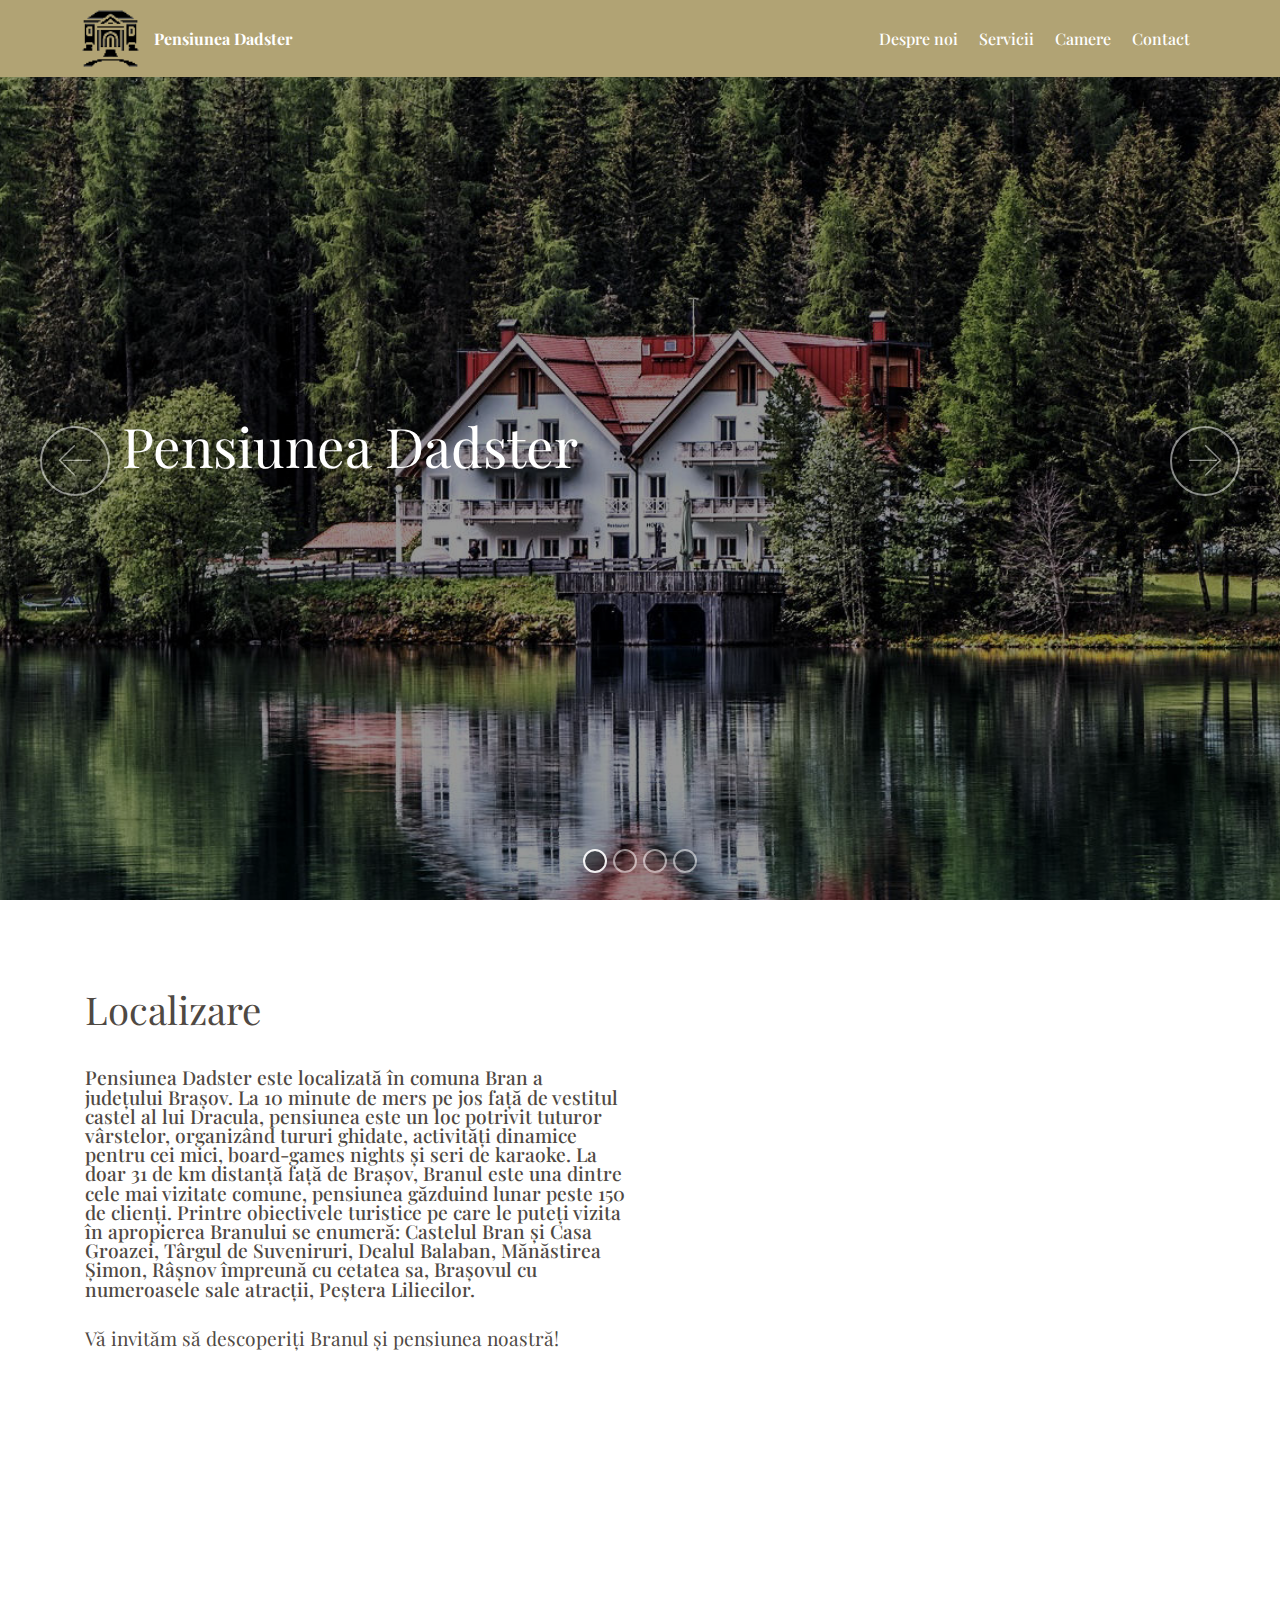
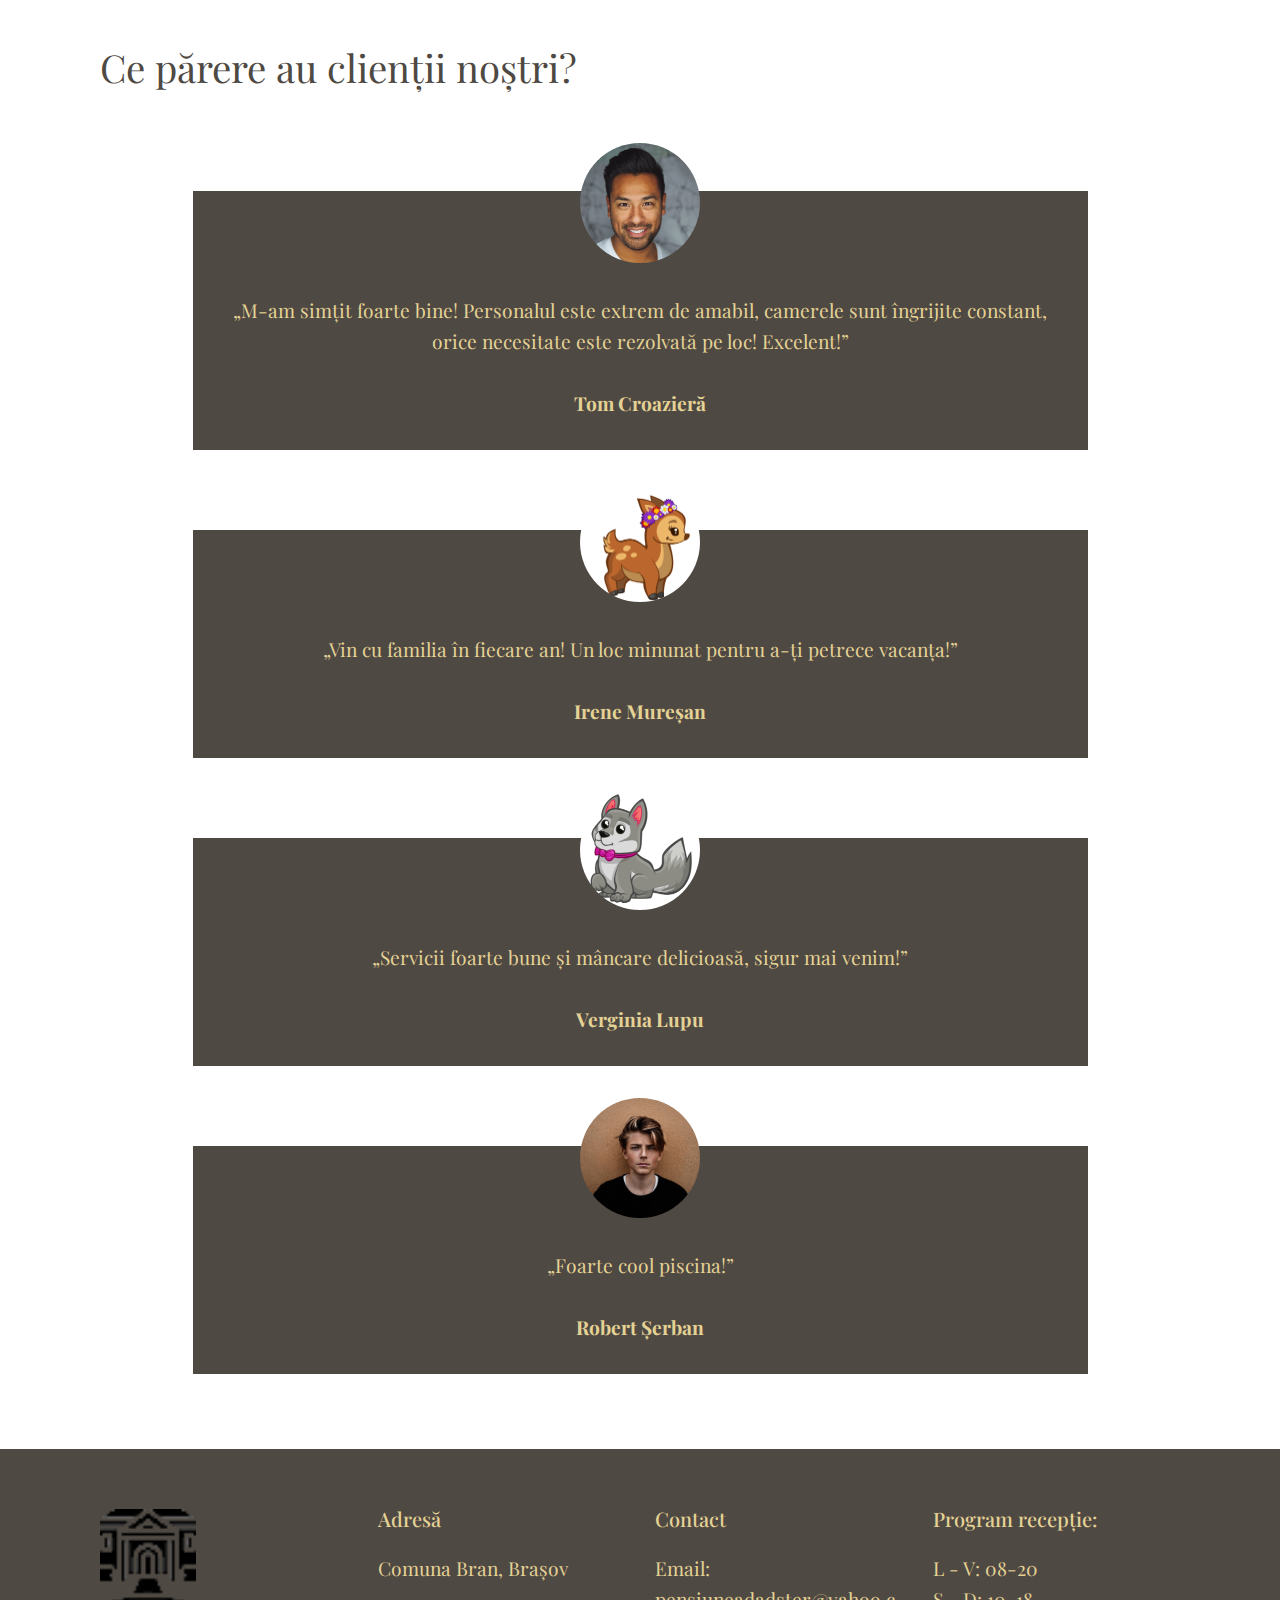
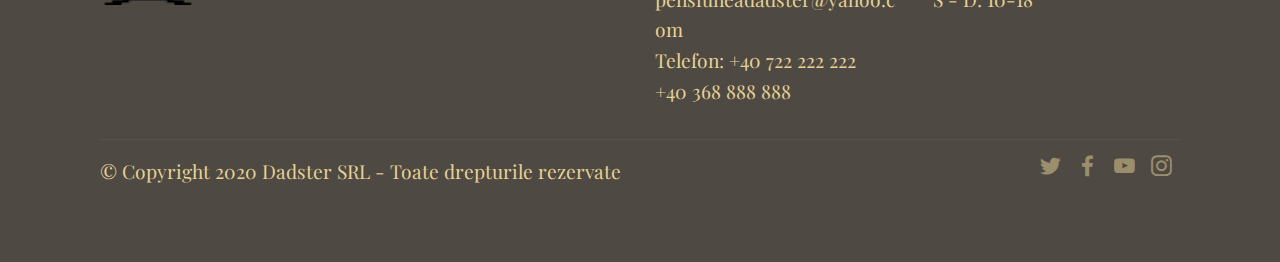
<file: index.html>
<!DOCTYPE html>
<html lang="ro" >
<head>
  <!-- Site made with Mobirise Website Builder v4.12.4, https://mobirise.com -->
  <meta charset="UTF-8">
  <meta http-equiv="X-UA-Compatible" content="IE=edge">
  <meta name="generator" content="Mobirise v4.12.4, mobirise.com">
  <meta name="viewport" content="width=device-width, initial-scale=1, minimum-scale=1">
  <link rel="shortcut icon" href="assets/images/mansion.png" type="image/x-icon">
  <meta name="description" content="">
  
  
  <title>Pensiunea Dadster</title>
  <link rel="stylesheet" href="assets/web/assets/mobirise-icons/mobirise-icons.css">
  <link rel="stylesheet" href="assets/bootstrap/css/bootstrap.min.css">
  <link rel="stylesheet" href="assets/bootstrap/css/bootstrap-grid.min.css">
  <link rel="stylesheet" href="assets/bootstrap/css/bootstrap-reboot.min.css">
  <link rel="stylesheet" href="assets/socicon/css/styles.css">
  <link rel="stylesheet" href="assets/dropdown/css/style.css">
  <link rel="stylesheet" href="assets/tether/tether.min.css">
  <link rel="stylesheet" href="assets/theme/css/style.css">
  <link rel="preload" as="style" href="assets/mobirise/css/mbr-additional.css"><link rel="stylesheet" href="assets/mobirise/css/mbr-additional.css" type="text/css">
  
  
  
</head>
<body>
  <section class="menu cid-ts0rOrgD7e" once="menu" id="menu1-0">

    

    <nav class="navbar navbar-expand beta-menu navbar-dropdown align-items-center navbar-fixed-top navbar-toggleable-sm">
        <button class="navbar-toggler navbar-toggler-right" type="button" data-toggle="collapse" data-target="#navbarSupportedContent" aria-controls="navbarSupportedContent" aria-expanded="false" aria-label="Toggle navigation">
            <div class="hamburger">
                <span></span>
                <span></span>
                <span></span>
                <span></span>
            </div>
        </button>
        <div class="menu-logo">
            <div class="navbar-brand">
                <span class="navbar-logo">
                    <a href="index.html#top">
                         <img src="assets/images/mansion.png" alt="icon pensiune"  style="height: 3.8rem;">
                    </a>
                </span>
                <span class="navbar-caption-wrap"><a class="navbar-caption text-white display-4" href="index.html#slider1-12">Pensiunea Dadster</a></span>
            </div>
        </div>
        <div class="collapse navbar-collapse" id="navbarSupportedContent">
            <ul class="navbar-nav nav-dropdown nav-right" data-app-modern-menu="true"><li class="nav-item">
                    <a class="nav-link link text-white display-4" href="index.html#slider1-12">Despre noi</a>
                </li><li class="nav-item"><a class="nav-link link text-white display-4" href="servicii.html#services1-s">Servicii</a></li><li class="nav-item"><a class="nav-link link text-white display-4" href="camere.html#features18-l">Camere</a></li><li class="nav-item"><a class="nav-link link text-white display-4" href="contact.html#header2-17">Contact</a></li></ul>
            
        </div>
    </nav>
</section>

<section class="engine"><a href="https://mobirise.info/r">free bootstrap templates</a></section><section class="carousel slide cid-tt5RkLAuXO" data-interval="false" id="slider1-12">

    

    <div class="full-screen"><div class="mbr-slider slide carousel" data-keyboard="false" data-ride="false" data-interval="false" data-pause="false"><ol class="carousel-indicators"><li data-app-prevent-settings="" data-target="#slider1-12" class=" active" data-slide-to="0"></li><li data-app-prevent-settings="" data-target="#slider1-12" data-slide-to="1"></li><li data-app-prevent-settings="" data-target="#slider1-12" data-slide-to="2"></li><li data-app-prevent-settings="" data-target="#slider1-12" data-slide-to="3"></li></ol><div class="carousel-inner" role="listbox"><div class="carousel-item slider-fullscreen-image active" data-bg-video-slide="false" style="background-image: url(assets/images/1-1270x800.jpg);"><div class="container container-slide"><div class="image_wrapper"><div class="mbr-overlay" style="opacity: 0.4;"></div><img src="assets/images/1-1270x800.jpg" alt="Pensiunea Dadster, clădire cu exterior alb, acoperiș vișiniu, cu 4 etaje și un lac mare în față." ><div class="carousel-caption justify-content-center"><div class="col-10 align-center"><h2 class="mbr-fonts-style display-1">Pensiunea Dadster</h2></div></div></div></div></div><div class="carousel-item slider-fullscreen-image" data-bg-video-slide="false" style="background-image: url(assets/images/2-1-1270x802.jpg);"><div class="container container-slide"><div class="image_wrapper"><div class="mbr-overlay" style="opacity: 0.3;"></div><img src="assets/images/2-1-1270x802.jpg" alt="Sala de mese a restaurantului, cu mese și pereți din lemn" ><div class="carousel-caption justify-content-center"><div class="col-10 align-left"><h2 class="mbr-fonts-style display-2">Restaurant</h2></div></div></div></div></div><div class="carousel-item slider-fullscreen-image" data-bg-video-slide="false" style="background-image: url(assets/images/4-1270x800.jpg);"><div class="container container-slide"><div class="image_wrapper"><div class="mbr-overlay" style="opacity: 0.3; background-color: rgb(0, 0, 0);"></div><img src="assets/images/4-1270x800.jpg" alt="Cameră cu pat matrimonial, cu alternuturi turcoaz, cu ieșire la balcon și dulapuri albe lucioase" ><div class="carousel-caption justify-content-center"><div class="col-10 align-left"><h2 class="mbr-fonts-style display-2">Cazare</h2></div></div></div></div></div><div class="carousel-item slider-fullscreen-image" data-bg-video-slide="false" style="background-image: url(assets/images/relazare-1-1024x682.jpg);"><div class="container container-slide"><div class="image_wrapper"><div class="mbr-overlay" style="opacity: 0.4;"></div><img src="assets/images/relazare-1-1024x682.jpg" alt="Piscina pensiunii, cu fund albastru și stropitoare care se varsă în ea" title=""><div class="carousel-caption justify-content-center"><div class="col-10 align-center"><h2 class="mbr-fonts-style display-2">Relaxare</h2></div></div></div></div></div></div><a data-app-prevent-settings="" class="carousel-control carousel-control-prev" role="button" data-slide="prev" href="#slider1-12"><span aria-hidden="true" class="mbri-left mbr-iconfont"></span><span class="sr-only">Previous</span></a><a data-app-prevent-settings="" class="carousel-control carousel-control-next" role="button" data-slide="next" href="#slider1-12"><span aria-hidden="true" class="mbri-right mbr-iconfont"></span><span class="sr-only">Next</span></a></div></div>

</section>

<section class="mbr-section contacts1 cid-tsDke8SHJx" id="contacts1-8">
    <!---->
    
    <!---->
    <!--Overlay-->
    
    <!--Container-->
    <div class="container">
        <div class="row">
            <!--Titles-->
            <div class="title col-12">
                <h2 class="align-left mbr-fonts-style display-2">Localizare</h2>
                
            </div>
            <!--Left-->
            <div class="col-12 col-md-6">
                <div class="left-block wrapper">
                    <div class="b b-adress">
                        <h5 class="align-left mbr-fonts-style m-0 display-7">Pensiunea Dadster este localizată în comuna Bran a județului Brașov. La 10 minute de mers pe jos față de vestitul castel al lui Dracula, pensiunea este un loc potrivit tuturor vârstelor, organizând tururi ghidate, activități dinamice pentru cei mici, board-games nights și seri de karaoke. La doar 31 de km distanță față de Brașov, Branul este una dintre cele mai vizitate comune, pensiunea găzduind lunar peste 150 de clienți. Printre obiectivele turistice pe care le puteți vizita în apropierea Branului se enumeră: Castelul Bran și Casa Groazei, Târgul de Suveniruri, Dealul Balaban, Mănăstirea Șimon, Râșnov împreună cu cetatea sa, Brașovul cu numeroasele sale atracții, Peștera Liliecilor.</h5>
                        <p class="mbr-text align-left mbr-fonts-style display-7">Vă invităm să descoperiți Branul și pensiunea noastră!</p>
                    </div>
                    
                    
                </div>
            </div>
            <!--Right-->
            <div class="col-12 col-md-6">
                <div class="google-map"><iframe frameborder="0" style="border:0" src="https://www.google.com/maps/embed?pb=!1m18!1m12!1m3!1d44737.36632939174!2d25.340174478856895!3d45.508359551432186!2m3!1f0!2f0!3f0!3m2!1i1024!2i768!4f13.1!3m3!1m2!1s0x40b347e54ce55873%3A0xb2a3745ffef5cc10!2sBran%20507025!5e0!3m2!1sro!2sro!4v1673858249278!5m2!1sro!2sro" allowfullscreen=""></iframe></div>
            </div>
        </div>
    </div>
</section>

<section class="testimonials5 cid-tt5UELmEFS" id="testimonials5-13">

    

    
    <div class="container">
        <div class="media-container-row">
            <div class="title col-12 align-center">
                <h2 class="pb-3 mbr-fonts-style display-2">Ce părere au clienții noștri?</h2>
                
            </div>
        </div>
    </div>

    <div class="container">
        <div class="media-container-column">
            

            
        <div class="mbr-testimonial align-center col-12 col-md-10">
                <div class="panel-item">
                    <div class="card-block">
                        <div class="testimonial-photo">
                            <img src="assets/images/face3.jpg" alt="Barbăt cu păr negru care zâmbește, poartă un tricou alb pe el">
                        </div>
                        <p class="mbr-text mbr-fonts-style mbr-white display-7">„M-am simțit foarte bine! Personalul este extrem de amabil, camerele sunt îngrijite constant, orice necesitate este rezolvată pe loc! Excelent!”</p>
                    </div>
                    <div class="card-footer">
                        <div class="mbr-author-name mbr-bold mbr-fonts-style mbr-white display-7">Tom Croazieră</div>
                        
                    </div>
                </div>
            </div><div class="mbr-testimonial align-center col-12 col-md-10">
                <div class="panel-item">
                    <div class="card-block">
                        <div class="testimonial-photo">
                            <img src="assets/images/a-240x251.png" alt="Căprioară animată, are o coroniță de flori pe cap.">
                        </div>
                        <p class="mbr-text mbr-fonts-style mbr-white display-7">„Vin cu familia în fiecare an! Un loc minunat pentru a-ți petrece vacanța!”</p>
                    </div>
                    <div class="card-footer">
                        <div class="mbr-author-name mbr-bold mbr-fonts-style mbr-white display-7">Irene Mureșan</div>
                        
                    </div>
                </div>
            </div><div class="mbr-testimonial align-center col-12 col-md-10">
                <div class="panel-item">
                    <div class="card-block">
                        <div class="testimonial-photo">
                            <img src="assets/images/b-240x230.png" alt="Câine gri animat, poartă fundă mov la gât." >
                        </div>
                        <p class="mbr-text mbr-fonts-style mbr-white display-7">„Servicii foarte bune și mâncare delicioasă, sigur mai venim!”</p>
                    </div>
                    <div class="card-footer">
                        <div class="mbr-author-name mbr-bold mbr-fonts-style mbr-white display-7">Verginia Lupu</div>
                        
                    </div>
                </div>
            </div><div class="mbr-testimonial align-center col-12 col-md-10">
                <div class="panel-item">
                    <div class="card-block">
                        <div class="testimonial-photo">
                            <img src="assets/images/face1.jpg" alt="Băiat cu păr blond, poartă o bluză neagră cu scris alb pe ea, are ochii albaștri." >
                        </div>
                        <p class="mbr-text mbr-fonts-style mbr-white display-7">„Foarte cool piscina!”</p>
                    </div>
                    <div class="card-footer">
                        <div class="mbr-author-name mbr-bold mbr-fonts-style mbr-white display-7">Robert Șerban</div>
                        
                    </div>
                </div>
            </div></div>
    </div>   
</section>

<section class="cid-tt5IEONIKo" id="footer1-v">

    

    

    <div class="container">
        <div class="media-container-row content text-white">
            <div class="col-12 col-md-3">
                <div class="media-wrap">
                    
                        <img src="assets/images/mansion-1-50x50.png" alt="icon pensiune" >
                    
                </div>
            </div>
            <div class="col-12 col-md-3 mbr-fonts-style display-7">
                <h5 class="pb-3">
                    Adresă</h5>
                <p class="mbr-text">Comuna Bran, Brașov</p>
            </div>
            <div class="col-12 col-md-3 mbr-fonts-style display-7">
                <h5 class="pb-3">
                    Contact</h5>
                <p class="mbr-text">
                    Email: pensiuneadadster@yahoo.com &nbsp; &nbsp; &nbsp; &nbsp; &nbsp; &nbsp; &nbsp; &nbsp; &nbsp; &nbsp;&nbsp;<br>Telefon: +40 722 222 222 <br> +40 368 888 888</p>
            </div>
            <div class="col-12 col-md-3 mbr-fonts-style display-7">
                <h5 class="pb-3">Program recepție:<br></h5>
                <p class="mbr-text">L - V: 08-20<br>S - D: 10-18</p>
            </div>
        </div>
        <div class="footer-lower">
            <div class="media-container-row">
                <div class="col-sm-12">
                    <hr>
                </div>
            </div>
            <div class="media-container-row mbr-white">
                <div class="col-sm-6 copyright">
                    <p class="mbr-text mbr-fonts-style display-7">
                        © Copyright 2020 Dadster SRL - Toate drepturile rezervate</p>
                </div>
                <div class="col-md-6">
                    <div class="social-list align-right">
                        <div class="soc-item">
                            <a href="https://twitter.com/tweeter" target="_blank">
                                <span class="mbr-iconfont mbr-iconfont-social socicon-twitter socicon" style="color: rgb(228, 210, 149); fill: rgb(228, 210, 149);"></span>
                            </a>
                        </div>
                        <div class="soc-item">
                            <a href="https://web.facebook.com/" target="_blank">
                                <span class="mbr-iconfont mbr-iconfont-social socicon-facebook socicon" style="color: rgb(228, 210, 149); fill: rgb(228, 210, 149);"></span>
                            </a>
                        </div>
                        <div class="soc-item">
                            <a href="https://www.youtube.com/watch?v=IynV1Ai9hFw" target="_blank">
                                <span class="mbr-iconfont mbr-iconfont-social socicon-youtube socicon" style="color: rgb(228, 210, 149); fill: rgb(228, 210, 149);"></span>
                            </a>
                        </div>
                        <div class="soc-item">
                            <a href="https://www.instagram.com/" target="_blank">
                                <span class="mbr-iconfont mbr-iconfont-social socicon-instagram socicon" style="color: rgb(228, 210, 149); fill: rgb(228, 210, 149);"></span>
                            </a>
                        </div>
                        
                        
                    </div>
                </div>
            </div>
        </div>
    </div>
</section>


  <script src="assets/web/assets/jquery/jquery.min.js"></script>
  <script src="assets/popper/popper.min.js"></script>
  <script src="assets/bootstrap/js/bootstrap.min.js"></script>
  <script src="assets/smoothscroll/smooth-scroll.js"></script>
  <script src="assets/dropdown/js/nav-dropdown.js"></script>
  <script src="assets/dropdown/js/navbar-dropdown.js"></script>
  <script src="assets/tether/tether.min.js"></script>
  <script src="assets/ytplayer/jquery.mb.ytplayer.min.js"></script>
  <script src="assets/vimeoplayer/jquery.mb.vimeo_player.js"></script>
  <script src="assets/bootstrapcarouselswipe/bootstrap-carousel-swipe.js"></script>
  <script src="assets/touchswipe/jquery.touch-swipe.min.js"></script>
  <script src="assets/theme/js/script.js"></script>
  <script src="assets/slidervideo/script.js"></script>
  
  
</body>
</html>
</file>
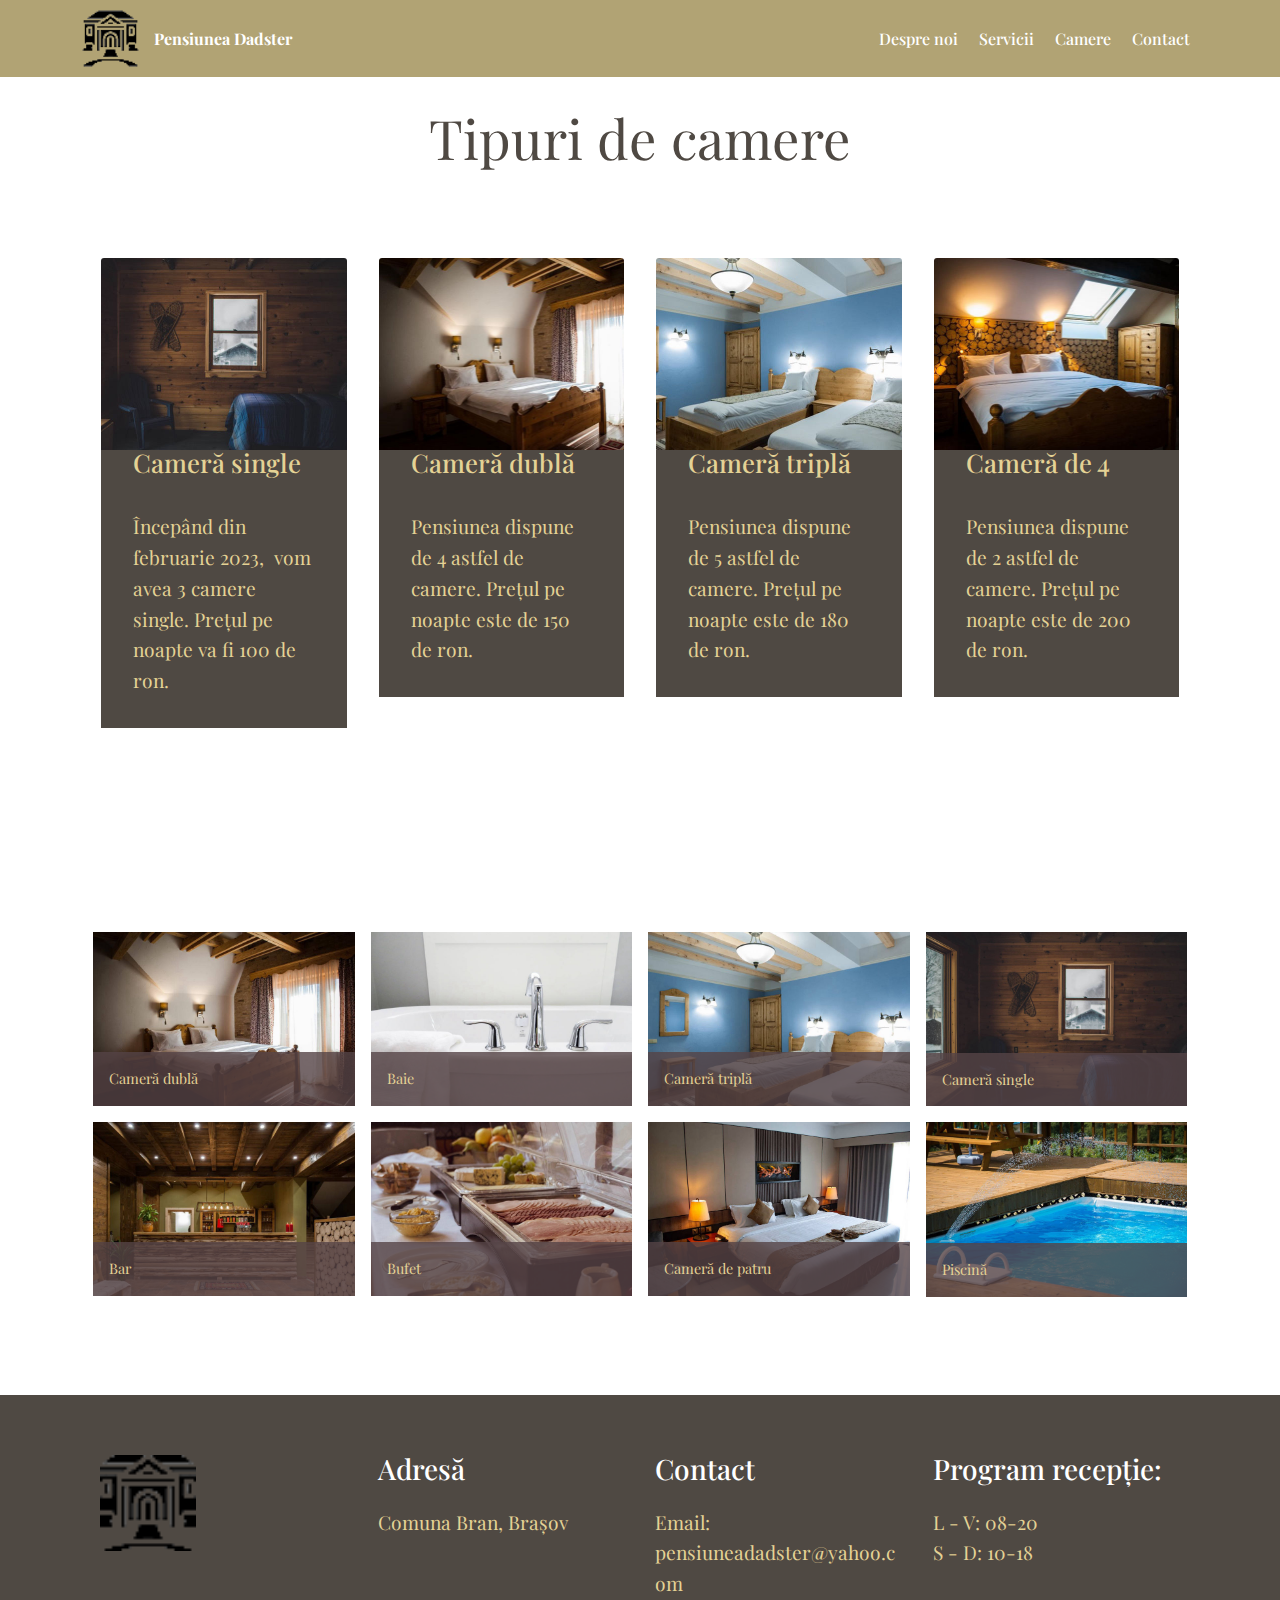
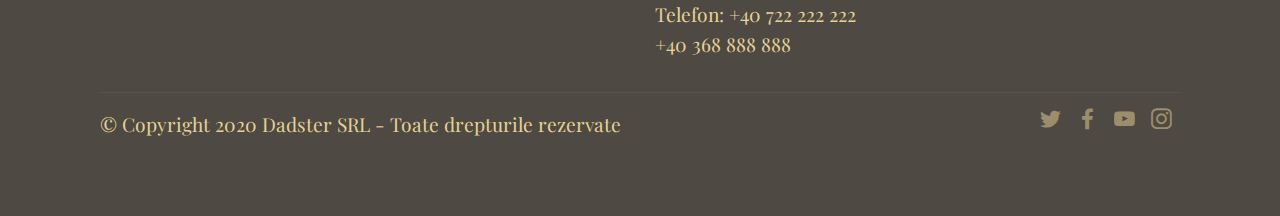
<file: camere.html>
<!DOCTYPE html>
<html lang="ro" >
<head>
  
  <meta charset="UTF-8">
  <meta http-equiv="X-UA-Compatible" content="IE=edge">
  <meta name="generator" content="Mobirise v4.12.4, mobirise.com">
  <meta name="viewport" content="width=device-width, initial-scale=1, minimum-scale=1">
  <link rel="shortcut icon" href="assets/images/mansion.png" type="image/x-icon">
  <meta name="description" content="">
  
  
  <title>Camere</title>
  <link rel="stylesheet" href="assets/web/assets/mobirise-icons/mobirise-icons.css">
  <link rel="stylesheet" href="assets/bootstrap/css/bootstrap.min.css">
  <link rel="stylesheet" href="assets/bootstrap/css/bootstrap-grid.min.css">
  <link rel="stylesheet" href="assets/bootstrap/css/bootstrap-reboot.min.css">
  <link rel="stylesheet" href="assets/socicon/css/styles.css">
  <link rel="stylesheet" href="assets/tether/tether.min.css">
  <link rel="stylesheet" href="assets/dropdown/css/style.css">
  <link rel="stylesheet" href="assets/theme/css/style.css">
  <link rel="stylesheet" href="assets/gallery/style.css">
  <link rel="preload" as="style" href="assets/mobirise/css/mbr-additional.css"><link rel="stylesheet" href="assets/mobirise/css/mbr-additional.css" type="text/css">
  
  
  
</head>
<body>
  <section class="menu cid-ts0rOrgD7e" once="menu" id="menu1-3">

    

    <nav class="navbar navbar-expand beta-menu navbar-dropdown align-items-center navbar-fixed-top navbar-toggleable-sm">
        <button class="navbar-toggler navbar-toggler-right" type="button" data-toggle="collapse" data-target="#navbarSupportedContent" aria-controls="navbarSupportedContent" aria-expanded="false" aria-label="Toggle navigation">
            <div class="hamburger">
                <span></span>
                <span></span>
                <span></span>
                <span></span>
            </div>
        </button>
        <div class="menu-logo">
            <div class="navbar-brand">
                <span class="navbar-logo">
                    <a href="index.html#top">
                         <img src="assets/images/mansion.png" alt="icon pensiune"  style="height: 3.8rem;">
                    </a>
                </span>
                <span class="navbar-caption-wrap"><a class="navbar-caption text-white display-4" href="index.html#slider1-12">Pensiunea Dadster</a></span>
            </div>
        </div>
        <div class="collapse navbar-collapse" id="navbarSupportedContent">
            <ul class="navbar-nav nav-dropdown nav-right" data-app-modern-menu="true"><li class="nav-item">
                    <a class="nav-link link text-white display-4" href="index.html#slider1-12">Despre noi</a>
                </li><li class="nav-item"><a class="nav-link link text-white display-4" href="servicii.html#services1-s">Servicii</a></li><li class="nav-item"><a class="nav-link link text-white display-4" href="camere.html#features18-l">Camere</a></li><li class="nav-item"><a class="nav-link link text-white display-4" href="contact.html#header2-17">Contact</a></li></ul>
            
        </div>
    </nav>
</section>

<section class="engine"><a href="https://mobirise.info/v">html templates</a></section><section class="features18 popup-btn-cards cid-tt3rQIgiNY" id="features18-l">

    

    
    <div class="container">
        <h1 class="mbr-section-title pb-3 align-center mbr-fonts-style display-1">Tipuri de camere</h1>
        
        <div class="media-container-row pt-5 ">
            <div class="card p-3 col-12 col-md-6 col-lg-3">
                <div class="card-wrapper ">
                    <div class="card-img">
                        <div class="mbr-overlay"></div>
                        <div class="mbr-section-btn text-center"><a href="contact.html#contacts3-c" class="btn btn-primary display-4">Rezervă o camera!</a></div>
                        <img src="assets/images/single-492x384.jpg" alt="Cameră de o persoană, realizată din lemn, pat cu așternuturi bleumarin, o fereastră în mijlocul camerei, și un scaun în partea stângă" title="single">
                    </div>
                    <div class="card-box">
                        <h2 class="card-title mbr-fonts-style display-5">
                            Cameră single</h2>
                        <p class="mbr-text mbr-fonts-style align-left display-7">
                            Începând din februarie 2023, &nbsp;vom avea 3 camere single. Prețul pe noapte va fi 100 de ron.
                        </p>
                    </div>
                </div>
            </div>
            <div class="card p-3 col-12 col-md-6 col-lg-3">
                <div class="card-wrapper">
                    <div class="card-img">
                        <div class="mbr-overlay"></div>
                        <div class="mbr-section-btn text-center"><a href="contact.html#contacts3-c" class="btn btn-primary display-4">Rezervă o camera!</a></div>
                        <img src="assets/images/dubla-492x384.jpg" alt="Cameră cu pat dublu, cu așternuturi albe, pereți albi, cu două lămi deasupra patului, perdea simplă, de culoare albă, draperie cu imprimeu de leopard, lângă pat este o noptieră de lemn" title="dubla">
                    </div>
                    <div class="card-box">
                        <h2 class="card-title mbr-fonts-style display-5">
                            Cameră dublă</h2>
                        <p class="mbr-text mbr-fonts-style display-7">Pensiunea dispune de 4 astfel de camere. Prețul pe noapte este de 150 de ron.</p>
                    </div>
                </div>
            </div>

            <div class="card p-3 col-12 col-md-6 col-lg-3">
                <div class="card-wrapper">
                    <div class="card-img">
                        <div class="mbr-overlay"></div>
                        <div class="mbr-section-btn text-center"><a href="contact.html#contacts3-c" class="btn btn-primary display-4">Rezervă o camera!</a></div>
                        <img src="assets/images/tripla-492x384.jpg" alt="Cameră cu un pat dublu și unul single, realizate din lemn, cu așternuturi albe, pereții camerei sunt de culoare albastră, lămpi deasupra paturilor și noptieră între" title="tripla">
                    </div>
                    <div class="card-box">
                        <h2 class="card-title mbr-fonts-style display-5">
                            Cameră triplă</h2>
                        <p class="mbr-text mbr-fonts-style display-7">
                            Pensiunea dispune de 5 astfel de camere. Prețul pe noapte este de 180 de ron.
                        </p>
                    </div>
                </div>
            </div>

            <div class="card p-3 col-12 col-md-6 col-lg-3">
                <div class="card-wrapper">
                    <div class="card-img">
                        <div class="mbr-overlay"></div>
                        <div class="mbr-section-btn text-center"><a href="contact.html#contacts3-c" class="btn btn-primary display-4">Rezervă o camera!</a></div>
                        <img src="assets/images/da-492x384.jpg" alt="Cameră la mansardă cu două paturi duble, perete realizat din lemn, la fel și patul, cu două lămpi deasupra patului și noptieră de lemn lângă el" title="patru">
                    </div>
                    <div class="card-box">
                        <h2 class="card-title mbr-fonts-style display-5">Cameră de 4</h2>
                        <p class="mbr-text mbr-fonts-style display-7">
                           Pensiunea dispune de 2 astfel de camere. Prețul pe noapte este de 200 de ron.
                        </p>
                    </div>
                </div>
            </div>
        </div>
    </div>
</section>

<section class="mbr-gallery mbr-slider-carousel cid-tt68CqLgoD" id="gallery1-16">

    

    <div class="container">
        <div><!-- Filter --><!-- Gallery --><div class="mbr-gallery-row"><div class="mbr-gallery-layout-default"><div><div><div class="mbr-gallery-item mbr-gallery-item--p1" data-video-url="false" data-tags="Awesome"><div href="#lb-gallery1-16" data-slide-to="0" data-toggle="modal"><img src="assets/images/tot2-1024x681-800x532.jpg" alt="Cameră de două persoane, cu pat mare ce are așternuturi albe, noptieră, lămpi deasupra patului." title="de2"><span class="icon-focus"></span><span class="mbr-gallery-title mbr-fonts-style display-7">Cameră dublă</span></div></div><div class="mbr-gallery-item mbr-gallery-item--p1" data-video-url="false" data-tags="Responsive"><div href="#lb-gallery1-16" data-slide-to="1" data-toggle="modal"><img src="assets/images/bathroom3-1024x681-800x532.jpg" alt="Cadă albă cu prosop pe margine și robinet de argint." title="baie"><span class="icon-focus"></span><span class="mbr-gallery-title mbr-fonts-style display-7">Baie</span></div></div><div class="mbr-gallery-item mbr-gallery-item--p1" data-video-url="false" data-tags="Creative"><div href="#lb-gallery1-16" data-slide-to="2" data-toggle="modal"><img src="assets/images/de3-1024x681-800x532.jpg" alt="Cameră cu pereți albaștri cu paturi de lemn, unul de o persoană și unul dublu, lămpi albe deasupra paturilor și noptieră între paturi." title="de3"><span class="icon-focus"></span><span class="mbr-gallery-title mbr-fonts-style display-7">Cameră triplă</span></div></div><div class="mbr-gallery-item mbr-gallery-item--p1" data-video-url="false" data-tags="Animated"><div href="#lb-gallery1-16" data-slide-to="3" data-toggle="modal"><img src="assets/images/single-1920x1282-800x534.jpg" alt="Cameră de o persoană, cu pereți de lemn, un pat single cu așternuturi albastre, un scaun în colț și birou." title=""><span class="icon-focus"></span><span class="mbr-gallery-title mbr-fonts-style display-7">Cameră single</span></div></div><div class="mbr-gallery-item mbr-gallery-item--p1" data-video-url="false" data-tags="Awesome"><div href="#lb-gallery1-16" data-slide-to="4" data-toggle="modal"><img src="assets/images/6-1024x681-800x532.jpg" alt="Barul pensiunii, realizat din lemn, cu dulapuri umplute cu ceai, cafea, băuturil alcoolice, un esspresor." title=""><span class="icon-focus"></span><span class="mbr-gallery-title mbr-fonts-style display-7">Bar</span></div></div><div class="mbr-gallery-item mbr-gallery-item--p1" data-video-url="false" data-tags="Awesome"><div href="#lb-gallery1-16" data-slide-to="5" data-toggle="modal"><img src="assets/images/3-1024x681-800x532.jpg" alt="Bufet pentru micul dejun, masă cu mezeluri, șuncă, salam, brânzeturi, fructe, ouă." title="bufet"><span class="icon-focus"></span><span class="mbr-gallery-title mbr-fonts-style display-7">Bufet&nbsp;</span></div></div><div class="mbr-gallery-item mbr-gallery-item--p1" data-video-url="false" data-tags="Responsive"><div href="#lb-gallery1-16" data-slide-to="6" data-toggle="modal"><img src="assets/images/pat-1024x682-800x533.jpg" alt="Cameră a pensiunii, cu pat foarte mare, cu așternuturi albe, două lămpi lângă pat pe noptiere, dulapuri deasupra patului." title="de4"><span class="icon-focus"></span><span class="mbr-gallery-title mbr-fonts-style display-7">Cameră de patru</span></div></div><div class="mbr-gallery-item mbr-gallery-item--p1" data-video-url="false" data-tags="Animated"><div href="#lb-gallery1-16" data-slide-to="7" data-toggle="modal"><img src="assets/images/relazare-1-1024x682-800x533.jpg" alt="piscina pensiunii" title="relaxare"><span class="icon-focus"></span><span class="mbr-gallery-title mbr-fonts-style display-7">Piscină</span></div></div></div></div><div class="clearfix"></div></div></div><!-- Lightbox --><div data-app-prevent-settings="" class="mbr-slider modal fade carousel slide" tabindex="-1" data-keyboard="true" data-interval="false" id="lb-gallery1-16"><div class="modal-dialog"><div class="modal-content"><div class="modal-body"><div class="carousel-inner"><div class="carousel-item active"><img src="assets/images/tot2-1024x681.jpg" alt="Cameră de două persoane, cu pat mare ce are așternuturi albe, noptieră, lămpi deasupra patului." title="de2"></div><div class="carousel-item"><img src="assets/images/bathroom3-1024x681.jpg" alt="Cadă albă cu prosop pe margine și robinet de argint." title="baie"></div><div class="carousel-item"><img src="assets/images/de3-1024x681.jpg" alt="Cameră cu pereți albaștri cu paturi de lemn, unul de o persoană și unul dublu, lămpi albe deasupra paturilor și noptieră între paturi." title="de3"></div><div class="carousel-item"><img src="assets/images/single-1920x1282.jpg" alt="Cameră de o persoană, cu pereți de lemn, un pat single cu așternuturi albastre, un scaun în colț și birou." ></div><div class="carousel-item"><img src="assets/images/6-1024x681.jpg" alt="Barul pensiunii, realizat din lemn, cu dulapuri umplute cu ceai, cafea, băuturil alcoolice, un esspresor." title=""></div><div class="carousel-item"><img src="assets/images/3-1024x681.jpg" alt="Bufet pentru micul dejun, masă cu mezeluri, șuncă, salam, brânzeturi, fructe, ouă." title="bufet"></div><div class="carousel-item"><img src="assets/images/pat-1024x682.jpg" alt="Cameră a pensiunii, cu pat foarte mare, cu așternuturi albe, două lămpi lângă pat pe noptiere, dulapuri deasupra patului." title="de4"></div><div class="carousel-item"><img src="assets/images/relazare-1-1024x682.jpg" alt="piscina pensiunii" title="relaxare"></div></div><a class="carousel-control carousel-control-prev" role="button" data-slide="prev" href="#lb-gallery1-16"><span class="mbri-left mbr-iconfont" aria-hidden="true"></span><span class="sr-only">Previous</span></a><a class="carousel-control carousel-control-next" role="button" data-slide="next" href="#lb-gallery1-16"><span class="mbri-right mbr-iconfont" aria-hidden="true"></span><span class="sr-only">Next</span></a><a class="close" href="#" role="button" data-dismiss="modal"><span class="sr-only">Close</span></a></div></div></div></div></div>
    </div>

</section>

<section class="cid-tt5LpClO1R" id="footer1-x">

    

    

    <div class="container">
        <div class="media-container-row content text-white">
            <div class="col-12 col-md-3">
                <div class="media-wrap">
                    
                        <img src="assets/images/mansion-1-50x50.png" alt="icon pensiune" >
                    
                </div>
            </div>
            <div class="col-12 col-md-3 mbr-fonts-style display-7">
                <h3 class="pb-3">
                    Adresă</h3>
                <p class="mbr-text">Comuna Bran, Brașov</p>
            </div>
            <div class="col-12 col-md-3 mbr-fonts-style display-7">
                <h3 class="pb-3">
                    Contact</h3>
                <p class="mbr-text">
                    Email: pensiuneadadster@yahoo.com &nbsp; &nbsp; &nbsp; &nbsp; &nbsp; &nbsp; &nbsp; &nbsp; &nbsp; &nbsp;&nbsp;<br>Telefon: +40 722 222 222 <br>+40 368 888 888</p>
            </div>
            <div class="col-12 col-md-3 mbr-fonts-style display-7">
                <h3 class="pb-3">Program recepție:<br></h3>
                <p class="mbr-text">L - V: 08-20<br>S - D: 10-18</p>
            </div>
        </div>
        <div class="footer-lower">
            <div class="media-container-row">
                <div class="col-sm-12">
                    <hr>
                </div>
            </div>
            <div class="media-container-row mbr-white">
                <div class="col-sm-6 copyright">
                    <p class="mbr-text mbr-fonts-style display-7">
                        © Copyright 2020 Dadster SRL - Toate drepturile rezervate</p>
                </div>
                <div class="col-md-6">
                    <div class="social-list align-right">
                        <div class="soc-item">
                            <a href="https://twitter.com/tweeter" target="_blank">
                                <span class="mbr-iconfont mbr-iconfont-social socicon-twitter socicon" style="color: rgb(228, 210, 149); fill: rgb(228, 210, 149);"></span>
                            </a>
                        </div>
                        <div class="soc-item">
                            <a href="https://web.facebook.com/" target="_blank">
                                <span class="mbr-iconfont mbr-iconfont-social socicon-facebook socicon" style="color: rgb(228, 210, 149); fill: rgb(228, 210, 149);"></span>
                            </a>
                        </div>
                        <div class="soc-item">
                            <a href="https://www.youtube.com/watch?v=IynV1Ai9hFw" target="_blank">
                                <span class="mbr-iconfont mbr-iconfont-social socicon-youtube socicon" style="color: rgb(228, 210, 149); fill: rgb(228, 210, 149);"></span>
                            </a>
                        </div>
                        <div class="soc-item">
                            <a href="https://www.instagram.com/" target="_blank">
                                <span class="mbr-iconfont mbr-iconfont-social socicon-instagram socicon" style="color: rgb(228, 210, 149); fill: rgb(228, 210, 149);"></span>
                            </a>
                        </div>
                        
                        
                    </div>
                </div>
            </div>
        </div>
    </div>
</section>


  <script src="assets/web/assets/jquery/jquery.min.js"></script>
  <script src="assets/popper/popper.min.js"></script>
  <script src="assets/bootstrap/js/bootstrap.min.js"></script>
  <script src="assets/smoothscroll/smooth-scroll.js"></script>
  <script src="assets/mbr-popup-btns/mbr-popup-btns.js"></script>
  <script src="assets/masonry/masonry.pkgd.min.js"></script>
  <script src="assets/imagesloaded/imagesloaded.pkgd.min.js"></script>
  <script src="assets/tether/tether.min.js"></script>
  <script src="assets/touchswipe/jquery.touch-swipe.min.js"></script>
  <script src="assets/vimeoplayer/jquery.mb.vimeo_player.js"></script>
  <script src="assets/dropdown/js/nav-dropdown.js"></script>
  <script src="assets/dropdown/js/navbar-dropdown.js"></script>
  <script src="assets/bootstrapcarouselswipe/bootstrap-carousel-swipe.js"></script>
  <script src="assets/theme/js/script.js"></script>
  <script src="assets/slidervideo/script.js"></script>
  <script src="assets/gallery/player.min.js"></script>
  <script src="assets/gallery/script.js"></script>
  
  
</body>
</html>
</file>
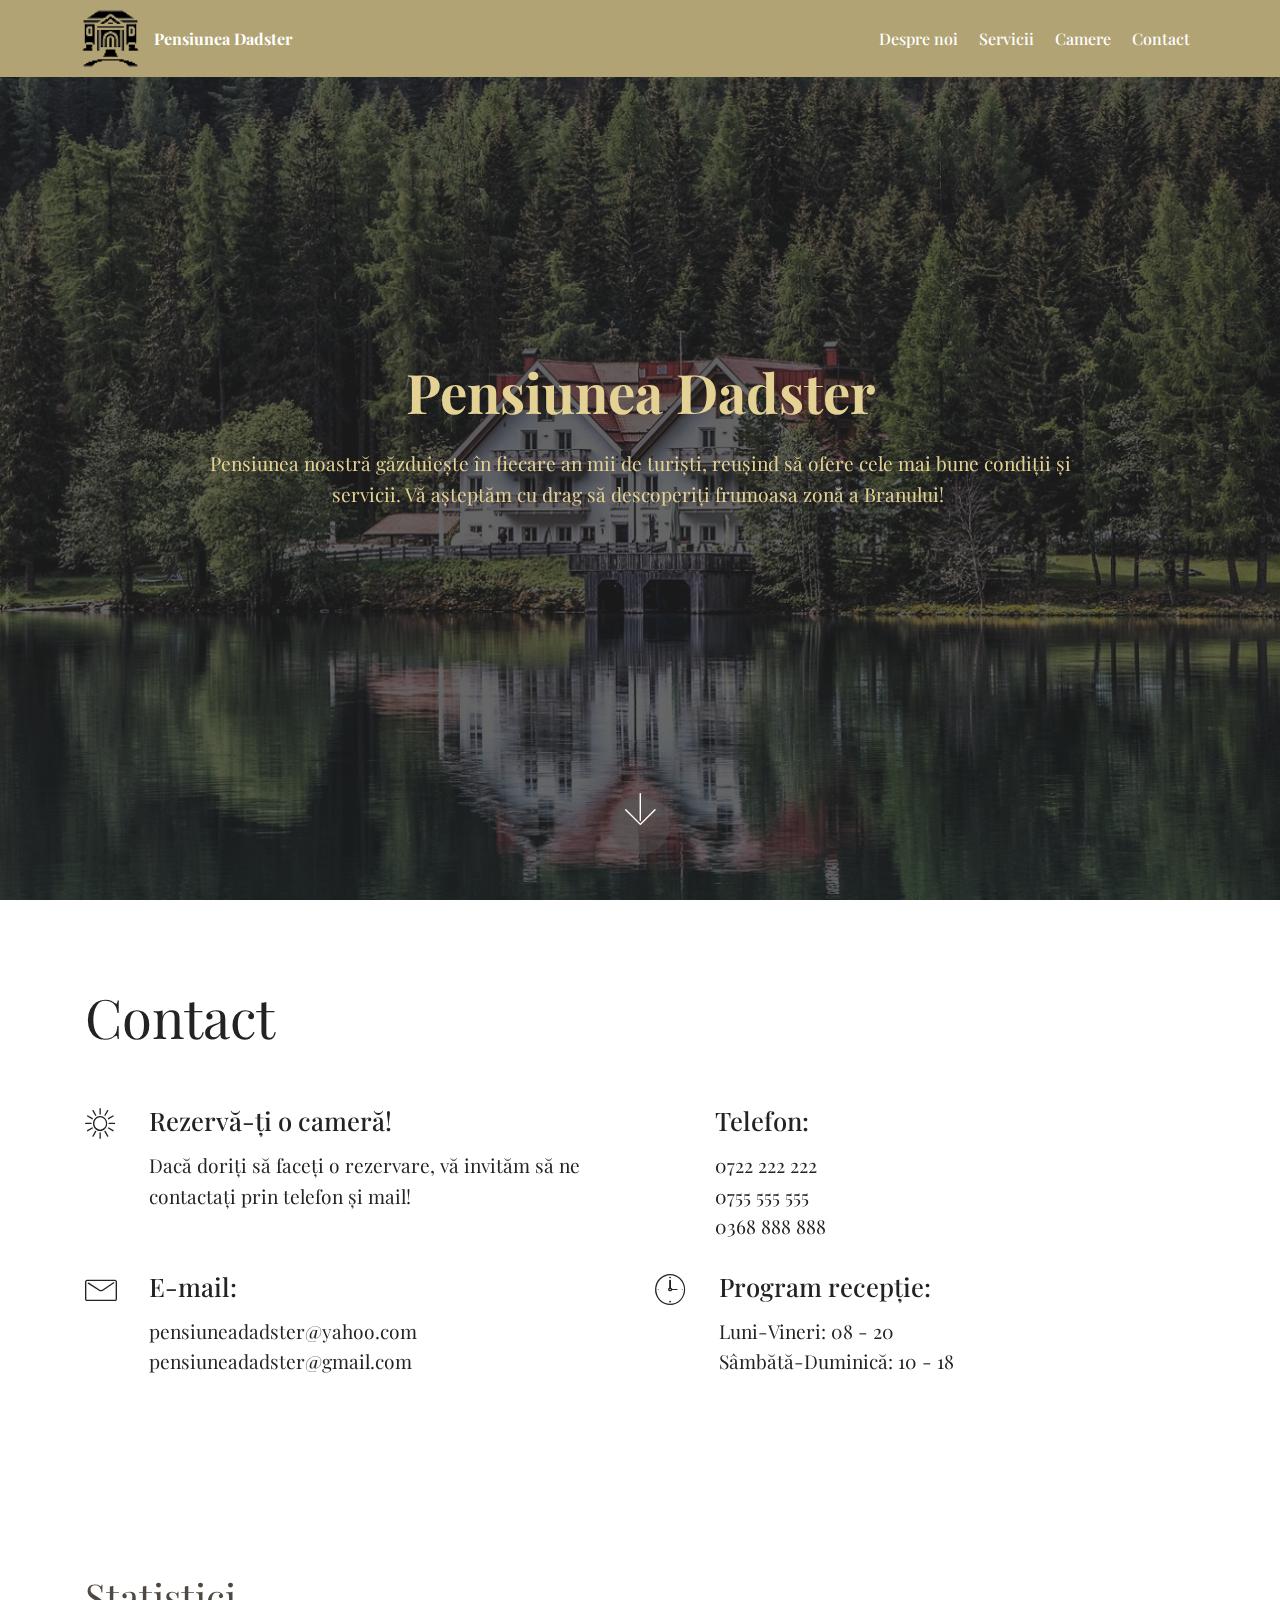
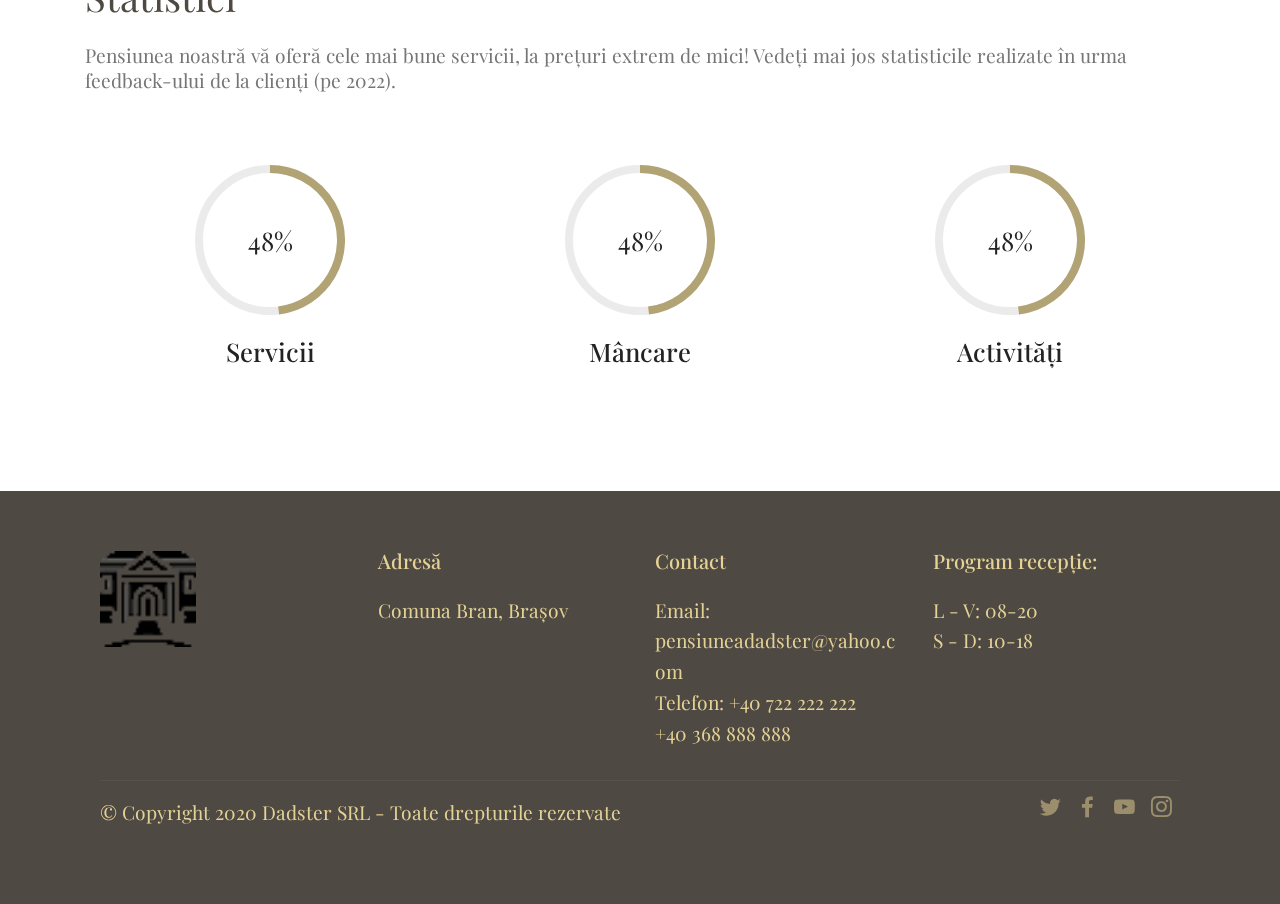
<file: contact.html>
<!DOCTYPE html>
<html lang="ro" >
<head>
  <meta charset="UTF-8">
  <meta http-equiv="X-UA-Compatible" content="IE=edge">
  <meta name="generator" content="Mobirise v4.12.4, mobirise.com">
  <meta name="viewport" content="width=device-width, initial-scale=1, minimum-scale=1">
  <link rel="shortcut icon" href="assets/images/mansion.png" type="image/x-icon">
  <meta name="description" content="">
  
  
  <title>Contact</title>
  <link rel="stylesheet" href="assets/web/assets/mobirise-icons/mobirise-icons.css">
  <link rel="stylesheet" href="assets/bootstrap/css/bootstrap.min.css">
  <link rel="stylesheet" href="assets/bootstrap/css/bootstrap-grid.min.css">
  <link rel="stylesheet" href="assets/bootstrap/css/bootstrap-reboot.min.css">
  <link rel="stylesheet" href="assets/socicon/css/styles.css">
  <link rel="stylesheet" href="assets/tether/tether.min.css">
  <link rel="stylesheet" href="assets/as-pie-progress/css/progress.min.css">
  <link rel="stylesheet" href="assets/dropdown/css/style.css">
  <link rel="stylesheet" href="assets/theme/css/style.css">
  <link rel="preload" as="style" href="assets/mobirise/css/mbr-additional.css"><link rel="stylesheet" href="assets/mobirise/css/mbr-additional.css" type="text/css">
  
  
  
</head>
<body>
  <section class="menu cid-ts0rOrgD7e" once="menu" id="menu1-4">

    

    <nav class="navbar navbar-expand beta-menu navbar-dropdown align-items-center navbar-fixed-top navbar-toggleable-sm">
        <button class="navbar-toggler navbar-toggler-right" type="button" data-toggle="collapse" data-target="#navbarSupportedContent" aria-controls="navbarSupportedContent" aria-expanded="false" aria-label="Toggle navigation">
            <div class="hamburger">
                <span></span>
                <span></span>
                <span></span>
                <span></span>
            </div>
        </button>
        <div class="menu-logo">
            <div class="navbar-brand">
                <span class="navbar-logo">
                    <a href="index.html#top">
                         <img src="assets/images/mansion.png" alt="icon pensiune"  style="height: 3.8rem;">
                    </a>
                </span>
                <span class="navbar-caption-wrap"><a class="navbar-caption text-white display-4" href="index.html#slider1-12">Pensiunea Dadster</a></span>
            </div>
        </div>
        <div class="collapse navbar-collapse" id="navbarSupportedContent">
            <ul class="navbar-nav nav-dropdown nav-right" data-app-modern-menu="true"><li class="nav-item">
                    <a class="nav-link link text-white display-4" href="index.html#slider1-12">Despre noi</a>
                </li><li class="nav-item"><a class="nav-link link text-white display-4" href="servicii.html#services1-s">Servicii</a></li><li class="nav-item"><a class="nav-link link text-white display-4" href="camere.html#features18-l">Camere</a></li><li class="nav-item"><a class="nav-link link text-white display-4" href="contact.html#header2-17">Contact</a></li></ul>
            
        </div>
    </nav>
</section>

<section class="engine"><a href="https://mobirise.info/x">css templates</a></section><section class="cid-tt6eV9N4hj mbr-fullscreen mbr-parallax-background" id="header2-17">

    

    <div class="mbr-overlay" style="opacity: 0.7; background-color: rgb(35, 35, 35);"></div>

    <div class="container align-center">
        <div class="row justify-content-md-center">
            <div class="mbr-white col-md-10">
                <h1 class="mbr-section-title mbr-bold pb-3 mbr-fonts-style display-1">
                    Pensiunea Dadster</h1>
                
                <p class="mbr-text pb-3 mbr-fonts-style display-7">Pensiunea noastră găzduiește în fiecare an mii de turiști, reușind să ofere cele mai bune condiții și servicii. Vă așteptăm cu drag să descoperiți frumoasa zonă a Branului!&nbsp;</p>
                
            </div>
        </div>
    </div>
    <div class="mbr-arrow hidden-sm-down" aria-hidden="true">
        <a href="#next">
            <i class="mbri-down mbr-iconfont"></i>
        </a>
    </div>
</section>

<section class="mbr-section contacts3 cid-tt37cJ5ZIM" id="contacts3-c">
    <!---->
    
    <!---->
    <!--Overlay-->
    
    <!--Container-->
    <div class="container">
        <div class="row">
            <!--Titles-->
            <div class="title col-12">
                <h2 class="align-left mbr-fonts-style display-1">Contact</h2>
                
            </div>
            <div class="col-12">
                <div class="row">
                    <div class="col-12 col-md-6">
                        <div class="wrapper">
                            <span class="iconfont-wrapper">
                                <span class="amp-iconfont icon fa-thumbs-o-up fa mbri-sun2"></span>
                            </span>
                            <div class="b-info b-adress">
                                <h5 class="align-left mbr-fonts-style display-5">Rezervă-ți o cameră!</h5>
                                <p class="mbr-text align-left mbr-fonts-style display-7">
                                    Dacă doriți să faceți o rezervare, vă invităm să ne contactați prin telefon și mail!</p>
                            </div>
                        </div>
                    </div>
                    <div class="col-12 col-md-6">
                        <div class="wrapper">
                            <span class="iconfont-wrapper">
                                <span class="amp-iconfont icon fa-phone fa"></span>
                            </span>
                            <div class="b-info b-phone">
                                <h5 class="align-left mbr-fonts-style display-5">Telefon:
                                </h5>
                                <p class="mbr-text align-left mbr-fonts-style display-7">0722 222 222<br>0755 555 555<br>0368 888 888</p>
                            </div>
                        </div>
                    </div>
                    <div class="col-12 col-md-6">
                        <div class="wrapper">
                            <span class="iconfont-wrapper">
                                <span class="amp-iconfont icon fa-comment-o fa mbri-letter"></span>
                            </span>
                            <div class="b-info b-mail">
                                <h5 class="align-left mbr-fonts-style display-5">
                                    E-mail:
                                </h5>
                                <p class="mbr-text align-left mbr-fonts-style display-7">pensiuneadadster@yahoo.com<br>pensiuneadadster@gmail.com</p>
                            </div>
                        </div>
                    </div>
                    <div class="col-12 col-md-6">
                        <div class="wrapper">
                            <span class="iconfont-wrapper">
                                <span class="amp-iconfont icon fa-th-large fa mbri-clock"></span>
                            </span>
                            <div class="b-info b-mail">
                                <h5 class="align-left mbr-fonts-style display-5">Program recepție:&nbsp;</h5>
                                <p class="mbr-text align-left mbr-fonts-style display-7">Luni-Vineri: 08 - 20<br>Sâmbătă-Duminică: 10 - 18</p>
                            </div>
                        </div>
                    </div>
                </div>
            </div>
        </div>
    </div>
</section>

<section class="progress-bars3 cid-tt6ppFhfsK" id="progress-bars3-19">
 
     

    
    
    <div class="container">
        <h2 class="mbr-section-title pb-3 align-center mbr-fonts-style display-2">
            Statistici</h2>

        <h3 class="mbr-section-subtitle mbr-fonts-style display-7">Pensiunea noastră vă oferă cele mai bune servicii, la prețuri extrem de mici! Vedeți mai jos statisticile realizate în urma feedback-ului de la clienți (pe 2022).</h3>
    
        <div class="media-container-row pt-5 mt-2">
            <div class="card p-3 align-center">
                <div class="wrap">
                    <div class="pie_progress progress1" role="progressbar" data-goal="100">
                        <p class="pie_progress__number mbr-fonts-style display-5"></p>
                    </div>
                </div> 
                <div class="mbr-crt-title pt-3">
                    <h4 class="card-title py-2 mbr-fonts-style display-5">Servicii</h4>
                </div>                 
            </div>

            <div class="card p-3 align-center">
                <div class="wrap">
                    <div class="pie_progress progress2" role="progressbar" data-goal="97">
                        <p class="pie_progress__number mbr-fonts-style display-5">100%</p>
                    </div>
                </div> 
                <div class="mbr-crt-title pt-3">
                    <h4 class="card-title py-2 mbr-fonts-style display-5">Mâncare</h4>
                </div>                 
            </div>

            <div class="card p-3 align-center">
                <div class="wrap">
                    <div class="pie_progress progress3" role="progressbar" data-goal="96">
                        <p class="pie_progress__number mbr-fonts-style display-5">100%</p>
                    </div>
                </div> 
                <div class="mbr-crt-title pt-3">
                    <h4 class="card-title py-2 mbr-fonts-style display-5">Activități</h4>
                </div>                 
            </div>

            

            

            
        </div>
</div></section>

<section class="cid-tt5Lx7t4Fc" id="footer1-z">

    

    

    <div class="container">
        <div class="media-container-row content text-white">
            <div class="col-12 col-md-3">
                <div class="media-wrap">
                    
                        <img src="assets/images/mansion-1-50x50.png" alt="icon pensiune" >
                    
                </div>
            </div>
            <div class="col-12 col-md-3 mbr-fonts-style display-7">
                <h5 class="pb-3">
                    Adresă</h5>
                <p class="mbr-text">Comuna Bran, Brașov</p>
            </div>
            <div class="col-12 col-md-3 mbr-fonts-style display-7">
                <h5 class="pb-3">
                    Contact</h5>
                <p class="mbr-text">
                    Email: pensiuneadadster@yahoo.com &nbsp; &nbsp; &nbsp; &nbsp; &nbsp; &nbsp; &nbsp; &nbsp; &nbsp; &nbsp;&nbsp;<br>Telefon: +40 722 222 222 <br>+40 368 888 888</p>
            </div>
            <div class="col-12 col-md-3 mbr-fonts-style display-7">
                <h5 class="pb-3">Program recepție:<br></h5>
                <p class="mbr-text">L - V: 08-20<br>S - D: 10-18</p>
            </div>
        </div>
        <div class="footer-lower">
            <div class="media-container-row">
                <div class="col-sm-12">
                    <hr>
                </div>
            </div>
            <div class="media-container-row mbr-white">
                <div class="col-sm-6 copyright">
                    <p class="mbr-text mbr-fonts-style display-7">
                        © Copyright 2020 Dadster SRL - Toate drepturile rezervate</p>
                </div>
                <div class="col-md-6">
                    <div class="social-list align-right">
                        <div class="soc-item">
                            <a href="https://twitter.com/tweeter" target="_blank">
                                <span class="mbr-iconfont mbr-iconfont-social socicon-twitter socicon" style="color: rgb(228, 210, 149); fill: rgb(228, 210, 149);"></span>
                            </a>
                        </div>
                        <div class="soc-item">
                            <a href="https://web.facebook.com/" target="_blank">
                                <span class="mbr-iconfont mbr-iconfont-social socicon-facebook socicon" style="color: rgb(228, 210, 149); fill: rgb(228, 210, 149);"></span>
                            </a>
                        </div>
                        <div class="soc-item">
                            <a href="https://www.youtube.com/watch?v=IynV1Ai9hFw" target="_blank">
                                <span class="mbr-iconfont mbr-iconfont-social socicon-youtube socicon" style="color: rgb(228, 210, 149); fill: rgb(228, 210, 149);"></span>
                            </a>
                        </div>
                        <div class="soc-item">
                            <a href="https://www.instagram.com/" target="_blank">
                                <span class="mbr-iconfont mbr-iconfont-social socicon-instagram socicon" style="color: rgb(228, 210, 149); fill: rgb(228, 210, 149);"></span>
                            </a>
                        </div>
                        
                        
                    </div>
                </div>
            </div>
        </div>
    </div>
</section>


  <script src="assets/web/assets/jquery/jquery.min.js"></script>
  <script src="assets/popper/popper.min.js"></script>
  <script src="assets/bootstrap/js/bootstrap.min.js"></script>
  <script src="assets/smoothscroll/smooth-scroll.js"></script>
  <script src="assets/tether/tether.min.js"></script>
  <script src="assets/touchswipe/jquery.touch-swipe.min.js"></script>
  <script src="assets/parallax/jarallax.min.js"></script>
  <script src="assets/as-pie-progress/jquery-as-pie-progress.min.js"></script>
  <script src="assets/dropdown/js/nav-dropdown.js"></script>
  <script src="assets/dropdown/js/navbar-dropdown.js"></script>
  <script src="assets/theme/js/script.js"></script>
  
  
</body>
</html>
</file>
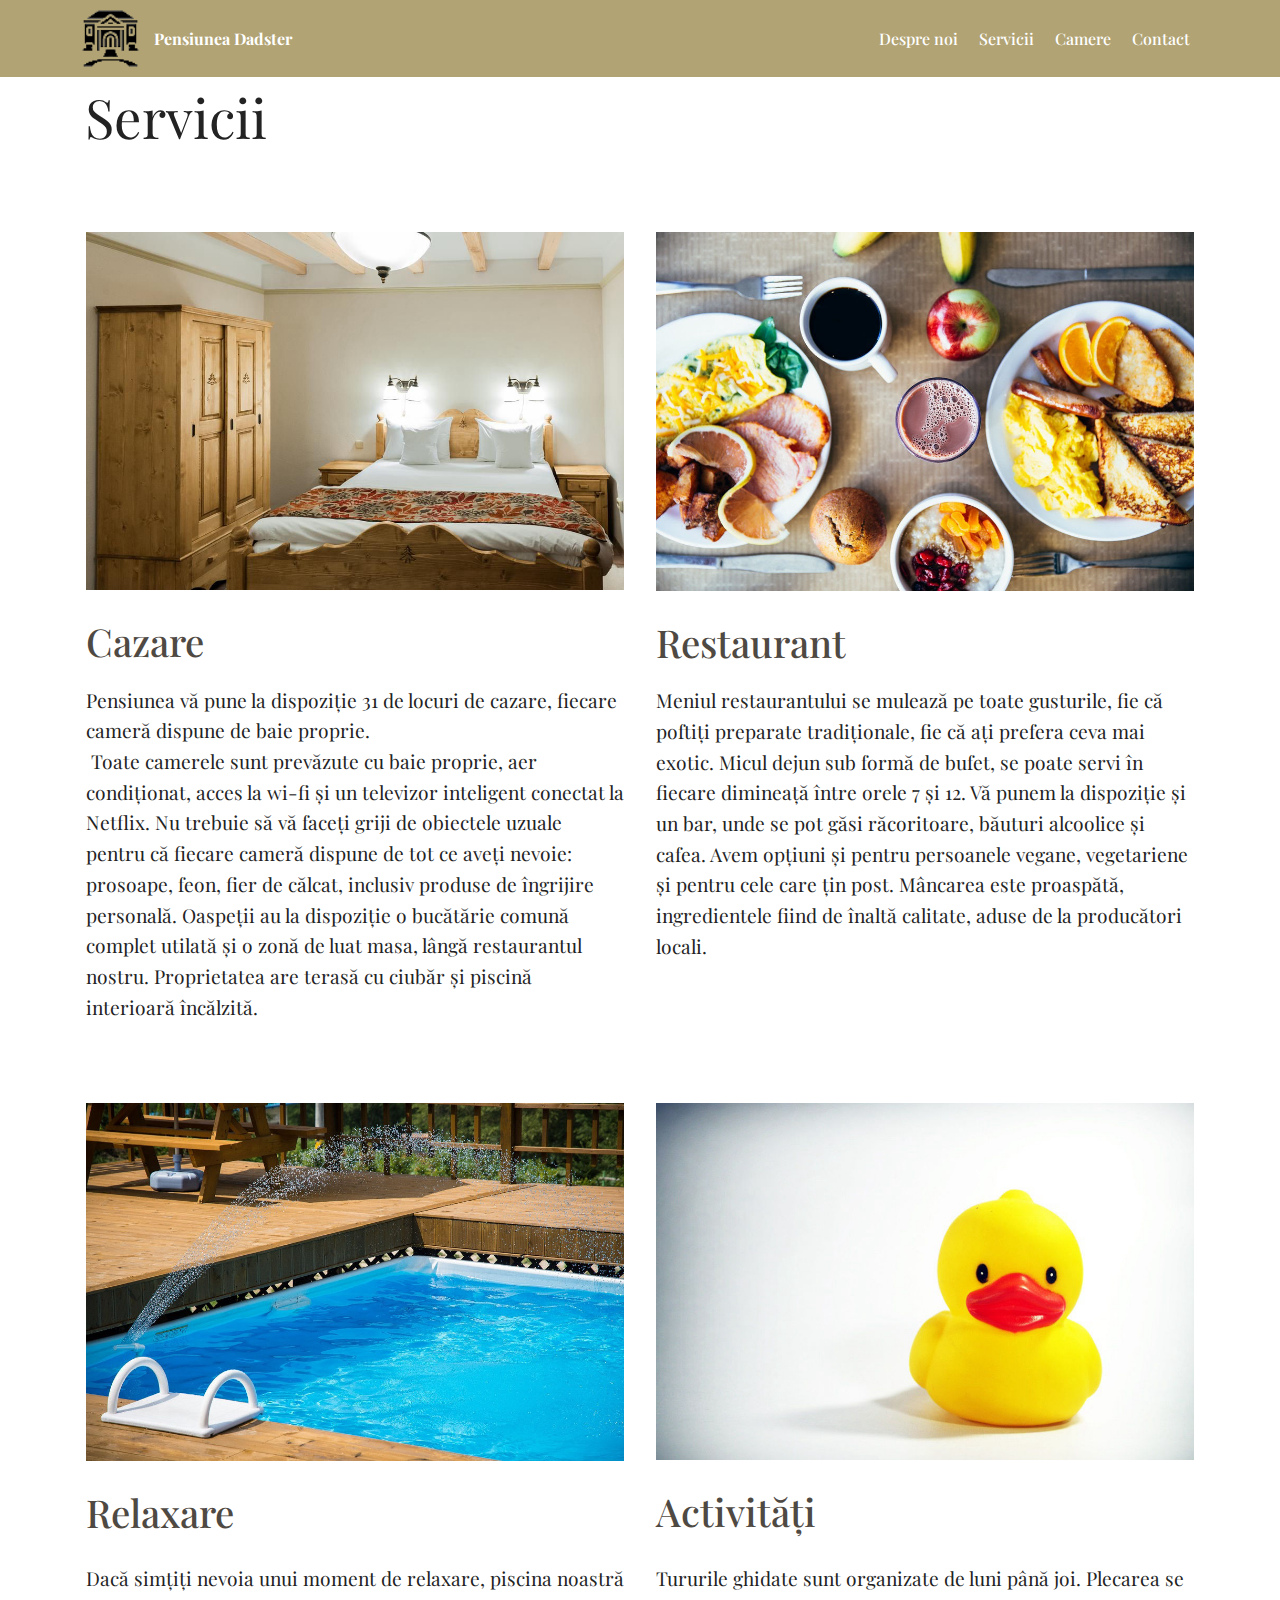
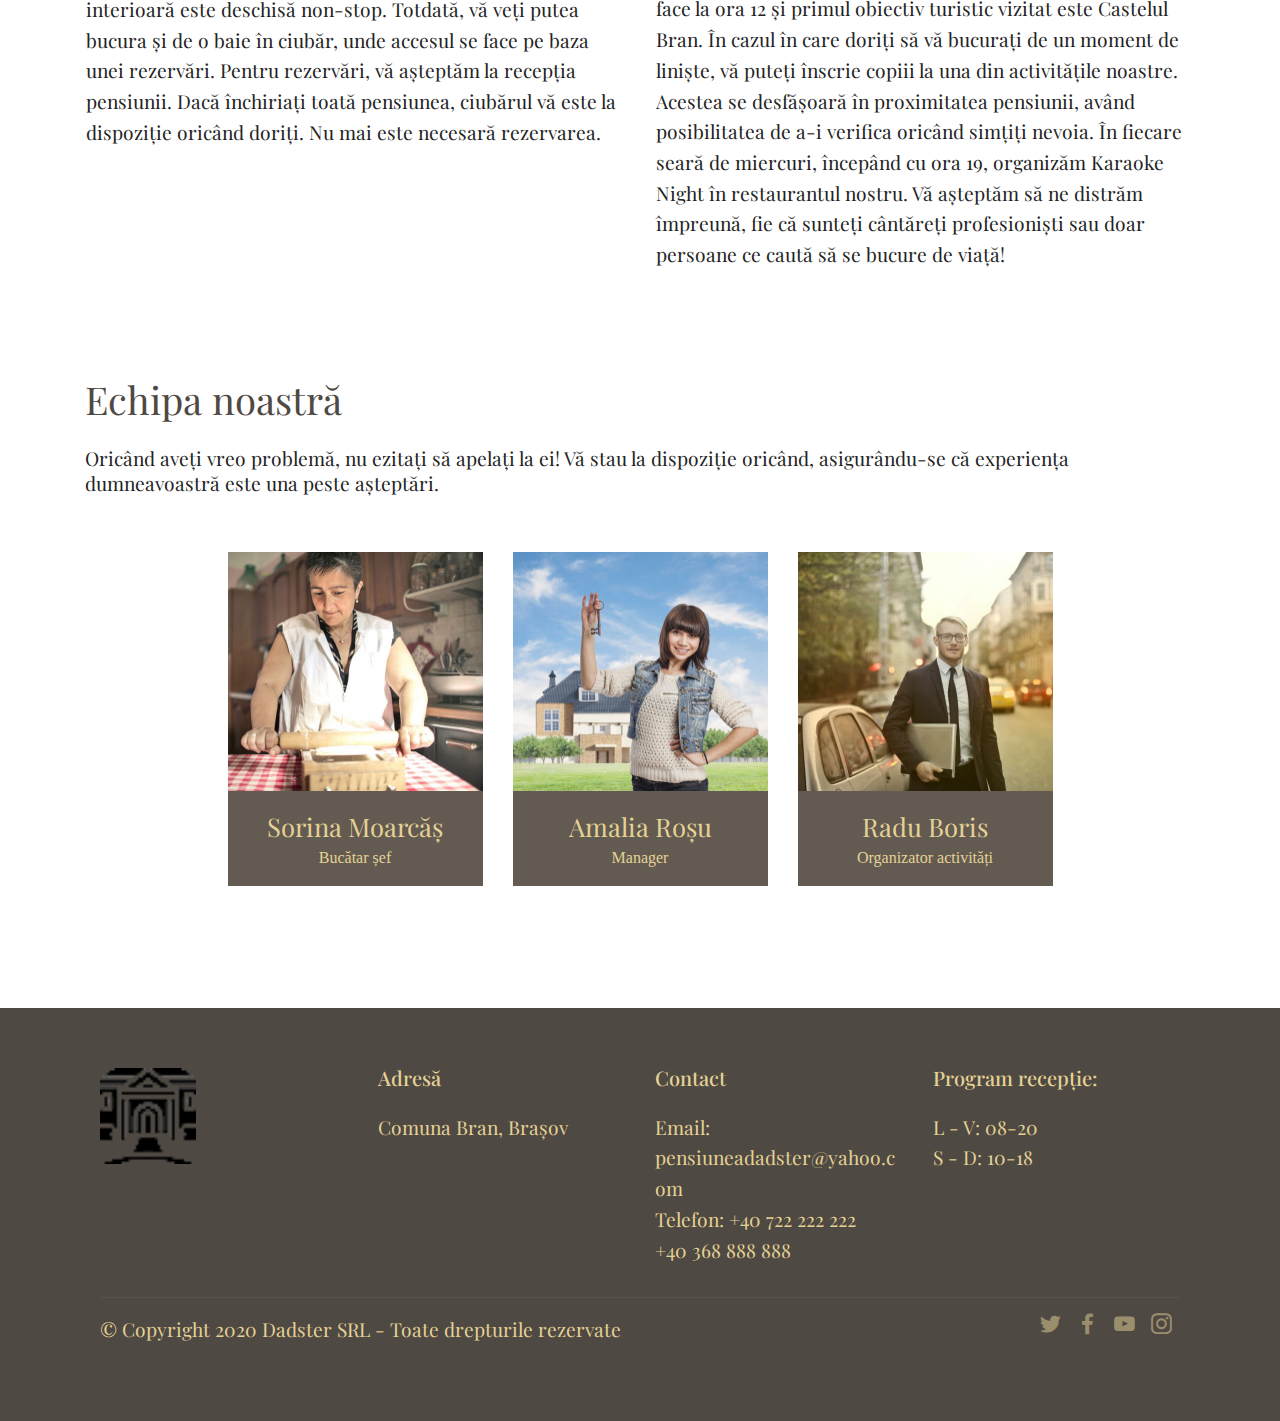
<file: servicii.html>
<!DOCTYPE html>
<html lang="ro" >
<head>
 
  <meta charset="UTF-8">
  <meta http-equiv="X-UA-Compatible" content="IE=edge">
  <meta name="generator" content="Mobirise v4.12.4, mobirise.com">
  <meta name="viewport" content="width=device-width, initial-scale=1, minimum-scale=1">
  <link rel="shortcut icon" href="assets/images/mansion.png" type="image/x-icon">
  <meta name="description" content="">
  
  
  <title>Servicii</title>
  <link rel="stylesheet" href="assets/web/assets/mobirise-icons/mobirise-icons.css">
  <link rel="stylesheet" href="assets/bootstrap/css/bootstrap.min.css">
  <link rel="stylesheet" href="assets/bootstrap/css/bootstrap-grid.min.css">
  <link rel="stylesheet" href="assets/bootstrap/css/bootstrap-reboot.min.css">
  <link rel="stylesheet" href="assets/tether/tether.min.css">
  <link rel="stylesheet" href="assets/dropdown/css/style.css">
  <link rel="stylesheet" href="assets/socicon/css/styles.css">
  <link rel="stylesheet" href="assets/theme/css/style.css">
  <link rel="preload" as="style" href="assets/mobirise/css/mbr-additional.css"><link rel="stylesheet" href="assets/mobirise/css/mbr-additional.css" type="text/css">
  
  
  
</head>
<body>
  <section class="menu cid-ts0rOrgD7e" once="menu" id="menu1-2">

    

    <nav class="navbar navbar-expand beta-menu navbar-dropdown align-items-center navbar-fixed-top navbar-toggleable-sm">
        <button class="navbar-toggler navbar-toggler-right" type="button" data-toggle="collapse" data-target="#navbarSupportedContent" aria-controls="navbarSupportedContent" aria-expanded="false" aria-label="Toggle navigation">
            <div class="hamburger">
                <span></span>
                <span></span>
                <span></span>
                <span></span>
            </div>
        </button>
        <div class="menu-logo">
            <div class="navbar-brand">
                <span class="navbar-logo">
                    <a href="index.html#top">
                         <img src="assets/images/mansion.png" alt="icon pensiune"  style="height: 3.8rem;">
                    </a>
                </span>
                <span class="navbar-caption-wrap"><a class="navbar-caption text-white display-4" href="index.html#slider1-12">Pensiunea Dadster</a></span>
            </div>
        </div>
        <div class="collapse navbar-collapse" id="navbarSupportedContent">
            <ul class="navbar-nav nav-dropdown nav-right" data-app-modern-menu="true"><li class="nav-item">
                    <a class="nav-link link text-white display-4" href="index.html#slider1-12">Despre noi</a>
                </li><li class="nav-item"><a class="nav-link link text-white display-4" href="servicii.html#services1-s">Servicii</a></li><li class="nav-item"><a class="nav-link link text-white display-4" href="camere.html#features18-l">Camere</a></li><li class="nav-item"><a class="nav-link link text-white display-4" href="contact.html#header2-17">Contact</a></li></ul>
            
        </div>
    </nav>
</section>

<section class="engine"><a href="https://mobirise.info/f">simple web creator</a></section><section class="services1 cid-tt3AkdH7rx" id="services1-s">
    <!---->
    
    <!---->
    <!--Overlay-->
    
    <!--Container-->
    <div class="container">
        <div class="row justify-content-center">
            <!--Titles-->
            <div class="title pb-5 col-12">
                <h1 class="align-left pb-3 mbr-fonts-style display-1">
                    Servicii</h1>
                
            </div>
            <!--Card-1-->
            <div class="card col-12 col-md-6 p-3">
                <div class="card-wrapper">
                    <div class="card-img">
                        <img src="assets/images/cazare-1024x681.jpg" alt="Cameră de două persoane cu pat și dulap din lemn, deasupra patului sunt două lămpi albe, așternuturile și pereții sunt albe." >
                    </div>
                    <div class="card-box">
                        <h4 class="card-title mbr-fonts-style display-2">Cazare</h4>
                        <p class="mbr-text mbr-fonts-style display-7">Pensiunea vă pune la dispoziție 31 de locuri de cazare, fiecare cameră dispune de baie proprie.<br>
&nbsp;Toate camerele sunt prevăzute cu baie proprie, aer condiționat, acces la wi-fi și un televizor inteligent conectat la Netflix. Nu trebuie să vă faceți griji de obiectele uzuale pentru că fiecare cameră dispune de tot ce aveți nevoie: prosoape, feon, fier de călcat, inclusiv produse de îngrijire personală. Oaspeții au la dispoziție o bucătărie comună complet utilată și o zonă de luat masa, lângă restaurantul nostru. Proprietatea are terasă cu ciubăr și piscină interioară încălzită.</p>
                        <!--Btn-->
                        
                    </div>
                </div>
            </div>
            <!--Card-2-->
            <div class="card col-12 col-md-6 p-3 last-child">
                <div class="card-wrapper">
                    <div class="card-img">
                        <img src="assets/images/restaurant-1024x682.jpg" alt="Mic dejun în restaurantul pensiunii, un bufet suedez cu șuncă salam și alte mezeluri, cafea, pâine, ouă, fructe și brânzeturi, ouă" >
                    </div>
                    <div class="card-box">
                        <h4 class="card-title mbr-fonts-style display-2">Restaurant</h4>
                        <p class="mbr-text mbr-fonts-style display-7">
                            Meniul restaurantului se mulează pe toate gusturile, fie că poftiți preparate tradiționale, fie că ați prefera ceva mai exotic. Micul dejun sub formă de bufet, se poate servi în fiecare dimineață între orele 7 și 12. Vă punem la dispoziție și un bar, unde se pot găsi răcoritoare, băuturi alcoolice și cafea. Avem opțiuni și pentru persoanele vegane, vegetariene și pentru cele care țin post. Mâncarea este proaspătă, ingredientele fiind de înaltă calitate, aduse de la producători locali.
                        </p>
                        <!--Btn-->
                        
                    </div>
                </div>
            </div>
            <!--Card-3-->
            
            <!--Card-4-->
            
        </div>
    </div>
</section>

<section class="services1 cid-tt3Bt8XutA" id="services1-t">
    <!---->
    
    <!---->
    <!--Overlay-->
    
    <!--Container-->
    <div class="container">
        <div class="row justify-content-center">
            <!--Titles-->
            <div class="title pb-5 col-12">
                
                
            </div>
            <!--Card-1-->
            <div class="card col-12 col-md-6 p-3">
                <div class="card-wrapper">
                    <div class="card-img">
                        <img src="assets/images/relazare-1024x682.jpg" alt="Piscina exterioară a pensiunii." >
                    </div>
                    <div class="card-box">
                        <h4 class="card-title mbr-fonts-style display-2">Relaxare</h4>
                        <p class="mbr-text mbr-fonts-style display-7">
                            Dacă simțiți nevoia unui moment de relaxare, piscina noastră interioară este deschisă non-stop. Totdată, vă veți putea bucura și de o baie în ciubăr, unde accesul se face pe baza unei rezervări. Pentru rezervări, vă așteptăm la recepția pensiunii. Dacă închiriați toată pensiunea, ciubărul vă este la dispoziție oricând doriți. Nu mai este necesară rezervarea.
                        </p>
                        <!--Btn-->
                        
                    </div>
                </div>
            </div>
            <!--Card-2-->
            <div class="card col-12 col-md-6 p-3 last-child">
                <div class="card-wrapper">
                    <div class="card-img">
                        <img src="assets/images/activiti-1024x681.jpg" alt="o rață de jucărie galbenă" >
                    </div>
                    <div class="card-box">
                        <h4 class="card-title mbr-fonts-style display-2">
                            Activități</h4>
                        <p class="mbr-text mbr-fonts-style display-7">
                            Tururile ghidate sunt organizate de luni până joi. Plecarea se face la ora 12 și primul obiectiv turistic vizitat este Castelul Bran. În cazul în care doriți să vă bucurați de un moment de liniște, vă puteți înscrie copiii la una din activitățile noastre. Acestea se desfășoară în proximitatea pensiunii, având posibilitatea de a-i verifica oricând simțiți nevoia. În fiecare seară de miercuri, începând cu ora 19, organizăm Karaoke Night în restaurantul nostru. Vă așteptăm să ne distrăm împreună, fie că sunteți cântăreți profesioniști sau doar persoane ce caută să se bucure de viață!
                        </p>
                        <!--Btn-->
                        
                    </div>
                </div>
            </div>
            <!--Card-3-->
            
            <!--Card-4-->
            
        </div>
    </div>
</section>

<section class="team1 cid-tt3zHYcn3s" id="team1-o">
    
    
    
    <div class="container align-center">
        <h2 class="pb-3 mbr-fonts-style mbr-section-title display-2">Echipa noastră</h2>
        <h3 class="pb-5 mbr-section-subtitle mbr-fonts-style mbr-light display-7">Oricând aveți vreo problemă, nu ezitați să apelați la ei! Vă stau la dispoziție oricând, asigurându-se că experiența dumneavoastră este una peste așteptări.</h3>
        <div class="row media-row">
            
        <div class="team-item col-lg-3 col-md-6">
                <div class="item-image">
                    <img src="assets/images/chef-510x479.jpg" alt="Femeie cu păr scurt care întinde un aluat. Ea este îmbrăcată în halat de bucătărie." title="de-pe-pexels2">
                </div>
                <div class="item-caption py-3">
                    <div class="item-name px-2">
                        <p class="mbr-fonts-style display-5">Sorina Moarcăș</p>
                    </div>
                    <div class="item-role px-2">
                        <p>Bucătar șef</p>
                    </div>
                    
                </div>
            </div><div class="team-item col-lg-3 col-md-6">
                <div class="item-image">
                    <img src="assets/images/owner-510x479.jpg" alt="Femeie care zâmbește, cu păr șaten și breton. Ține o cheie ridicată, fiind proprietar și mananger al pensiunii.">
                </div>
                <div class="item-caption py-3">
                    <div class="item-name px-2">
                        <p class="mbr-fonts-style display-5">
                           Amalia Roșu</p>
                    </div>
                    <div class="item-role px-2">
                        <p>Manager</p>
                    </div>
                    
                </div>
            </div><div class="team-item col-lg-3 col-md-6">
                <div class="item-image">
                    <img src="assets/images/baiat-510x479.jpg" alt="Bărbat cu păr blond și ochelari, care zâmbește. Poarta un costum negru, cravată neagră și camașă și are în mână un dosar." title="de-pe-pexels1">
                </div>
                <div class="item-caption py-3">
                    <div class="item-name px-2">
                        <p class="mbr-fonts-style display-5">Radu Boris</p>
                    </div>
                    <div class="item-role px-2">
                        <p>Organizator activități</p>
                    </div>
                    
                </div>
            </div></div>    
    </div>
</section>

<section class="cid-tt5LteTxRY" id="footer1-y">

    

    

    <div class="container">
        <div class="media-container-row content text-white">
            <div class="col-12 col-md-3">
                <div class="media-wrap">
                    
                        <img src="assets/images/mansion-1-50x50.png" alt="icon pensiune" >
                    
                </div>
            </div>
            <div class="col-12 col-md-3 mbr-fonts-style display-7">
                <h5 class="pb-3">
                    Adresă</h5>
                <p class="mbr-text">Comuna Bran, Brașov</p>
            </div>
            <div class="col-12 col-md-3 mbr-fonts-style display-7">
                <h5 class="pb-3">
                    Contact</h5>
                <p class="mbr-text">
                    Email: pensiuneadadster@yahoo.com &nbsp; &nbsp; &nbsp; &nbsp; &nbsp; &nbsp; &nbsp; &nbsp; &nbsp; &nbsp;&nbsp;<br>Telefon: +40 722 222 222 <br> +40 368 888 888</p>
            </div>
            <div class="col-12 col-md-3 mbr-fonts-style display-7">
                <h5 class="pb-3">Program recepție:<br></h5>
                <p class="mbr-text">L - V: 08-20<br>S - D: 10-18</p>
            </div>
        </div>
        <div class="footer-lower">
            <div class="media-container-row">
                <div class="col-sm-12">
                    <hr>
                </div>
            </div>
            <div class="media-container-row mbr-white">
                <div class="col-sm-6 copyright">
                    <p class="mbr-text mbr-fonts-style display-7">
                        © Copyright 2020 Dadster SRL - Toate drepturile rezervate</p>
                </div>
                <div class="col-md-6">
                    <div class="social-list align-right">
                        <div class="soc-item">
                            <a href="https://twitter.com/tweeter" target="_blank">
                                <span class="mbr-iconfont mbr-iconfont-social socicon-twitter socicon" style="color: rgb(228, 210, 149); fill: rgb(228, 210, 149);"></span>
                            </a>
                        </div>
                        <div class="soc-item">
                            <a href="https://web.facebook.com/" target="_blank">
                                <span class="mbr-iconfont mbr-iconfont-social socicon-facebook socicon" style="color: rgb(228, 210, 149); fill: rgb(228, 210, 149);"></span>
                            </a>
                        </div>
                        <div class="soc-item">
                            <a href="https://www.youtube.com/watch?v=IynV1Ai9hFw" target="_blank">
                                <span class="mbr-iconfont mbr-iconfont-social socicon-youtube socicon" style="color: rgb(228, 210, 149); fill: rgb(228, 210, 149);"></span>
                            </a>
                        </div>
                        <div class="soc-item">
                            <a href="https://www.instagram.com/" target="_blank">
                                <span class="mbr-iconfont mbr-iconfont-social socicon-instagram socicon" style="color: rgb(228, 210, 149); fill: rgb(228, 210, 149);"></span>
                            </a>
                        </div>
                        
                        
                    </div>
                </div>
            </div>
        </div>
    </div>
</section>


  <script src="assets/web/assets/jquery/jquery.min.js"></script>
  <script src="assets/popper/popper.min.js"></script>
  <script src="assets/bootstrap/js/bootstrap.min.js"></script>
  <script src="assets/tether/tether.min.js"></script>
  <script src="assets/smoothscroll/smooth-scroll.js"></script>
  <script src="assets/dropdown/js/nav-dropdown.js"></script>
  <script src="assets/dropdown/js/navbar-dropdown.js"></script>
  <script src="assets/touchswipe/jquery.touch-swipe.min.js"></script>
  <script src="assets/theme/js/script.js"></script>
  
  
</body>
</html>
</file>
<file: assets/web/assets/mobirise-icons/mobirise-icons.css>
@font-face {
  font-family: 'MobiriseIcons';
  src:  url('mobirise-icons.eot?spat4u');
  src:  url('mobirise-icons.eot?spat4u#iefix') format('embedded-opentype'),
    url('mobirise-icons.ttf?spat4u') format('truetype'),
    url('mobirise-icons.woff?spat4u') format('woff'),
    url('mobirise-icons.svg?spat4u#MobiriseIcons') format('svg');
  font-weight: normal;
  font-style: normal;
  font-display: swap;
}

[class^="mbri-"], [class*=" mbri-"] {
  /* use !important to prevent issues with browser extensions that change fonts */
  font-family: MobiriseIcons !important;
  speak: none;
  font-style: normal;
  font-weight: normal;
  font-variant: normal;
  text-transform: none;
  line-height: 1;

  /* Better Font Rendering =========== */
  -webkit-font-smoothing: antialiased;
  -moz-osx-font-smoothing: grayscale;
}

.mbri-add-submenu:before {
  content: "\e900";
}
.mbri-alert:before {
  content: "\e901";
}
.mbri-align-center:before {
  content: "\e902";
}
.mbri-align-justify:before {
  content: "\e903";
}
.mbri-align-left:before {
  content: "\e904";
}
.mbri-align-right:before {
  content: "\e905";
}
.mbri-android:before {
  content: "\e906";
}
.mbri-apple:before {
  content: "\e907";
}
.mbri-arrow-down:before {
  content: "\e908";
}
.mbri-arrow-next:before {
  content: "\e909";
}
.mbri-arrow-prev:before {
  content: "\e90a";
}
.mbri-arrow-up:before {
  content: "\e90b";
}
.mbri-bold:before {
  content: "\e90c";
}
.mbri-bookmark:before {
  content: "\e90d";
}
.mbri-bootstrap:before {
  content: "\e90e";
}
.mbri-briefcase:before {
  content: "\e90f";
}
.mbri-browse:before {
  content: "\e910";
}
.mbri-bulleted-list:before {
  content: "\e911";
}
.mbri-calendar:before {
  content: "\e912";
}
.mbri-camera:before {
  content: "\e913";
}
.mbri-cart-add:before {
  content: "\e914";
}
.mbri-cart-full:before {
  content: "\e915";
}
.mbri-cash:before {
  content: "\e916";
}
.mbri-change-style:before {
  content: "\e917";
}
.mbri-chat:before {
  content: "\e918";
}
.mbri-clock:before {
  content: "\e919";
}
.mbri-close:before {
  content: "\e91a";
}
.mbri-cloud:before {
  content: "\e91b";
}
.mbri-code:before {
  content: "\e91c";
}
.mbri-contact-form:before {
  content: "\e91d";
}
.mbri-credit-card:before {
  content: "\e91e";
}
.mbri-cursor-click:before {
  content: "\e91f";
}
.mbri-cust-feedback:before {
  content: "\e920";
}
.mbri-database:before {
  content: "\e921";
}
.mbri-delivery:before {
  content: "\e922";
}
.mbri-desktop:before {
  content: "\e923";
}
.mbri-devices:before {
  content: "\e924";
}
.mbri-down:before {
  content: "\e925";
}
.mbri-download:before {
  content: "\e989";
}
.mbri-drag-n-drop:before {
  content: "\e927";
}
.mbri-drag-n-drop2:before {
  content: "\e928";
}
.mbri-edit:before {
  content: "\e929";
}
.mbri-edit2:before {
  content: "\e92a";
}
.mbri-error:before {
  content: "\e92b";
}
.mbri-extension:before {
  content: "\e92c";
}
.mbri-features:before {
  content: "\e92d";
}
.mbri-file:before {
  content: "\e92e";
}
.mbri-flag:before {
  content: "\e92f";
}
.mbri-folder:before {
  content: "\e930";
}
.mbri-gift:before {
  content: "\e931";
}
.mbri-github:before {
  content: "\e932";
}
.mbri-globe:before {
  content: "\e933";
}
.mbri-globe-2:before {
  content: "\e934";
}
.mbri-growing-chart:before {
  content: "\e935";
}
.mbri-hearth:before {
  content: "\e936";
}
.mbri-help:before {
  content: "\e937";
}
.mbri-home:before {
  content: "\e938";
}
.mbri-hot-cup:before {
  content: "\e939";
}
.mbri-idea:before {
  content: "\e93a";
}
.mbri-image-gallery:before {
  content: "\e93b";
}
.mbri-image-slider:before {
  content: "\e93c";
}
.mbri-info:before {
  content: "\e93d";
}
.mbri-italic:before {
  content: "\e93e";
}
.mbri-key:before {
  content: "\e93f";
}
.mbri-laptop:before {
  content: "\e940";
}
.mbri-layers:before {
  content: "\e941";
}
.mbri-left-right:before {
  content: "\e942";
}
.mbri-left:before {
  content: "\e943";
}
.mbri-letter:before {
  content: "\e944";
}
.mbri-like:before {
  content: "\e945";
}
.mbri-link:before {
  content: "\e946";
}
.mbri-lock:before {
  content: "\e947";
}
.mbri-login:before {
  content: "\e948";
}
.mbri-logout:before {
  content: "\e949";
}
.mbri-magic-stick:before {
  content: "\e94a";
}
.mbri-map-pin:before {
  content: "\e94b";
}
.mbri-menu:before {
  content: "\e94c";
}
.mbri-mobile:before {
  content: "\e94d";
}
.mbri-mobile2:before {
  content: "\e94e";
}
.mbri-mobirise:before {
  content: "\e94f";
}
.mbri-more-horizontal:before {
  content: "\e950";
}
.mbri-more-vertical:before {
  content: "\e951";
}
.mbri-music:before {
  content: "\e952";
}
.mbri-new-file:before {
  content: "\e953";
}
.mbri-numbered-list:before {
  content: "\e954";
}
.mbri-opened-folder:before {
  content: "\e955";
}
.mbri-pages:before {
  content: "\e956";
}
.mbri-paper-plane:before {
  content: "\e957";
}
.mbri-paperclip:before {
  content: "\e958";
}
.mbri-photo:before {
  content: "\e959";
}
.mbri-photos:before {
  content: "\e95a";
}
.mbri-pin:before {
  content: "\e95b";
}
.mbri-play:before {
  content: "\e95c";
}
.mbri-plus:before {
  content: "\e95d";
}
.mbri-preview:before {
  content: "\e95e";
}
.mbri-print:before {
  content: "\e95f";
}
.mbri-protect:before {
  content: "\e960";
}
.mbri-question:before {
  content: "\e961";
}
.mbri-quote-left:before {
  content: "\e962";
}
.mbri-quote-right:before {
  content: "\e963";
}
.mbri-refresh:before {
  content: "\e964";
}
.mbri-responsive:before {
  content: "\e965";
}
.mbri-right:before {
  content: "\e966";
}
.mbri-rocket:before {
  content: "\e967";
}
.mbri-sad-face:before {
  content: "\e968";
}
.mbri-sale:before {
  content: "\e969";
}
.mbri-save:before {
  content: "\e96a";
}
.mbri-search:before {
  content: "\e96b";
}
.mbri-setting:before {
  content: "\e96c";
}
.mbri-setting2:before {
  content: "\e96d";
}
.mbri-setting3:before {
  content: "\e96e";
}
.mbri-share:before {
  content: "\e96f";
}
.mbri-shopping-bag:before {
  content: "\e970";
}
.mbri-shopping-basket:before {
  content: "\e971";
}
.mbri-shopping-cart:before {
  content: "\e972";
}
.mbri-sites:before {
  content: "\e973";
}
.mbri-smile-face:before {
  content: "\e974";
}
.mbri-speed:before {
  content: "\e975";
}
.mbri-star:before {
  content: "\e976";
}
.mbri-success:before {
  content: "\e977";
}
.mbri-sun:before {
  content: "\e978";
}
.mbri-sun2:before {
  content: "\e979";
}
.mbri-tablet:before {
  content: "\e97a";
}
.mbri-tablet-vertical:before {
  content: "\e97b";
}
.mbri-target:before {
  content: "\e97c";
}
.mbri-timer:before {
  content: "\e97d";
}
.mbri-to-ftp:before {
  content: "\e97e";
}
.mbri-to-local-drive:before {
  content: "\e97f";
}
.mbri-touch-swipe:before {
  content: "\e980";
}
.mbri-touch:before {
  content: "\e981";
}
.mbri-trash:before {
  content: "\e982";
}
.mbri-underline:before {
  content: "\e983";
}
.mbri-unlink:before {
  content: "\e984";
}
.mbri-unlock:before {
  content: "\e985";
}
.mbri-up-down:before {
  content: "\e986";
}
.mbri-up:before {
  content: "\e987";
}
.mbri-update:before {
  content: "\e988";
}
.mbri-upload:before {
 content: "\e926"; 
}
.mbri-user:before {
  content: "\e98a";
}
.mbri-user2:before {
  content: "\e98b";
}
.mbri-users:before {
  content: "\e98c";
}
.mbri-video:before {
  content: "\e98d";
}
.mbri-video-play:before {
  content: "\e98e";
}
.mbri-watch:before {
  content: "\e98f";
}
.mbri-website-theme:before {
  content: "\e990";
}
.mbri-wifi:before {
  content: "\e991";
}
.mbri-windows:before {
  content: "\e992";
}
.mbri-zoom-out:before {
  content: "\e993";
}
.mbri-redo:before {
  content: "\e994";
}
.mbri-undo:before {
  content: "\e995";
}
</file>
<file: assets/socicon/css/styles.css>
@charset "UTF-8";

@font-face {
  font-family: 'Socicon';
  src:  url('../fonts/socicon.eot');
  src:  url('../fonts/socicon.eot?#iefix') format('embedded-opentype'),
    url('../fonts/socicon.woff2') format('woff2'),
    url('../fonts/socicon.ttf') format('truetype'),
    url('../fonts/socicon.woff') format('woff'),
    url('../fonts/socicon.svg#socicon') format('svg');
  font-weight: normal;
  font-style: normal;
}

[data-icon]:before {
  font-family: "socicon" !important;
  content: attr(data-icon);
  font-style: normal !important;
  font-weight: normal !important;
  font-variant: normal !important;
  text-transform: none !important;
  speak: none;
  line-height: 1;
  -webkit-font-smoothing: antialiased;
  -moz-osx-font-smoothing: grayscale;
}

[class^="socicon-"], [class*=" socicon-"] {
  /* use !important to prevent issues with browser extensions that change fonts */
  font-family: 'Socicon' !important;
  speak: none;
  font-style: normal;
  font-weight: normal;
  font-variant: normal;
  text-transform: none;
  line-height: 1;

  /* Better Font Rendering =========== */
  -webkit-font-smoothing: antialiased;
  -moz-osx-font-smoothing: grayscale;
}

.socicon-eitaa:before {
  content: "\e97c";
}
.socicon-soroush:before {
  content: "\e97d";
}
.socicon-bale:before {
  content: "\e97e";
}
.socicon-zazzle:before {
  content: "\e97b";
}
.socicon-society6:before {
  content: "\e97a";
}
.socicon-redbubble:before {
  content: "\e979";
}
.socicon-avvo:before {
  content: "\e978";
}
.socicon-stitcher:before {
  content: "\e977";
}
.socicon-googlehangouts:before {
  content: "\e974";
}
.socicon-dlive:before {
  content: "\e975";
}
.socicon-vsco:before {
  content: "\e976";
}
.socicon-flipboard:before {
  content: "\e973";
}
.socicon-ubuntu:before {
  content: "\e958";
}
.socicon-artstation:before {
  content: "\e959";
}
.socicon-invision:before {
  content: "\e95a";
}
.socicon-torial:before {
  content: "\e95b";
}
.socicon-collectorz:before {
  content: "\e95c";
}
.socicon-seenthis:before {
  content: "\e95d";
}
.socicon-googleplaymusic:before {
  content: "\e95e";
}
.socicon-debian:before {
  content: "\e95f";
}
.socicon-filmfreeway:before {
  content: "\e960";
}
.socicon-gnome:before {
  content: "\e961";
}
.socicon-itchio:before {
  content: "\e962";
}
.socicon-jamendo:before {
  content: "\e963";
}
.socicon-mix:before {
  content: "\e964";
}
.socicon-sharepoint:before {
  content: "\e965";
}
.socicon-tinder:before {
  content: "\e966";
}
.socicon-windguru:before {
  content: "\e967";
}
.socicon-cdbaby:before {
  content: "\e968";
}
.socicon-elementaryos:before {
  content: "\e969";
}
.socicon-stage32:before {
  content: "\e96a";
}
.socicon-tiktok:before {
  content: "\e96b";
}
.socicon-gitter:before {
  content: "\e96c";
}
.socicon-letterboxd:before {
  content: "\e96d";
}
.socicon-threema:before {
  content: "\e96e";
}
.socicon-splice:before {
  content: "\e96f";
}
.socicon-metapop:before {
  content: "\e970";
}
.socicon-naver:before {
  content: "\e971";
}
.socicon-remote:before {
  content: "\e972";
}
.socicon-internet:before {
  content: "\e957";
}
.socicon-moddb:before {
  content: "\e94b";
}
.socicon-indiedb:before {
  content: "\e94c";
}
.socicon-traxsource:before {
  content: "\e94d";
}
.socicon-gamefor:before {
  content: "\e94e";
}
.socicon-pixiv:before {
  content: "\e94f";
}
.socicon-myanimelist:before {
  content: "\e950";
}
.socicon-blackberry:before {
  content: "\e951";
}
.socicon-wickr:before {
  content: "\e952";
}
.socicon-spip:before {
  content: "\e953";
}
.socicon-napster:before {
  content: "\e954";
}
.socicon-beatport:before {
  content: "\e955";
}
.socicon-hackerone:before {
  content: "\e956";
}
.socicon-hackernews:before {
  content: "\e946";
}
.socicon-smashwords:before {
  content: "\e947";
}
.socicon-kobo:before {
  content: "\e948";
}
.socicon-bookbub:before {
  content: "\e949";
}
.socicon-mailru:before {
  content: "\e94a";
}
.socicon-gitlab:before {
  content: "\e945";
}
.socicon-instructables:before {
  content: "\e944";
}
.socicon-portfolio:before {
  content: "\e943";
}
.socicon-codered:before {
  content: "\e940";
}
.socicon-origin:before {
  content: "\e941";
}
.socicon-nextdoor:before {
  content: "\e942";
}
.socicon-udemy:before {
  content: "\e93f";
}
.socicon-livemaster:before {
  content: "\e93e";
}
.socicon-crunchbase:before {
  content: "\e93b";
}
.socicon-homefy:before {
  content: "\e93c";
}
.socicon-calendly:before {
  content: "\e93d";
}
.socicon-realtor:before {
  content: "\e90f";
}
.socicon-tidal:before {
  content: "\e910";
}
.socicon-qobuz:before {
  content: "\e911";
}
.socicon-natgeo:before {
  content: "\e912";
}
.socicon-mastodon:before {
  content: "\e913";
}
.socicon-unsplash:before {
  content: "\e914";
}
.socicon-homeadvisor:before {
  content: "\e915";
}
.socicon-angieslist:before {
  content: "\e916";
}
.socicon-codepen:before {
  content: "\e917";
}
.socicon-slack:before {
  content: "\e918";
}
.socicon-openaigym:before {
  content: "\e919";
}
.socicon-logmein:before {
  content: "\e91a";
}
.socicon-fiverr:before {
  content: "\e91b";
}
.socicon-gotomeeting:before {
  content: "\e91c";
}
.socicon-aliexpress:before {
  content: "\e91d";
}
.socicon-guru:before {
  content: "\e91e";
}
.socicon-appstore:before {
  content: "\e91f";
}
.socicon-homes:before {
  content: "\e920";
}
.socicon-zoom:before {
  content: "\e921";
}
.socicon-alibaba:before {
  content: "\e922";
}
.socicon-craigslist:before {
  content: "\e923";
}
.socicon-wix:before {
  content: "\e924";
}
.socicon-redfin:before {
  content: "\e925";
}
.socicon-googlecalendar:before {
  content: "\e926";
}
.socicon-shopify:before {
  content: "\e927";
}
.socicon-freelancer:before {
  content: "\e928";
}
.socicon-seedrs:before {
  content: "\e929";
}
.socicon-bing:before {
  content: "\e92a";
}
.socicon-doodle:before {
  content: "\e92b";
}
.socicon-bonanza:before {
  content: "\e92c";
}
.socicon-squarespace:before {
  content: "\e92d";
}
.socicon-toptal:before {
  content: "\e92e";
}
.socicon-gust:before {
  content: "\e92f";
}
.socicon-ask:before {
  content: "\e930";
}
.socicon-trulia:before {
  content: "\e931";
}
.socicon-loomly:before {
  content: "\e932";
}
.socicon-ghost:before {
  content: "\e933";
}
.socicon-upwork:before {
  content: "\e934";
}
.socicon-fundable:before {
  content: "\e935";
}
.socicon-booking:before {
  content: "\e936";
}
.socicon-googlemaps:before {
  content: "\e937";
}
.socicon-zillow:before {
  content: "\e938";
}
.socicon-niconico:before {
  content: "\e939";
}
.socicon-toneden:before {
  content: "\e93a";
}
.socicon-augment:before {
  content: "\e908";
}
.socicon-bitbucket:before {
  content: "\e909";
}
.socicon-fyuse:before {
  content: "\e90a";
}
.socicon-yt-gaming:before {
  content: "\e90b";
}
.socicon-sketchfab:before {
  content: "\e90c";
}
.socicon-mobcrush:before {
  content: "\e90d";
}
.socicon-microsoft:before {
  content: "\e90e";
}
.socicon-pandora:before {
  content: "\e907";
}
.socicon-messenger:before {
  content: "\e906";
}
.socicon-gamewisp:before {
  content: "\e905";
}
.socicon-bloglovin:before {
  content: "\e904";
}
.socicon-tunein:before {
  content: "\e903";
}
.socicon-gamejolt:before {
  content: "\e901";
}
.socicon-trello:before {
  content: "\e902";
}
.socicon-spreadshirt:before {
  content: "\e900";
}
.socicon-500px:before {
  content: "\e000";
}
.socicon-8tracks:before {
  content: "\e001";
}
.socicon-airbnb:before {
  content: "\e002";
}
.socicon-alliance:before {
  content: "\e003";
}
.socicon-amazon:before {
  content: "\e004";
}
.socicon-amplement:before {
  content: "\e005";
}
.socicon-android:before {
  content: "\e006";
}
.socicon-angellist:before {
  content: "\e007";
}
.socicon-apple:before {
  content: "\e008";
}
.socicon-appnet:before {
  content: "\e009";
}
.socicon-baidu:before {
  content: "\e00a";
}
.socicon-bandcamp:before {
  content: "\e00b";
}
.socicon-battlenet:before {
  content: "\e00c";
}
.socicon-mixer:before {
  content: "\e00d";
}
.socicon-bebee:before {
  content: "\e00e";
}
.socicon-bebo:before {
  content: "\e00f";
}
.socicon-behance:before {
  content: "\e010";
}
.socicon-blizzard:before {
  content: "\e011";
}
.socicon-blogger:before {
  content: "\e012";
}
.socicon-buffer:before {
  content: "\e013";
}
.socicon-chrome:before {
  content: "\e014";
}
.socicon-coderwall:before {
  content: "\e015";
}
.socicon-curse:before {
  content: "\e016";
}
.socicon-dailymotion:before {
  content: "\e017";
}
.socicon-deezer:before {
  content: "\e018";
}
.socicon-delicious:before {
  content: "\e019";
}
.socicon-deviantart:before {
  content: "\e01a";
}
.socicon-diablo:before {
  content: "\e01b";
}
.socicon-digg:before {
  content: "\e01c";
}
.socicon-discord:before {
  content: "\e01d";
}
.socicon-disqus:before {
  content: "\e01e";
}
.socicon-douban:before {
  content: "\e01f";
}
.socicon-draugiem:before {
  content: "\e020";
}
.socicon-dribbble:before {
  content: "\e021";
}
.socicon-drupal:before {
  content: "\e022";
}
.socicon-ebay:before {
  content: "\e023";
}
.socicon-ello:before {
  content: "\e024";
}
.socicon-endomodo:before {
  content: "\e025";
}
.socicon-envato:before {
  content: "\e026";
}
.socicon-etsy:before {
  content: "\e027";
}
.socicon-facebook:before {
  content: "\e028";
}
.socicon-feedburner:before {
  content: "\e029";
}
.socicon-filmweb:before {
  content: "\e02a";
}
.socicon-firefox:before {
  content: "\e02b";
}
.socicon-flattr:before {
  content: "\e02c";
}
.socicon-flickr:before {
  content: "\e02d";
}
.socicon-formulr:before {
  content: "\e02e";
}
.socicon-forrst:before {
  content: "\e02f";
}
.socicon-foursquare:before {
  content: "\e030";
}
.socicon-friendfeed:before {
  content: "\e031";
}
.socicon-github:before {
  content: "\e032";
}
.socicon-goodreads:before {
  content: "\e033";
}
.socicon-google:before {
  content: "\e034";
}
.socicon-googlescholar:before {
  content: "\e035";
}
.socicon-googlegroups:before {
  content: "\e036";
}
.socicon-googlephotos:before {
  content: "\e037";
}
.socicon-googleplus:before {
  content: "\e038";
}
.socicon-grooveshark:before {
  content: "\e039";
}
.socicon-hackerrank:before {
  content: "\e03a";
}
.socicon-hearthstone:before {
  content: "\e03b";
}
.socicon-hellocoton:before {
  content: "\e03c";
}
.socicon-heroes:before {
  content: "\e03d";
}
.socicon-smashcast:before {
  content: "\e03e";
}
.socicon-horde:before {
  content: "\e03f";
}
.socicon-houzz:before {
  content: "\e040";
}
.socicon-icq:before {
  content: "\e041";
}
.socicon-identica:before {
  content: "\e042";
}
.socicon-imdb:before {
  content: "\e043";
}
.socicon-instagram:before {
  content: "\e044";
}
.socicon-issuu:before {
  content: "\e045";
}
.socicon-istock:before {
  content: "\e046";
}
.socicon-itunes:before {
  content: "\e047";
}
.socicon-keybase:before {
  content: "\e048";
}
.socicon-lanyrd:before {
  content: "\e049";
}
.socicon-lastfm:before {
  content: "\e04a";
}
.socicon-line:before {
  content: "\e04b";
}
.socicon-linkedin:before {
  content: "\e04c";
}
.socicon-livejournal:before {
  content: "\e04d";
}
.socicon-lyft:before {
  content: "\e04e";
}
.socicon-macos:before {
  content: "\e04f";
}
.socicon-mail:before {
  content: "\e050";
}
.socicon-medium:before {
  content: "\e051";
}
.socicon-meetup:before {
  content: "\e052";
}
.socicon-mixcloud:before {
  content: "\e053";
}
.socicon-modelmayhem:before {
  content: "\e054";
}
.socicon-mumble:before {
  content: "\e055";
}
.socicon-myspace:before {
  content: "\e056";
}
.socicon-newsvine:before {
  content: "\e057";
}
.socicon-nintendo:before {
  content: "\e058";
}
.socicon-npm:before {
  content: "\e059";
}
.socicon-odnoklassniki:before {
  content: "\e05a";
}
.socicon-openid:before {
  content: "\e05b";
}
.socicon-opera:before {
  content: "\e05c";
}
.socicon-outlook:before {
  content: "\e05d";
}
.socicon-overwatch:before {
  content: "\e05e";
}
.socicon-patreon:before {
  content: "\e05f";
}
.socicon-paypal:before {
  content: "\e060";
}
.socicon-periscope:before {
  content: "\e061";
}
.socicon-persona:before {
  content: "\e062";
}
.socicon-pinterest:before {
  content: "\e063";
}
.socicon-play:before {
  content: "\e064";
}
.socicon-player:before {
  content: "\e065";
}
.socicon-playstation:before {
  content: "\e066";
}
.socicon-pocket:before {
  content: "\e067";
}
.socicon-qq:before {
  content: "\e068";
}
.socicon-quora:before {
  content: "\e069";
}
.socicon-raidcall:before {
  content: "\e06a";
}
.socicon-ravelry:before {
  content: "\e06b";
}
.socicon-reddit:before {
  content: "\e06c";
}
.socicon-renren:before {
  content: "\e06d";
}
.socicon-researchgate:before {
  content: "\e06e";
}
.socicon-residentadvisor:before {
  content: "\e06f";
}
.socicon-reverbnation:before {
  content: "\e070";
}
.socicon-rss:before {
  content: "\e071";
}
.socicon-sharethis:before {
  content: "\e072";
}
.socicon-skype:before {
  content: "\e073";
}
.socicon-slideshare:before {
  content: "\e074";
}
.socicon-smugmug:before {
  content: "\e075";
}
.socicon-snapchat:before {
  content: "\e076";
}
.socicon-songkick:before {
  content: "\e077";
}
.socicon-soundcloud:before {
  content: "\e078";
}
.socicon-spotify:before {
  content: "\e079";
}
.socicon-stackexchange:before {
  content: "\e07a";
}
.socicon-stackoverflow:before {
  content: "\e07b";
}
.socicon-starcraft:before {
  content: "\e07c";
}
.socicon-stayfriends:before {
  content: "\e07d";
}
.socicon-steam:before {
  content: "\e07e";
}
.socicon-storehouse:before {
  content: "\e07f";
}
.socicon-strava:before {
  content: "\e080";
}
.socicon-streamjar:before {
  content: "\e081";
}
.socicon-stumbleupon:before {
  content: "\e082";
}
.socicon-swarm:before {
  content: "\e083";
}
.socicon-teamspeak:before {
  content: "\e084";
}
.socicon-teamviewer:before {
  content: "\e085";
}
.socicon-technorati:before {
  content: "\e086";
}
.socicon-telegram:before {
  content: "\e087";
}
.socicon-tripadvisor:before {
  content: "\e088";
}
.socicon-tripit:before {
  content: "\e089";
}
.socicon-triplej:before {
  content: "\e08a";
}
.socicon-tumblr:before {
  content: "\e08b";
}
.socicon-twitch:before {
  content: "\e08c";
}
.socicon-twitter:before {
  content: "\e08d";
}
.socicon-uber:before {
  content: "\e08e";
}
.socicon-ventrilo:before {
  content: "\e08f";
}
.socicon-viadeo:before {
  content: "\e090";
}
.socicon-viber:before {
  content: "\e091";
}
.socicon-viewbug:before {
  content: "\e092";
}
.socicon-vimeo:before {
  content: "\e093";
}
.socicon-vine:before {
  content: "\e094";
}
.socicon-vkontakte:before {
  content: "\e095";
}
.socicon-warcraft:before {
  content: "\e096";
}
.socicon-wechat:before {
  content: "\e097";
}
.socicon-weibo:before {
  content: "\e098";
}
.socicon-whatsapp:before {
  content: "\e099";
}
.socicon-wikipedia:before {
  content: "\e09a";
}
.socicon-windows:before {
  content: "\e09b";
}
.socicon-wordpress:before {
  content: "\e09c";
}
.socicon-wykop:before {
  content: "\e09d";
}
.socicon-xbox:before {
  content: "\e09e";
}
.socicon-xing:before {
  content: "\e09f";
}
.socicon-yahoo:before {
  content: "\e0a0";
}
.socicon-yammer:before {
  content: "\e0a1";
}
.socicon-yandex:before {
  content: "\e0a2";
}
.socicon-yelp:before {
  content: "\e0a3";
}
.socicon-younow:before {
  content: "\e0a4";
}
.socicon-youtube:before {
  content: "\e0a5";
}
.socicon-zapier:before {
  content: "\e0a6";
}
.socicon-zerply:before {
  content: "\e0a7";
}
.socicon-zomato:before {
  content: "\e0a8";
}
.socicon-zynga:before {
  content: "\e0a9";
}
</file>
<file: assets/dropdown/css/style.css>
.navbar-dropdown {
  left: 0;
  padding: 0;
  position: absolute;
  right: 0;
  top: 0;
  transition: all 0.45s ease;
  z-index: 1030;
  background: #282828; }
  .navbar-dropdown .navbar-logo {
    margin-right: 0.8rem;
    transition: margin 0.3s ease-in-out;
    vertical-align: middle; }
    .navbar-dropdown .navbar-logo img {
      height: 3.125rem;
      transition: all 0.3s ease-in-out; }
    .navbar-dropdown .navbar-logo.mbr-iconfont {
      font-size: 3.125rem;
      line-height: 3.125rem; }
  .navbar-dropdown .navbar-caption {
    font-weight: 700;
    white-space: normal;
    vertical-align: -4px;
    line-height: 3.125rem !important; }
    .navbar-dropdown .navbar-caption, .navbar-dropdown .navbar-caption:hover {
      color: inherit;
      text-decoration: none; }
  .navbar-dropdown .mbr-iconfont + .navbar-caption {
    vertical-align: -1px; }
  .navbar-dropdown.navbar-fixed-top {
    position: fixed; }
  .navbar-dropdown .navbar-brand span {
    vertical-align: -4px; }
  .navbar-dropdown.bg-color.transparent {
    background: none; }
  .navbar-dropdown.navbar-short .navbar-brand {
    padding: 0.625rem 0; }
    .navbar-dropdown.navbar-short .navbar-brand span {
      vertical-align: -1px; }
  .navbar-dropdown.navbar-short .navbar-caption {
    line-height: 2.375rem !important;
    vertical-align: -2px; }
  .navbar-dropdown.navbar-short .navbar-logo {
    margin-right: 0.5rem; }
    .navbar-dropdown.navbar-short .navbar-logo img {
      height: 2.375rem; }
    .navbar-dropdown.navbar-short .navbar-logo.mbr-iconfont {
      font-size: 2.375rem;
      line-height: 2.375rem; }
  .navbar-dropdown.navbar-short .mbr-table-cell {
    height: 3.625rem; }
  .navbar-dropdown .navbar-close {
    left: 0.6875rem;
    position: fixed;
    top: 0.75rem;
    z-index: 1000; }
  .navbar-dropdown .hamburger-icon {
    content: "";
    display: inline-block;
    vertical-align: middle;
    width: 16px;
    -webkit-box-shadow: 0 -6px 0 1px #282828,0 0 0 1px #282828,0 6px 0 1px #282828;
    -moz-box-shadow: 0 -6px 0 1px #282828,0 0 0 1px #282828,0 6px 0 1px #282828;
    box-shadow: 0 -6px 0 1px #282828,0 0 0 1px #282828,0 6px 0 1px #282828; }

.dropdown-menu .dropdown-toggle[data-toggle="dropdown-submenu"]::after {
  border-bottom: 0.35em solid transparent;
  border-left: 0.35em solid;
  border-right: 0;
  border-top: 0.35em solid transparent;
  margin-left: 0.3rem; }

.dropdown-menu .dropdown-item:focus {
  outline: 0; }

.nav-dropdown {
  font-size: 0.75rem;
  font-weight: 500;
  height: auto !important; }
  .nav-dropdown .nav-btn {
    padding-left: 1rem; }
  .nav-dropdown .link {
    margin: .667em 1.667em;
    font-weight: 500;
    padding: 0;
    transition: color .2s ease-in-out; }
    .nav-dropdown .link.dropdown-toggle {
      margin-right: 2.583em; }
      .nav-dropdown .link.dropdown-toggle::after {
        margin-left: .25rem;
        border-top: 0.35em solid;
        border-right: 0.35em solid transparent;
        border-left: 0.35em solid transparent;
        border-bottom: 0; }
      .nav-dropdown .link.dropdown-toggle[aria-expanded="true"] {
        margin: 0;
        padding: 0.667em 3.263em  0.667em 1.667em; }
  .nav-dropdown .link::after,
  .nav-dropdown .dropdown-item::after {
    color: inherit; }
  .nav-dropdown .btn {
    font-size: 0.75rem;
    font-weight: 700;
    letter-spacing: 0;
    margin-bottom: 0;
    padding-left: 1.25rem;
    padding-right: 1.25rem; }
  .nav-dropdown .dropdown-menu {
    border-radius: 0;
    border: 0;
    left: 0;
    margin: 0;
    padding-bottom: 1.25rem;
    padding-top: 1.25rem;
    position: relative; }
  .nav-dropdown .dropdown-submenu {
    margin-left: 0.125rem;
    top: 0; }
  .nav-dropdown .dropdown-item {
    font-weight: 500;
    line-height: 2;
    padding: 0.3846em 4.615em 0.3846em 1.5385em;
    position: relative;
    transition: color .2s ease-in-out, background-color .2s ease-in-out; }
    .nav-dropdown .dropdown-item::after {
      margin-top: -0.3077em;
      position: absolute;
      right: 1.1538em;
      top: 50%; }
    .nav-dropdown .dropdown-item:focus, .nav-dropdown .dropdown-item:hover {
      background: none; }

@media (max-width: 767px) {
  .nav-dropdown.navbar-toggleable-sm {
    bottom: 0;
    display: none;
    left: 0;
    overflow-x: hidden;
    position: fixed;
    top: 0;
    transform: translateX(-100%);
    -ms-transform: translateX(-100%);
    -webkit-transform: translateX(-100%);
    width: 18.75rem;
    z-index: 999; } }
.nav-dropdown.navbar-toggleable-xl {
  bottom: 0;
  display: none;
  left: 0;
  overflow-x: hidden;
  position: fixed;
  top: 0;
  transform: translateX(-100%);
  -ms-transform: translateX(-100%);
  -webkit-transform: translateX(-100%);
  width: 18.75rem;
  z-index: 999; }

.nav-dropdown-sm {
  display: block !important;
  overflow-x: hidden;
  overflow: auto;
  padding-top: 3.875rem; }
  .nav-dropdown-sm::after {
    content: "";
    display: block;
    height: 3rem;
    width: 100%; }
  .nav-dropdown-sm.collapse.in ~ .navbar-close {
    display: block !important; }
  .nav-dropdown-sm.collapsing, .nav-dropdown-sm.collapse.in {
    transform: translateX(0);
    -ms-transform: translateX(0);
    -webkit-transform: translateX(0);
    transition: all 0.25s ease-out;
    -webkit-transition: all 0.25s ease-out;
    background: #282828; }
  .nav-dropdown-sm.collapsing[aria-expanded="false"] {
    transform: translateX(-100%);
    -ms-transform: translateX(-100%);
    -webkit-transform: translateX(-100%); }
  .nav-dropdown-sm .nav-item {
    display: block;
    margin-left: 0 !important;
    padding-left: 0; }
  .nav-dropdown-sm .link,
  .nav-dropdown-sm .dropdown-item {
    border-top: 1px dotted rgba(255, 255, 255, 0.1);
    font-size: 0.8125rem;
    line-height: 1.6;
    margin: 0 !important;
    padding: 0.875rem 2.4rem 0.875rem 1.5625rem !important;
    position: relative;
    white-space: normal; }
    .nav-dropdown-sm .link:focus, .nav-dropdown-sm .link:hover,
    .nav-dropdown-sm .dropdown-item:focus,
    .nav-dropdown-sm .dropdown-item:hover {
      background: rgba(0, 0, 0, 0.2) !important;
      color: #c0a375; }
  .nav-dropdown-sm .nav-btn {
    position: relative;
    padding: 1.5625rem 1.5625rem 0 1.5625rem; }
    .nav-dropdown-sm .nav-btn::before {
      border-top: 1px dotted rgba(255, 255, 255, 0.1);
      content: "";
      left: 0;
      position: absolute;
      top: 0;
      width: 100%; }
    .nav-dropdown-sm .nav-btn + .nav-btn {
      padding-top: 0.625rem; }
      .nav-dropdown-sm .nav-btn + .nav-btn::before {
        display: none; }
  .nav-dropdown-sm .btn {
    padding: 0.625rem 0; }
  .nav-dropdown-sm .dropdown-toggle[data-toggle="dropdown-submenu"]::after {
    margin-left: .25rem;
    border-top: 0.35em solid;
    border-right: 0.35em solid transparent;
    border-left: 0.35em solid transparent;
    border-bottom: 0; }
  .nav-dropdown-sm .dropdown-toggle[data-toggle="dropdown-submenu"][aria-expanded="true"]::after {
    border-top: 0;
    border-right: 0.35em solid transparent;
    border-left: 0.35em solid transparent;
    border-bottom: 0.35em solid; }
  .nav-dropdown-sm .dropdown-menu {
    margin: 0;
    padding: 0;
    position: relative;
    top: 0;
    left: 0;
    width: 100%;
    border: 0;
    float: none;
    border-radius: 0;
    background: none; }
  .nav-dropdown-sm .dropdown-submenu {
    left: 100%;
    margin-left: 0.125rem;
    margin-top: -1.25rem;
    top: 0; }

.navbar-toggleable-sm .nav-dropdown .dropdown-menu {
  position: absolute; }

.navbar-toggleable-sm .nav-dropdown .dropdown-submenu {
  left: 100%;
  margin-left: 0.125rem;
  margin-top: -1.25rem;
  top: 0; }

.navbar-toggleable-sm.opened .nav-dropdown .dropdown-menu {
  position: relative; }

.navbar-toggleable-sm.opened .nav-dropdown .dropdown-submenu {
  left: 0;
  margin-left: 00rem;
  margin-top: 0rem;
  top: 0; }

.is-builder .nav-dropdown.collapsing {
  transition: none !important; }

/*# sourceMappingURL=style.css.map */
</file>
<file: assets/theme/css/style.css>
/*!
 * Mobirise v4 theme (https://mobirise.com/)
 * Copyright 2017 Mobirise
 */
section {
  background-color: #eeeeee;
}

.form-control:focus {
  box-shadow: none;
}

:focus {
  outline: none;
}

body {
  font-style: normal;
  line-height: 1.5;
}

section,
.container,
.container-fluid {
  position: relative;
  word-wrap: break-word;
}

a.mbr-iconfont:hover {
  text-decoration: none;
}

.article .lead p,
.article .lead ul,
.article .lead ol,
.article .lead pre,
.article .lead blockquote {
  margin-bottom: 0;
}

ul,
ol,
pre,
blockquote {
  margin-bottom: 2.3125rem;
}

pre {
  background: #f4f4f4;
  padding: 10px 24px;
  white-space: pre-wrap;
}

.inactive {
  -webkit-user-select: none;
  -moz-user-select: none;
  -ms-user-select: none;
  user-select: none;
  pointer-events: none;
  -webkit-user-drag: none;
  user-drag: none;
}

.mbr-section__comments .row {
  justify-content: center;
  -webkit-justify-content: center;
}

a {
  font-style: normal;
  font-weight: 400;
  cursor: pointer;
}

a, a:hover {
  text-decoration: none;
}

figure {
  margin-bottom: 0;
}

body {
  color: #232323;
}

h1,
h2,
h3,
h4,
h5,
h6,
.h1,
.h2,
.h3,
.h4,
.h5,
.h6,
.display-1,
.display-2,
.display-3,
.display-4 {
  line-height: 1;
  word-break: break-word;
  word-wrap: break-word;
}

.mbr-section-title {
  font-style: normal;
  line-height: 1.2;
}

.mbr-section-subtitle {
  line-height: 1.3;
}

.mbr-text {
  font-style: normal;
  line-height: 1.6;
}

b,
strong {
  font-weight: bold;
}

blockquote {
  padding: 10px 0 10px 20px;
  position: relative;
  border-left: 2px solid;
  border-color: #ff3366;
}

input:-webkit-autofill, input:-webkit-autofill:hover, input:-webkit-autofill:focus, input:-webkit-autofill:active {
  transition-delay: 9999s;
  transition-property: background-color, color;
}

textarea[type='hidden'] {
  display: none;
}

body {
  position: relative;
}

section {
  background-position: 50% 50%;
  background-repeat: no-repeat;
  background-size: cover;
}

section .mbr-background-video,
section .mbr-background-video-preview {
  position: absolute;
  bottom: 0;
  left: 0;
  right: 0;
  top: 0;
}

.hidden {
  visibility: hidden;
}

.mbr-z-index20 {
  z-index: 20;
}

/*! Base colors */
.mbr-white {
  color: #ffffff;
}

.mbr-black {
  color: #000000;
}

.mbr-bg-white {
  background-color: #ffffff;
}

.mbr-bg-black {
  background-color: #000000;
}

/*! Text-aligns */
.align-left {
  text-align: left;
}

.align-center {
  text-align: center;
}

.align-right {
  text-align: right;
}

@media (max-width: 767px) {
  .align-left,
  .align-center,
  .align-right,
  .mbr-section-btn,
  .mbr-section-title {
    text-align: center;
  }
}

/*! Font-weight  */
.mbr-light {
  font-weight: 300;
}

.mbr-regular {
  font-weight: 400;
}

.mbr-semibold {
  font-weight: 500;
}

.mbr-bold {
  font-weight: 700;
}

/*! Media  */
.media-size-item {
  -moz-flex: 1 1 auto;
  -o-flex: 1 1 auto;
  flex: 1 1 auto;
}

.media-content {
  flex-basis: 100%;
}

.media-container-row {
  display: flex;
  flex-direction: row;
  flex-wrap: wrap;
  justify-content: center;
  align-content: center;
  align-items: start;
}

.media-container-row .media-size-item {
  width: 400px;
}

.media-container-column {
  display: flex;
  flex-direction: column;
  flex-wrap: wrap;
  justify-content: center;
  align-content: center;
  align-items: stretch;
}

.media-container-column > * {
  width: 100%;
}

@media (min-width: 992px) {
  .media-container-row {
    flex-wrap: nowrap;
  }
}

figure {
  overflow: hidden;
}

figure[mbr-media-size] {
  transition: width 0.1s;
}

.mbr-figure img,
.mbr-figure iframe {
  display: block;
  width: 100%;
}

.card {
  background-color: transparent;
  border: none;
}

.card-box {
  width: 100%;
}

.card-img {
  text-align: center;
  flex-shrink: 0;
  -webkit-flex-shrink: 0;
}

.media {
  max-width: 100%;
  margin: 0 auto;
}

.mbr-figure {
  -ms-grid-row-align: center;
  align-self: center;
}

.media-container > div {
  max-width: 100%;
}

.mbr-figure img,
.card-img img {
  width: 100%;
}

@media (max-width: 991px) {
  .media-size-item {
    width: auto !important;
  }
  .media {
    width: auto;
  }
  .mbr-figure {
    width: 100% !important;
  }
}

/*! Buttons */
.btn {
  font-weight: 500;
  border-width: 2px;
  font-style: normal;
  letter-spacing: 1px;
  margin: .4rem .8rem;
  white-space: normal;
  transition: all .3s ease-in-out;
  display: inline-flex;
  align-items: center;
  justify-content: center;
  word-break: break-word;
  -webkit-align-items: center;
  -webkit-justify-content: center;
  display: -webkit-inline-flex;
}

.btn-sm {
  font-weight: 500;
  letter-spacing: 1px;
  transition: all .3s ease-in-out;
}

.btn-md {
  font-weight: 500;
  letter-spacing: 1px;
  margin: .4rem .8rem !important;
  transition: all .3s ease-in-out;
}

.btn-lg {
  font-weight: 500;
  letter-spacing: 1px;
  margin: .4rem .8rem !important;
  transition: all .3s ease-in-out;
}

.mbr-section-btn {
  margin-left: -0.25rem;
  margin-right: -0.25rem;
  font-size: 0;
}

nav .mbr-section-btn {
  margin-left: 0rem;
  margin-right: 0rem;
}

.btn-form {
  border-radius: 0;
}

.btn-form:hover {
  cursor: pointer;
}

/*! Btn icon margin */
.btn .mbr-iconfont,
.btn.btn-sm .mbr-iconfont {
  cursor: pointer;
  margin-right: 0.5rem;
}

.btn.btn-md .mbr-iconfont,
.btn.btn-md .mbr-iconfont {
  margin-right: 0.8rem;
}

.mbr-regular {
  font-weight: 400;
}

.mbr-semibold {
  font-weight: 500;
}

.mbr-bold {
  font-weight: 700;
}

[type='submit'] {
  -webkit-appearance: none;
}

/*! Full-screen */
.mbr-fullscreen .mbr-overlay {
  min-height: 100vh;
}

.mbr-fullscreen {
  display: flex;
  display: -moz-flex;
  display: -ms-flex;
  display: -o-flex;
  align-items: center;
  -webkit-align-items: center;
  min-height: 100vh;
  padding-top: 3rem;
  padding-bottom: 3rem;
}

/*! Map */
.map {
  height: 25rem;
  position: relative;
}

.map iframe {
  width: 100%;
  height: 100%;
}

.mbr-overlay {
  background-color: #000;
  bottom: 0;
  left: 0;
  opacity: .5;
  position: absolute;
  right: 0;
  top: 0;
  z-index: 0;
  pointer-events: none;
}

/* Form */
blockquote {
  font-style: italic;
  padding: 10px 0 10px 20px;
  font-size: 1.09rem;
  position: relative;
  border-width: 3px;
}

.form-control {
  background-color: #f5f5f5;
  box-shadow: none;
  color: #565656;
  line-height: 1.43;
  min-height: 3.5em;
  padding: 1.07em .5em;
}

.form-control, .form-control:focus {
  border: 1px solid #e8e8e8;
}

.form-active .form-control:invalid {
  border-color: red;
}

.form-control-label {
  position: relative;
  cursor: pointer;
  margin-bottom: .357em;
  padding: 0;
}

.alert {
  color: #ffffff;
  border-radius: 0;
  border: 0;
  font-size: .875rem;
  line-height: 1.5;
  margin-bottom: 1.875rem;
  padding: 1.25rem;
  position: relative;
}

.alert.alert-form::after {
  background-color: inherit;
  bottom: -7px;
  content: "";
  display: block;
  height: 14px;
  left: 50%;
  margin-left: -7px;
  position: absolute;
  transform: rotate(45deg);
  width: 14px;
  -webkit-transform: rotate(45deg);
}

.form-asterisk {
  font-family: initial;
  position: absolute;
  top: -2px;
  font-weight: normal;
}

/*! Scroll to top arrow */
#scrollToTop a i:before {
  content: '';
  position: absolute;
  height: 40%;
  top: 25%;
  background: #fff;
  width: 2px;
  left: calc(50% - 1px);
}

#scrollToTop a i:after {
  content: '';
  position: absolute;
  display: block;
  border-top: 2px solid #fff;
  border-right: 2px solid #fff;
  width: 40%;
  height: 40%;
  left: 30%;
  bottom: 30%;
  transform: rotate(135deg);
  -webkit-transform: rotate(135deg);
}

.mbr-arrow-up {
  bottom: 25px;
  right: 90px;
  position: fixed;
  text-align: right;
  z-index: 5000;
  color: #ffffff;
  font-size: 32px;
  transform: rotate(180deg);
  -webkit-transform: rotate(180deg);
}

.mbr-arrow-up a {
  background: rgba(0, 0, 0, 0.2);
  border-radius: 3px;
  color: #fff;
  display: inline-block;
  height: 60px;
  width: 60px;
  outline-style: none !important;
  position: relative;
  text-decoration: none;
  transition: all 0.3s ease-in-out;
  cursor: pointer;
  text-align: center;
}

.mbr-arrow-up a:hover {
  background-color: rgba(0, 0, 0, 0.4);
}

.mbr-arrow-up a i {
  line-height: 60px;
}

.mbr-arrow-up-icon {
  display: block;
  color: #fff;
}

.mbr-arrow-up-icon::before {
  content: '\203a';
  display: inline-block;
  font-family: serif;
  font-size: 32px;
  line-height: 1;
  font-style: normal;
  position: relative;
  top: 6px;
  left: -4px;
  -webkit-transform: rotate(-90deg);
  transform: rotate(-90deg);
}

/*! Arrow Down */
.mbr-arrow {
  position: absolute;
  bottom: 45px;
  left: 50%;
  width: 60px;
  height: 60px;
  cursor: pointer;
  background-color: rgba(80, 80, 80, 0.5);
  border-radius: 50%;
  -webkit-transform: translateX(-50%);
  transform: translateX(-50%);
}

.mbr-arrow > a {
  display: inline-block;
  text-decoration: none;
  outline-style: none;
  -webkit-animation: arrowdown 1.7s ease-in-out infinite;
  animation: arrowdown 1.7s ease-in-out infinite;
}

.mbr-arrow > a > i {
  position: absolute;
  top: -2px;
  left: 15px;
  font-size: 2rem;
}

@keyframes arrowdown {
  0% {
    transform: translateY(0px);
    -webkit-transform: translateY(0px);
  }
  50% {
    transform: translateY(-5px);
    -webkit-transform: translateY(-5px);
  }
  100% {
    transform: translateY(0px);
    -webkit-transform: translateY(0px);
  }
}

@-webkit-keyframes arrowdown {
  0% {
    transform: translateY(0px);
    -webkit-transform: translateY(0px);
  }
  50% {
    transform: translateY(-5px);
    -webkit-transform: translateY(-5px);
  }
  100% {
    transform: translateY(0px);
    -webkit-transform: translateY(0px);
  }
}

@media (max-width: 500px) {
  .mbr-arrow-up {
    left: 50%;
    right: auto;
    transform: translateX(-50%) rotate(180deg);
    -webkit-transform: translateX(-50%) rotate(180deg);
  }
}

/*Gradients animation*/
@keyframes gradient-animation {
  from {
    background-position: 0% 100%;
    -webkit-animation-timing-function: ease-in-out;
            animation-timing-function: ease-in-out;
  }
  to {
    background-position: 100% 0%;
    -webkit-animation-timing-function: ease-in-out;
            animation-timing-function: ease-in-out;
  }
}

@-webkit-keyframes gradient-animation {
  from {
    background-position: 0% 100%;
    -webkit-animation-timing-function: ease-in-out;
            animation-timing-function: ease-in-out;
  }
  to {
    background-position: 100% 0%;
    -webkit-animation-timing-function: ease-in-out;
            animation-timing-function: ease-in-out;
  }
}

.bg-gradient {
  background-size: 200% 200%;
  animation: gradient-animation 5s infinite alternate;
  -webkit-animation: gradient-animation 5s infinite alternate;
}

.menu .navbar-brand {
  display: -webkit-flex;
}

.menu .navbar-brand span {
  display: flex;
  display: -webkit-flex;
}

.menu .navbar-brand .navbar-caption-wrap {
  display: -webkit-flex;
}

.menu .navbar-brand .navbar-logo img {
  display: -webkit-flex;
}

@media (min-width: 768px) and (max-width: 1023px) {
  .menu .navbar-toggleable-sm .navbar-nav {
    display: -ms-flexbox;
  }
}

@media (max-width: 1023px) {
  .menu .navbar-collapse {
    max-height: 93.5vh;
  }
  .menu .navbar-collapse.show {
    overflow: auto;
  }
}

@media (min-width: 1024px) {
  .menu .navbar-nav.nav-dropdown {
    display: -webkit-flex;
  }
  .menu .navbar-toggleable-sm .navbar-collapse {
    display: -webkit-flex !important;
  }
  .menu .collapsed .navbar-collapse {
    max-height: 93.5vh;
  }
  .menu .collapsed .navbar-collapse.show {
    overflow: auto;
  }
}

@media (max-width: 767px) {
  .menu .navbar-collapse {
    max-height: 80vh;
  }
}

/* Others*/
.note-check a[data-value=Rubik] {
  font-style: normal;
}

.mbr-arrow a {
  color: #ffffff;
}

@media (max-width: 767px) {
  .mbr-arrow {
    display: none;
  }
}

.navbar {
  display: -webkit-flex;
  -webkit-flex-wrap: wrap;
  -webkit-align-items: center;
  -webkit-justify-content: space-between;
}

.navbar-collapse {
  -webkit-flex-basis: 100%;
  -webkit-flex-grow: 1;
  -webkit-align-items: center;
}

.nav-dropdown .link {
  padding: 0.667em 1.667em !important;
  margin: 0 !important;
}

.nav {
  display: -webkit-flex;
  -webkit-flex-wrap: wrap;
}

.row {
  display: -webkit-flex;
  -webkit-flex-wrap: wrap;
}

.justify-content-center {
  -webkit-justify-content: center;
}

.form-inline {
  display: -webkit-flex;
  -webkit-align-items: center;
}

.card-wrapper {
  -webkit-flex: 1;
}

.carousel-control {
  z-index: 10;
  display: -webkit-flex;
  -webkit-align-items: center;
  -webkit-justify-content: center;
}

.carousel-controls {
  display: -webkit-flex;
}

.media {
  display: -webkit-flex;
}

.form-group:focus {
  outline: none;
}

.jq-selectbox__select {
  padding: 1.07em 0.5em;
  position: absolute;
  top: 0;
  left: 0;
  width: 100%;
}

.jq-selectbox__dropdown {
  position: absolute;
  top: 100%;
  left: 0 !important;
  width: 100% !important;
}

.jq-selectbox__trigger-arrow {
  -webkit-transform: translateY(-50%);
          transform: translateY(-50%);
}

.jq-selectbox li {
  padding: 1.07em 0.5em;
}

input[type='range'] {
  padding-left: 0 !important;
  padding-right: 0 !important;
}

.modal-dialog,
.modal-content {
  height: 100%;
}

.modal-dialog .carousel-inner {
  height: calc(100vh - 1.75rem);
}

@media (max-width: 575px) {
  .modal-dialog .carousel-inner {
    height: calc(100vh - 1rem);
  }
}

.carousel-item {
  text-align: center;
}

.carousel-item img {
  margin: auto;
}

.navbar-toggler {
  align-self: flex-start;
  padding: 0.25rem 0.75rem;
  font-size: 1.25rem;
  line-height: 1;
  background: transparent;
  border: 1px solid transparent;
  border-radius: 0.25rem;
}

.navbar-toggler:focus,
.navbar-toggler:hover {
  text-decoration: none;
}

.navbar-toggler-icon {
  display: inline-block;
  width: 1.5em;
  height: 1.5em;
  vertical-align: middle;
  content: '';
  background: no-repeat center center;
  background-size: 100% 100%;
}

.navbar-toggler-left {
  position: absolute;
  left: 1rem;
}

.navbar-toggler-right {
  position: absolute;
  right: 1rem;
}

@media (max-width: 575px) {
  .navbar-toggleable .navbar-nav .dropdown-menu {
    position: static;
    float: none;
  }
  .navbar-toggleable > .container {
    padding-right: 0;
    padding-left: 0;
  }
}

@media (min-width: 576px) {
  .navbar-toggleable {
    flex-direction: row;
    flex-wrap: nowrap;
    align-items: center;
  }
  .navbar-toggleable .navbar-nav {
    flex-direction: row;
  }
  .navbar-toggleable .navbar-nav .nav-link {
    padding-right: 0.5rem;
    padding-left: 0.5rem;
  }
  .navbar-toggleable > .container {
    display: flex;
    flex-wrap: nowrap;
    align-items: center;
  }
  .navbar-toggleable .navbar-collapse {
    display: flex !important;
    width: 100%;
  }
  .navbar-toggleable .navbar-toggler {
    display: none;
  }
}

@media (max-width: 767px) {
  .navbar-toggleable-sm .navbar-nav .dropdown-menu {
    position: static;
    float: none;
  }
  .navbar-toggleable-sm > .container {
    padding-right: 0;
    padding-left: 0;
  }
}

@media (min-width: 768px) {
  .navbar-toggleable-sm {
    flex-direction: row;
    flex-wrap: nowrap;
    align-items: center;
  }
  .navbar-toggleable-sm .navbar-nav {
    flex-direction: row;
  }
  .navbar-toggleable-sm .navbar-nav .nav-link {
    padding-right: 0.5rem;
    padding-left: 0.5rem;
  }
  .navbar-toggleable-sm > .container {
    display: flex;
    flex-wrap: nowrap;
    align-items: center;
  }
  .navbar-toggleable-sm .navbar-collapse {
    display: none;
    width: 100%;
  }
  .navbar-toggleable-sm .navbar-toggler {
    display: none;
  }
}

@media (max-width: 1023px) {
  .navbar-toggleable-md .navbar-nav .dropdown-menu {
    position: static;
    float: none;
  }
  .navbar-toggleable-md > .container {
    padding-right: 0;
    padding-left: 0;
  }
}

@media (min-width: 1024px) {
  .navbar-toggleable-md {
    flex-direction: row;
    flex-wrap: nowrap;
    align-items: center;
  }
  .navbar-toggleable-md .navbar-nav {
    flex-direction: row;
  }
  .navbar-toggleable-md .navbar-nav .nav-link {
    padding-right: 0.5rem;
    padding-left: 0.5rem;
  }
  .navbar-toggleable-md > .container {
    display: flex;
    flex-wrap: nowrap;
    align-items: center;
  }
  .navbar-toggleable-md .navbar-collapse {
    display: flex !important;
    width: 100%;
  }
  .navbar-toggleable-md .navbar-toggler {
    display: none;
  }
}

@media (max-width: 1199px) {
  .navbar-toggleable-lg .navbar-nav .dropdown-menu {
    position: static;
    float: none;
  }
  .navbar-toggleable-lg > .container {
    padding-right: 0;
    padding-left: 0;
  }
}

@media (min-width: 1200px) {
  .navbar-toggleable-lg {
    flex-direction: row;
    flex-wrap: nowrap;
    align-items: center;
  }
  .navbar-toggleable-lg .navbar-nav {
    flex-direction: row;
  }
  .navbar-toggleable-lg .navbar-nav .nav-link {
    padding-right: 0.5rem;
    padding-left: 0.5rem;
  }
  .navbar-toggleable-lg > .container {
    display: flex;
    flex-wrap: nowrap;
    align-items: center;
  }
  .navbar-toggleable-lg .navbar-collapse {
    display: flex !important;
    width: 100%;
  }
  .navbar-toggleable-lg .navbar-toggler {
    display: none;
  }
}

.navbar-toggleable-xl {
  flex-direction: row;
  flex-wrap: nowrap;
  align-items: center;
}

.navbar-toggleable-xl .navbar-nav .dropdown-menu {
  position: static;
  float: none;
}

.navbar-toggleable-xl > .container {
  padding-right: 0;
  padding-left: 0;
}

.navbar-toggleable-xl .navbar-nav {
  flex-direction: row;
}

.navbar-toggleable-xl .navbar-nav .nav-link {
  padding-right: 0.5rem;
  padding-left: 0.5rem;
}

.navbar-toggleable-xl > .container {
  display: flex;
  flex-wrap: nowrap;
  align-items: center;
}

.navbar-toggleable-xl .navbar-collapse {
  display: flex !important;
  width: 100%;
}

.navbar-toggleable-xl .navbar-toggler {
  display: none;
}

.card-img {
  width: auto;
}

.menu .navbar.collapsed:not(.beta-menu) {
  flex-direction: column;
}

.carousel-item.active,
.carousel-item-next,
.carousel-item-prev {
  display: flex;
}

.note-air-layout .dropup .dropdown-menu,
.note-air-layout .navbar-fixed-bottom .dropdown .dropdown-menu {
  bottom: initial !important;
}

html,
body {
  height: auto;
  min-height: 100vh;
}

.dropup .dropdown-toggle::after {
  display: none;
}
.engine {
	position: absolute;
	text-indent: -2400px;
	text-align: center;
	padding: 0;
	top: 0;
	left: -2400px;
}
</file>
<file: assets/mobirise/css/mbr-additional.css>
@import url(https://fonts.googleapis.com/css?family=Playfair+Display:400,500,600,700,800,900,400i,500i,600i,700i,800i,900i&display=swap);





body {
  font-family: Rubik;
}
.display-1 {
  font-family: 'Playfair Display', serif;
  font-size: 3.4rem;
  font-display: swap;
}
.display-1 > .mbr-iconfont {
  font-size: 5.44rem;
}
.display-2 {
  font-family: 'Playfair Display', serif;
  font-size: 2.4rem;
  font-display: swap;
}
.display-2 > .mbr-iconfont {
  font-size: 3.84rem;
}
.display-4 {
  font-family: 'Playfair Display', serif;
  font-size: 1rem;
  font-display: swap;
}
.display-4 > .mbr-iconfont {
  font-size: 1.6rem;
}
.display-5 {
  font-family: 'Playfair Display', serif;
  font-size: 1.6rem;
  font-display: swap;
}
.display-5 > .mbr-iconfont {
  font-size: 2.56rem;
}
.display-7 {
  font-family: 'Playfair Display', serif;
  font-size: 1.2rem;
  font-display: swap;
}
.display-7 > .mbr-iconfont {
  font-size: 1.92rem;
}
/* ---- Fluid typography for mobile devices ---- */
/* 1.4 - font scale ratio ( bootstrap == 1.42857 ) */
/* 100vw - current viewport width */
/* (48 - 20)  48 == 48rem == 768px, 20 == 20rem == 320px(minimal supported viewport) */
/* 0.65 - min scale variable, may vary */
@media (max-width: 768px) {
  .display-1 {
    font-size: 2.72rem;
    font-size: calc( 1.8399999999999999rem + (3.4 - 1.8399999999999999) * ((100vw - 20rem) / (48 - 20)));
    line-height: calc( 1.4 * (1.8399999999999999rem + (3.4 - 1.8399999999999999) * ((100vw - 20rem) / (48 - 20))));
  }
  .display-2 {
    font-size: 1.92rem;
    font-size: calc( 1.49rem + (2.4 - 1.49) * ((100vw - 20rem) / (48 - 20)));
    line-height: calc( 1.4 * (1.49rem + (2.4 - 1.49) * ((100vw - 20rem) / (48 - 20))));
  }
  .display-4 {
    font-size: 0.8rem;
    font-size: calc( 1rem + (1 - 1) * ((100vw - 20rem) / (48 - 20)));
    line-height: calc( 1.4 * (1rem + (1 - 1) * ((100vw - 20rem) / (48 - 20))));
  }
  .display-5 {
    font-size: 1.28rem;
    font-size: calc( 1.21rem + (1.6 - 1.21) * ((100vw - 20rem) / (48 - 20)));
    line-height: calc( 1.4 * (1.21rem + (1.6 - 1.21) * ((100vw - 20rem) / (48 - 20))));
  }
}
/* Buttons */
.btn {
  padding: 1rem 3rem;
  border-radius: 3px;
}
.btn-sm {
  padding: 0.6rem 1.5rem;
  border-radius: 3px;
}
.btn-md {
  padding: 1rem 3rem;
  border-radius: 3px;
}
.btn-lg {
  padding: 1.2rem 3.2rem;
  border-radius: 3px;
}
.bg-primary {
  background-color: #b1a374 !important;
}
.bg-success {
  background-color: #b1a374 !important;
}
.bg-info {
  background-color: #4f4943 !important;
}
.bg-warning {
  background-color: #232323 !important;
}
.bg-danger {
  background-color: #b1a374 !important;
}
.btn-primary,
.btn-primary:active {
  background-color: #b1a374 !important;
  border-color: #b1a374 !important;
  color: #ffffff !important;
}
.btn-primary:hover,
.btn-primary:focus,
.btn-primary.focus,
.btn-primary.active {
  color: #ffffff !important;
  background-color: #8b7d4e !important;
  border-color: #8b7d4e !important;
}
.btn-primary.disabled,
.btn-primary:disabled {
  color: #ffffff !important;
  background-color: #8b7d4e !important;
  border-color: #8b7d4e !important;
}
.btn-secondary,
.btn-secondary:active {
  background-color: #b1a374 !important;
  border-color: #b1a374 !important;
  color: #ffffff !important;
}
.btn-secondary:hover,
.btn-secondary:focus,
.btn-secondary.focus,
.btn-secondary.active {
  color: #ffffff !important;
  background-color: #8b7d4e !important;
  border-color: #8b7d4e !important;
}
.btn-secondary.disabled,
.btn-secondary:disabled {
  color: #ffffff !important;
  background-color: #8b7d4e !important;
  border-color: #8b7d4e !important;
}
.btn-info,
.btn-info:active {
  background-color: #4f4943 !important;
  border-color: #4f4943 !important;
  color: #ffffff !important;
}
.btn-info:hover,
.btn-info:focus,
.btn-info.focus,
.btn-info.active {
  color: #ffffff !important;
  background-color: #262320 !important;
  border-color: #262320 !important;
}
.btn-info.disabled,
.btn-info:disabled {
  color: #ffffff !important;
  background-color: #262320 !important;
  border-color: #262320 !important;
}
.btn-success,
.btn-success:active {
  background-color: #b1a374 !important;
  border-color: #b1a374 !important;
  color: #ffffff !important;
}
.btn-success:hover,
.btn-success:focus,
.btn-success.focus,
.btn-success.active {
  color: #ffffff !important;
  background-color: #8b7d4e !important;
  border-color: #8b7d4e !important;
}
.btn-success.disabled,
.btn-success:disabled {
  color: #ffffff !important;
  background-color: #8b7d4e !important;
  border-color: #8b7d4e !important;
}
.btn-warning,
.btn-warning:active {
  background-color: #232323 !important;
  border-color: #232323 !important;
  color: #ffffff !important;
}
.btn-warning:hover,
.btn-warning:focus,
.btn-warning.focus,
.btn-warning.active {
  color: #ffffff !important;
  background-color: #000000 !important;
  border-color: #000000 !important;
}
.btn-warning.disabled,
.btn-warning:disabled {
  color: #ffffff !important;
  background-color: #000000 !important;
  border-color: #000000 !important;
}
.btn-danger,
.btn-danger:active {
  background-color: #b1a374 !important;
  border-color: #b1a374 !important;
  color: #ffffff !important;
}
.btn-danger:hover,
.btn-danger:focus,
.btn-danger.focus,
.btn-danger.active {
  color: #ffffff !important;
  background-color: #8b7d4e !important;
  border-color: #8b7d4e !important;
}
.btn-danger.disabled,
.btn-danger:disabled {
  color: #ffffff !important;
  background-color: #8b7d4e !important;
  border-color: #8b7d4e !important;
}
.btn-white {
  color: #333333 !important;
}
.btn-white,
.btn-white:active {
  background-color: #ffffff !important;
  border-color: #ffffff !important;
  color: #808080 !important;
}
.btn-white:hover,
.btn-white:focus,
.btn-white.focus,
.btn-white.active {
  color: #808080 !important;
  background-color: #d9d9d9 !important;
  border-color: #d9d9d9 !important;
}
.btn-white.disabled,
.btn-white:disabled {
  color: #808080 !important;
  background-color: #d9d9d9 !important;
  border-color: #d9d9d9 !important;
}
.btn-black,
.btn-black:active {
  background-color: #333333 !important;
  border-color: #333333 !important;
  color: #ffffff !important;
}
.btn-black:hover,
.btn-black:focus,
.btn-black.focus,
.btn-black.active {
  color: #ffffff !important;
  background-color: #0d0d0d !important;
  border-color: #0d0d0d !important;
}
.btn-black.disabled,
.btn-black:disabled {
  color: #ffffff !important;
  background-color: #0d0d0d !important;
  border-color: #0d0d0d !important;
}
.btn-primary-outline,
.btn-primary-outline:active {
  background: none;
  border-color: #7a6e45;
  color: #7a6e45;
}
.btn-primary-outline:hover,
.btn-primary-outline:focus,
.btn-primary-outline.focus,
.btn-primary-outline.active {
  color: #ffffff;
  background-color: #b1a374;
  border-color: #b1a374;
}
.btn-primary-outline.disabled,
.btn-primary-outline:disabled {
  color: #ffffff !important;
  background-color: #b1a374 !important;
  border-color: #b1a374 !important;
}
.btn-secondary-outline,
.btn-secondary-outline:active {
  background: none;
  border-color: #7a6e45;
  color: #7a6e45;
}
.btn-secondary-outline:hover,
.btn-secondary-outline:focus,
.btn-secondary-outline.focus,
.btn-secondary-outline.active {
  color: #ffffff;
  background-color: #b1a374;
  border-color: #b1a374;
}
.btn-secondary-outline.disabled,
.btn-secondary-outline:disabled {
  color: #ffffff !important;
  background-color: #b1a374 !important;
  border-color: #b1a374 !important;
}
.btn-info-outline,
.btn-info-outline:active {
  background: none;
  border-color: #181614;
  color: #181614;
}
.btn-info-outline:hover,
.btn-info-outline:focus,
.btn-info-outline.focus,
.btn-info-outline.active {
  color: #ffffff;
  background-color: #4f4943;
  border-color: #4f4943;
}
.btn-info-outline.disabled,
.btn-info-outline:disabled {
  color: #ffffff !important;
  background-color: #4f4943 !important;
  border-color: #4f4943 !important;
}
.btn-success-outline,
.btn-success-outline:active {
  background: none;
  border-color: #7a6e45;
  color: #7a6e45;
}
.btn-success-outline:hover,
.btn-success-outline:focus,
.btn-success-outline.focus,
.btn-success-outline.active {
  color: #ffffff;
  background-color: #b1a374;
  border-color: #b1a374;
}
.btn-success-outline.disabled,
.btn-success-outline:disabled {
  color: #ffffff !important;
  background-color: #b1a374 !important;
  border-color: #b1a374 !important;
}
.btn-warning-outline,
.btn-warning-outline:active {
  background: none;
  border-color: #000000;
  color: #000000;
}
.btn-warning-outline:hover,
.btn-warning-outline:focus,
.btn-warning-outline.focus,
.btn-warning-outline.active {
  color: #ffffff;
  background-color: #232323;
  border-color: #232323;
}
.btn-warning-outline.disabled,
.btn-warning-outline:disabled {
  color: #ffffff !important;
  background-color: #232323 !important;
  border-color: #232323 !important;
}
.btn-danger-outline,
.btn-danger-outline:active {
  background: none;
  border-color: #7a6e45;
  color: #7a6e45;
}
.btn-danger-outline:hover,
.btn-danger-outline:focus,
.btn-danger-outline.focus,
.btn-danger-outline.active {
  color: #ffffff;
  background-color: #b1a374;
  border-color: #b1a374;
}
.btn-danger-outline.disabled,
.btn-danger-outline:disabled {
  color: #ffffff !important;
  background-color: #b1a374 !important;
  border-color: #b1a374 !important;
}
.btn-black-outline,
.btn-black-outline:active {
  background: none;
  border-color: #000000;
  color: #000000;
}
.btn-black-outline:hover,
.btn-black-outline:focus,
.btn-black-outline.focus,
.btn-black-outline.active {
  color: #ffffff;
  background-color: #333333;
  border-color: #333333;
}
.btn-black-outline.disabled,
.btn-black-outline:disabled {
  color: #ffffff !important;
  background-color: #333333 !important;
  border-color: #333333 !important;
}
.btn-white-outline,
.btn-white-outline:active,
.btn-white-outline.active {
  background: none;
  border-color: #ffffff;
  color: #ffffff;
}
.btn-white-outline:hover,
.btn-white-outline:focus,
.btn-white-outline.focus {
  color: #333333;
  background-color: #ffffff;
  border-color: #ffffff;
}
.text-primary {
  color: #b1a374 !important;
}
.text-secondary {
  color: #b1a374 !important;
}
.text-success {
  color: #b1a374 !important;
}
.text-info {
  color: #4f4943 !important;
}
.text-warning {
  color: #232323 !important;
}
.text-danger {
  color: #b1a374 !important;
}
.text-white {
  color: #ffffff !important;
}
.text-black {
  color: #000000 !important;
}
a.text-primary:hover,
a.text-primary:focus {
  color: #7a6e45 !important;
}
a.text-secondary:hover,
a.text-secondary:focus {
  color: #7a6e45 !important;
}
a.text-success:hover,
a.text-success:focus {
  color: #7a6e45 !important;
}
a.text-info:hover,
a.text-info:focus {
  color: #181614 !important;
}
a.text-warning:hover,
a.text-warning:focus {
  color: #000000 !important;
}
a.text-danger:hover,
a.text-danger:focus {
  color: #7a6e45 !important;
}
a.text-white:hover,
a.text-white:focus {
  color: #b3b3b3 !important;
}
a.text-black:hover,
a.text-black:focus {
  color: #4d4d4d !important;
}
.alert-success {
  background-color: #70c770;
}
.alert-info {
  background-color: #4f4943;
}
.alert-warning {
  background-color: #232323;
}
.alert-danger {
  background-color: #b1a374;
}
.mbr-section-btn a.btn:not(.btn-form) {
  border-radius: 100px;
}
.mbr-section-btn a.btn:not(.btn-form):hover,
.mbr-section-btn a.btn:not(.btn-form):focus {
  box-shadow: none !important;
}
.mbr-section-btn a.btn:not(.btn-form):hover,
.mbr-section-btn a.btn:not(.btn-form):focus {
  box-shadow: 0 10px 40px 0 rgba(0, 0, 0, 0.2) !important;
  -webkit-box-shadow: 0 10px 40px 0 rgba(0, 0, 0, 0.2) !important;
}
.mbr-gallery-filter li a {
  border-radius: 100px !important;
}
.mbr-gallery-filter li.active .btn {
  background-color: #b1a374;
  border-color: #b1a374;
  color: #ffffff;
}
.mbr-gallery-filter li.active .btn:focus {
  box-shadow: none;
}
.nav-tabs .nav-link {
  border-radius: 100px !important;
}
a,
a:hover {
  color: #b1a374;
}
.mbr-plan-header.bg-primary .mbr-plan-subtitle,
.mbr-plan-header.bg-primary .mbr-plan-price-desc {
  color: #dfd9c6;
}
.mbr-plan-header.bg-success .mbr-plan-subtitle,
.mbr-plan-header.bg-success .mbr-plan-price-desc {
  color: #dfd9c6;
}
.mbr-plan-header.bg-info .mbr-plan-subtitle,
.mbr-plan-header.bg-info .mbr-plan-price-desc {
  color: #c1bcb6;
}
.mbr-plan-header.bg-warning .mbr-plan-subtitle,
.mbr-plan-header.bg-warning .mbr-plan-price-desc {
  color: #d5d5d5;
}
.mbr-plan-header.bg-danger .mbr-plan-subtitle,
.mbr-plan-header.bg-danger .mbr-plan-price-desc {
  color: #dfd9c6;
}
/* Scroll to top button*/
.scrollToTop_wraper {
  display: none;
}
.form-control {
  font-family: 'Playfair Display', serif;
  font-size: 1.2rem;
  font-display: swap;
}
.form-control > .mbr-iconfont {
  font-size: 1.92rem;
}
blockquote {
  border-color: #b1a374;
}
/* Forms */
.mbr-form .btn {
  margin: .4rem 0;
}
.mbr-form .input-group-btn a.btn {
  border-radius: 100px !important;
}
.mbr-form .input-group-btn a.btn:hover {
  box-shadow: 0 10px 40px 0 rgba(0, 0, 0, 0.2);
}
.mbr-form .input-group-btn button[type="submit"] {
  border-radius: 100px !important;
  padding: 1rem 3rem;
}
.mbr-form .input-group-btn button[type="submit"]:hover {
  box-shadow: 0 10px 40px 0 rgba(0, 0, 0, 0.2);
}
.form2 .form-control {
  border-top-left-radius: 100px;
  border-bottom-left-radius: 100px;
}
.form2 .input-group-btn a.btn {
  border-top-left-radius: 0 !important;
  border-bottom-left-radius: 0 !important;
}
.form2 .input-group-btn button[type="submit"] {
  border-top-left-radius: 0 !important;
  border-bottom-left-radius: 0 !important;
}
.form3 input[type="email"] {
  border-radius: 100px !important;
}
@media (max-width: 349px) {
  .form2 input[type="email"] {
    border-radius: 100px !important;
  }
  .form2 .input-group-btn a.btn {
    border-radius: 100px !important;
  }
  .form2 .input-group-btn button[type="submit"] {
    border-radius: 100px !important;
  }
}
@media (max-width: 767px) {
  .btn {
    font-size: .75rem !important;
  }
  .btn .mbr-iconfont {
    font-size: 1rem !important;
  }
}
/* Footer */
.mbr-footer-content li::before,
.mbr-footer .mbr-contacts li::before {
  background: #b1a374;
}
.mbr-footer-content li a:hover,
.mbr-footer .mbr-contacts li a:hover {
  color: #b1a374;
}
.footer3 input[type="email"],
.footer4 input[type="email"] {
  border-radius: 100px !important;
}
.footer3 .input-group-btn a.btn,
.footer4 .input-group-btn a.btn {
  border-radius: 100px !important;
}
.footer3 .input-group-btn button[type="submit"],
.footer4 .input-group-btn button[type="submit"] {
  border-radius: 100px !important;
}
/* Headers*/
.header13 .form-inline input[type="email"],
.header14 .form-inline input[type="email"] {
  border-radius: 100px;
}
.header13 .form-inline input[type="text"],
.header14 .form-inline input[type="text"] {
  border-radius: 100px;
}
.header13 .form-inline input[type="tel"],
.header14 .form-inline input[type="tel"] {
  border-radius: 100px;
}
.header13 .form-inline a.btn,
.header14 .form-inline a.btn {
  border-radius: 100px;
}
.header13 .form-inline button,
.header14 .form-inline button {
  border-radius: 100px !important;
}
@media screen and (-ms-high-contrast: active), (-ms-high-contrast: none) {
  .card-wrapper {
    flex: auto !important;
  }
}
.jq-selectbox li:hover,
.jq-selectbox li.selected {
  background-color: #b1a374;
  color: #ffffff;
}
.jq-selectbox .jq-selectbox__trigger-arrow,
.jq-number__spin.minus:after,
.jq-number__spin.plus:after {
  transition: 0.4s;
  border-top-color: currentColor;
  border-bottom-color: currentColor;
}
.jq-selectbox:hover .jq-selectbox__trigger-arrow,
.jq-number__spin.minus:hover:after,
.jq-number__spin.plus:hover:after {
  border-top-color: #b1a374;
  border-bottom-color: #b1a374;
}
.xdsoft_datetimepicker .xdsoft_calendar td.xdsoft_default,
.xdsoft_datetimepicker .xdsoft_calendar td.xdsoft_current,
.xdsoft_datetimepicker .xdsoft_timepicker .xdsoft_time_box > div > div.xdsoft_current {
  color: #000000 !important;
  background-color: #b1a374 !important;
  box-shadow: none !important;
}
.xdsoft_datetimepicker .xdsoft_calendar td:hover,
.xdsoft_datetimepicker .xdsoft_timepicker .xdsoft_time_box > div > div:hover {
  color: #000000 !important;
  background: #b1a374 !important;
  box-shadow: none !important;
}
.lazy-bg {
  background-image: none !important;
}
.lazy-placeholder:not(section),
.lazy-none {
  display: block;
  position: relative;
  padding-bottom: 56.25%;
}
iframe.lazy-placeholder,
.lazy-placeholder:after {
  content: '';
  position: absolute;
  width: 100px;
  height: 100px;
  background: transparent no-repeat center;
  background-size: contain;
  top: 50%;
  left: 50%;
  transform: translateX(-50%) translateY(-50%);
  background-image: url("data:image/svg+xml;charset=UTF-8,%3csvg width='32' height='32' viewBox='0 0 64 64' xmlns='http://www.w3.org/2000/svg' stroke='%23b1a374' %3e%3cg fill='none' fill-rule='evenodd'%3e%3cg transform='translate(16 16)' stroke-width='2'%3e%3ccircle stroke-opacity='.5' cx='16' cy='16' r='16'/%3e%3cpath d='M32 16c0-9.94-8.06-16-16-16'%3e%3canimateTransform attributeName='transform' type='rotate' from='0 16 16' to='360 16 16' dur='1s' repeatCount='indefinite'/%3e%3c/path%3e%3c/g%3e%3c/g%3e%3c/svg%3e");
}
section.lazy-placeholder:after {
  opacity: 0.3;
}
.cid-ts0rOrgD7e .navbar {
  padding: .5rem 0;
  background: #b1a374;
  transition: none;
  min-height: 77px;
}
.cid-ts0rOrgD7e .navbar-dropdown.bg-color.transparent.opened {
  background: #b1a374;
}
.cid-ts0rOrgD7e a {
  font-style: normal;
}
.cid-ts0rOrgD7e .nav-item span {
  padding-right: 0.4em;
  line-height: 0.5em;
  vertical-align: text-bottom;
  position: relative;
  text-decoration: none;
}
.cid-ts0rOrgD7e .nav-item a {
  display: -webkit-flex;
  align-items: center;
  justify-content: center;
  padding: 0.7rem 0 !important;
  margin: 0rem .65rem !important;
  -webkit-align-items: center;
  -webkit-justify-content: center;
}
.cid-ts0rOrgD7e .nav-item:focus,
.cid-ts0rOrgD7e .nav-link:focus {
  outline: none;
}
.cid-ts0rOrgD7e .btn {
  padding: 0.4rem 1.5rem;
  display: -webkit-inline-flex;
  align-items: center;
  -webkit-align-items: center;
}
.cid-ts0rOrgD7e .btn .mbr-iconfont {
  font-size: 1.6rem;
}
.cid-ts0rOrgD7e .menu-logo {
  margin-right: auto;
}
.cid-ts0rOrgD7e .menu-logo .navbar-brand {
  display: flex;
  margin-left: 5rem;
  padding: 0;
  transition: padding .2s;
  min-height: 3.8rem;
  -webkit-align-items: center;
  align-items: center;
}
.cid-ts0rOrgD7e .menu-logo .navbar-brand .navbar-caption-wrap {
  display: flex;
  -webkit-align-items: center;
  align-items: center;
  word-break: break-word;
  min-width: 7rem;
  margin: .3rem 0;
}
.cid-ts0rOrgD7e .menu-logo .navbar-brand .navbar-caption-wrap .navbar-caption {
  line-height: 1.2rem !important;
  padding-right: 2rem;
}
.cid-ts0rOrgD7e .menu-logo .navbar-brand .navbar-logo {
  font-size: 4rem;
  transition: font-size 0.25s;
}
.cid-ts0rOrgD7e .menu-logo .navbar-brand .navbar-logo img {
  display: flex;
}
.cid-ts0rOrgD7e .menu-logo .navbar-brand .navbar-logo .mbr-iconfont {
  transition: font-size 0.25s;
}
.cid-ts0rOrgD7e .menu-logo .navbar-brand .navbar-logo a {
  display: inline-flex;
}
.cid-ts0rOrgD7e .navbar-toggleable-sm .navbar-collapse {
  justify-content: flex-end;
  -webkit-justify-content: flex-end;
  padding-right: 5rem;
  width: auto;
}
.cid-ts0rOrgD7e .navbar-toggleable-sm .navbar-collapse .navbar-nav {
  flex-wrap: wrap;
  -webkit-flex-wrap: wrap;
  padding-left: 0;
}
.cid-ts0rOrgD7e .navbar-toggleable-sm .navbar-collapse .navbar-nav .nav-item {
  -webkit-align-self: center;
  align-self: center;
}
.cid-ts0rOrgD7e .navbar-toggleable-sm .navbar-collapse .navbar-buttons {
  padding-left: 0;
  padding-bottom: 0;
}
.cid-ts0rOrgD7e .dropdown .dropdown-menu {
  background: #b1a374;
  visibility: hidden;
  display: block;
  position: absolute;
  min-width: 5rem;
  padding-top: 1.4rem;
  padding-bottom: 1.4rem;
  text-align: left;
}
.cid-ts0rOrgD7e .dropdown .dropdown-menu .dropdown-item {
  width: auto;
  padding: 0.235em 1.5385em 0.235em 1.5385em !important;
}
.cid-ts0rOrgD7e .dropdown .dropdown-menu .dropdown-item::after {
  right: 0.5rem;
}
.cid-ts0rOrgD7e .dropdown .dropdown-menu .dropdown-submenu {
  margin: 0;
}
.cid-ts0rOrgD7e .dropdown.open > .dropdown-menu {
  visibility: visible;
}
.cid-ts0rOrgD7e .navbar-toggleable-sm.opened:after {
  position: absolute;
  width: 100vw;
  height: 100vh;
  content: '';
  background-color: rgba(0, 0, 0, 0.1);
  left: 0;
  bottom: 0;
  transform: translateY(100%);
  -webkit-transform: translateY(100%);
  z-index: 1000;
}
.cid-ts0rOrgD7e .navbar.navbar-short {
  min-height: 60px;
  transition: all .2s;
}
.cid-ts0rOrgD7e .navbar.navbar-short .navbar-toggler-right {
  top: 20px;
}
.cid-ts0rOrgD7e .navbar.navbar-short .navbar-logo a {
  font-size: 2.5rem !important;
  line-height: 2.5rem;
  transition: font-size 0.25s;
}
.cid-ts0rOrgD7e .navbar.navbar-short .navbar-logo a .mbr-iconfont {
  font-size: 2.5rem !important;
}
.cid-ts0rOrgD7e .navbar.navbar-short .navbar-logo a img {
  height: 3rem !important;
}
.cid-ts0rOrgD7e .navbar.navbar-short .navbar-brand {
  min-height: 3rem;
}
.cid-ts0rOrgD7e button.navbar-toggler {
  width: 31px;
  height: 18px;
  cursor: pointer;
  transition: all .2s;
  top: 1.5rem;
  right: 1rem;
}
.cid-ts0rOrgD7e button.navbar-toggler:focus {
  outline: none;
}
.cid-ts0rOrgD7e button.navbar-toggler .hamburger span {
  position: absolute;
  right: 0;
  width: 30px;
  height: 2px;
  border-right: 5px;
  background-color: #e4d295;
}
.cid-ts0rOrgD7e button.navbar-toggler .hamburger span:nth-child(1) {
  top: 0;
  transition: all .2s;
}
.cid-ts0rOrgD7e button.navbar-toggler .hamburger span:nth-child(2) {
  top: 8px;
  transition: all .15s;
}
.cid-ts0rOrgD7e button.navbar-toggler .hamburger span:nth-child(3) {
  top: 8px;
  transition: all .15s;
}
.cid-ts0rOrgD7e button.navbar-toggler .hamburger span:nth-child(4) {
  top: 16px;
  transition: all .2s;
}
.cid-ts0rOrgD7e nav.opened .hamburger span:nth-child(1) {
  top: 8px;
  width: 0;
  opacity: 0;
  right: 50%;
  transition: all .2s;
}
.cid-ts0rOrgD7e nav.opened .hamburger span:nth-child(2) {
  -webkit-transform: rotate(45deg);
  transform: rotate(45deg);
  transition: all .25s;
}
.cid-ts0rOrgD7e nav.opened .hamburger span:nth-child(3) {
  -webkit-transform: rotate(-45deg);
  transform: rotate(-45deg);
  transition: all .25s;
}
.cid-ts0rOrgD7e nav.opened .hamburger span:nth-child(4) {
  top: 8px;
  width: 0;
  opacity: 0;
  right: 50%;
  transition: all .2s;
}
.cid-ts0rOrgD7e .collapsed.navbar-expand {
  flex-direction: column;
  -webkit-flex-direction: column;
}
.cid-ts0rOrgD7e .collapsed .btn {
  display: -webkit-flex;
}
.cid-ts0rOrgD7e .collapsed .navbar-collapse {
  display: none !important;
  padding-right: 0 !important;
}
.cid-ts0rOrgD7e .collapsed .navbar-collapse.collapsing,
.cid-ts0rOrgD7e .collapsed .navbar-collapse.show {
  display: block !important;
}
.cid-ts0rOrgD7e .collapsed .navbar-collapse.collapsing .navbar-nav,
.cid-ts0rOrgD7e .collapsed .navbar-collapse.show .navbar-nav {
  display: block;
  text-align: center;
}
.cid-ts0rOrgD7e .collapsed .navbar-collapse.collapsing .navbar-nav .nav-item,
.cid-ts0rOrgD7e .collapsed .navbar-collapse.show .navbar-nav .nav-item {
  clear: both;
}
.cid-ts0rOrgD7e .collapsed .navbar-collapse.collapsing .navbar-nav .nav-item:last-child,
.cid-ts0rOrgD7e .collapsed .navbar-collapse.show .navbar-nav .nav-item:last-child {
  margin-bottom: 1rem;
}
.cid-ts0rOrgD7e .collapsed .navbar-collapse.collapsing .navbar-buttons,
.cid-ts0rOrgD7e .collapsed .navbar-collapse.show .navbar-buttons {
  text-align: center;
}
.cid-ts0rOrgD7e .collapsed .navbar-collapse.collapsing .navbar-buttons:last-child,
.cid-ts0rOrgD7e .collapsed .navbar-collapse.show .navbar-buttons:last-child {
  margin-bottom: 1rem;
}
@media (min-width: 1024px) {
  .cid-ts0rOrgD7e .collapsed:not(.navbar-short) .navbar-collapse {
    max-height: calc(98.5vh - 3.8rem);
  }
}
.cid-ts0rOrgD7e .collapsed button.navbar-toggler {
  display: block;
}
.cid-ts0rOrgD7e .collapsed .navbar-brand {
  margin-left: 1rem !important;
}
.cid-ts0rOrgD7e .collapsed .navbar-toggleable-sm {
  flex-direction: column;
  -webkit-flex-direction: column;
}
.cid-ts0rOrgD7e .collapsed .dropdown .dropdown-menu {
  width: 100%;
  text-align: center;
  position: relative;
  opacity: 0;
  overflow: hidden;
  display: block;
  height: 0;
  visibility: hidden;
  padding: 0;
  transition-duration: .5s;
  transition-property: opacity,padding,height;
}
.cid-ts0rOrgD7e .collapsed .dropdown.open > .dropdown-menu {
  position: relative;
  opacity: 1;
  height: auto;
  padding: 1.4rem 0;
  visibility: visible;
}
.cid-ts0rOrgD7e .collapsed .dropdown .dropdown-submenu {
  left: 0;
  text-align: center;
  width: 100%;
}
.cid-ts0rOrgD7e .collapsed .dropdown .dropdown-toggle[data-toggle="dropdown-submenu"]::after {
  margin-top: 0;
  position: inherit;
  right: 0;
  top: 50%;
  display: inline-block;
  width: 0;
  height: 0;
  margin-left: .3em;
  vertical-align: middle;
  content: "";
  border-top: .30em solid;
  border-right: .30em solid transparent;
  border-left: .30em solid transparent;
}
@media (max-width: 1023px) {
  .cid-ts0rOrgD7e .navbar-expand {
    flex-direction: column;
    -webkit-flex-direction: column;
  }
  .cid-ts0rOrgD7e img {
    height: 3.8rem !important;
  }
  .cid-ts0rOrgD7e .btn {
    display: -webkit-flex;
  }
  .cid-ts0rOrgD7e button.navbar-toggler {
    display: block;
  }
  .cid-ts0rOrgD7e .navbar-brand {
    margin-left: 1rem !important;
  }
  .cid-ts0rOrgD7e .navbar-toggleable-sm {
    flex-direction: column;
    -webkit-flex-direction: column;
  }
  .cid-ts0rOrgD7e .navbar-collapse {
    display: none !important;
    padding-right: 0 !important;
  }
  .cid-ts0rOrgD7e .navbar-collapse.collapsing,
  .cid-ts0rOrgD7e .navbar-collapse.show {
    display: block !important;
  }
  .cid-ts0rOrgD7e .navbar-collapse.collapsing .navbar-nav,
  .cid-ts0rOrgD7e .navbar-collapse.show .navbar-nav {
    display: block;
    text-align: center;
  }
  .cid-ts0rOrgD7e .navbar-collapse.collapsing .navbar-nav .nav-item,
  .cid-ts0rOrgD7e .navbar-collapse.show .navbar-nav .nav-item {
    clear: both;
  }
  .cid-ts0rOrgD7e .navbar-collapse.collapsing .navbar-nav .nav-item:last-child,
  .cid-ts0rOrgD7e .navbar-collapse.show .navbar-nav .nav-item:last-child {
    margin-bottom: 1rem;
  }
  .cid-ts0rOrgD7e .navbar-collapse.collapsing .navbar-buttons,
  .cid-ts0rOrgD7e .navbar-collapse.show .navbar-buttons {
    text-align: center;
  }
  .cid-ts0rOrgD7e .navbar-collapse.collapsing .navbar-buttons:last-child,
  .cid-ts0rOrgD7e .navbar-collapse.show .navbar-buttons:last-child {
    margin-bottom: 1rem;
  }
  .cid-ts0rOrgD7e .dropdown .dropdown-menu {
    width: 100%;
    text-align: center;
    position: relative;
    opacity: 0;
    overflow: hidden;
    display: block;
    height: 0;
    visibility: hidden;
    padding: 0;
    transition-duration: .5s;
    transition-property: opacity,padding,height;
  }
  .cid-ts0rOrgD7e .dropdown.open > .dropdown-menu {
    position: relative;
    opacity: 1;
    height: auto;
    padding: 1.4rem 0;
    visibility: visible;
  }
  .cid-ts0rOrgD7e .dropdown .dropdown-submenu {
    left: 0;
    text-align: center;
    width: 100%;
  }
  .cid-ts0rOrgD7e .dropdown .dropdown-toggle[data-toggle="dropdown-submenu"]::after {
    margin-top: 0;
    position: inherit;
    right: 0;
    top: 50%;
    display: inline-block;
    width: 0;
    height: 0;
    margin-left: .3em;
    vertical-align: middle;
    content: "";
    border-top: .30em solid;
    border-right: .30em solid transparent;
    border-left: .30em solid transparent;
  }
}
@media (min-width: 767px) {
  .cid-ts0rOrgD7e .menu-logo {
    flex-shrink: 0;
    -webkit-flex-shrink: 0;
  }
}
.cid-ts0rOrgD7e .navbar-collapse {
  flex-basis: auto;
  -webkit-flex-basis: auto;
}
.cid-ts0rOrgD7e .nav-link:hover,
.cid-ts0rOrgD7e .dropdown-item:hover {
  color: #4f4943 !important;
}
.cid-tt5RkLAuXO .modal-body .close {
  background: #1b1b1b;
}
.cid-tt5RkLAuXO .modal-body .close span {
  font-style: normal;
}
.cid-tt5RkLAuXO .carousel-inner > .active,
.cid-tt5RkLAuXO .carousel-inner > .next,
.cid-tt5RkLAuXO .carousel-inner > .prev {
  display: table;
}
.cid-tt5RkLAuXO .carousel-control .icon-next,
.cid-tt5RkLAuXO .carousel-control .icon-prev {
  margin-top: -18px;
  font-size: 40px;
  line-height: 27px;
}
.cid-tt5RkLAuXO .carousel-control:hover {
  background: #1b1b1b;
  color: #fff;
  opacity: 1;
}
@media (max-width: 767px) {
  .cid-tt5RkLAuXO .container .carousel-control {
    margin-bottom: 0;
  }
}
.cid-tt5RkLAuXO .boxed-slider {
  position: relative;
  padding: 93px 0;
}
.cid-tt5RkLAuXO .boxed-slider > div {
  position: relative;
}
.cid-tt5RkLAuXO .container img {
  width: 100%;
}
.cid-tt5RkLAuXO .container img + .row {
  position: absolute;
  top: 50%;
  left: 0;
  right: 0;
  -webkit-transform: translateY(-50%);
  -moz-transform: translateY(-50%);
  transform: translateY(-50%);
  z-index: 2;
}
.cid-tt5RkLAuXO .mbr-section {
  padding: 0;
  background-attachment: scroll;
}
.cid-tt5RkLAuXO .mbr-table-cell {
  padding: 0;
}
.cid-tt5RkLAuXO .container .carousel-indicators {
  margin-bottom: 3px;
}
.cid-tt5RkLAuXO .carousel-caption {
  top: 50%;
  right: 0;
  bottom: auto;
  left: 0;
  display: -webkit-flex;
  align-items: center;
  -webkit-transform: translateY(-50%);
  transform: translateY(-50%);
  -webkit-align-items: center;
}
.cid-tt5RkLAuXO .mbr-overlay {
  z-index: 1;
}
.cid-tt5RkLAuXO .container-slide.container {
  min-width: 100%;
  min-height: 100vh;
  padding: 0;
}
.cid-tt5RkLAuXO .carousel-item {
  background-position: 50% 50%;
  background-repeat: no-repeat;
  background-size: cover;
  -o-transition: -o-transform 0.6s ease-in-out;
  -webkit-transition: -webkit-transform 0.6s ease-in-out;
  transition: transform 0.6s ease-in-out, -webkit-transform 0.6s ease-in-out, -o-transform 0.6s ease-in-out;
  -webkit-backface-visibility: hidden;
  backface-visibility: hidden;
  -webkit-perspective: 1000px;
  perspective: 1000px;
}
@media (max-width: 576px) {
  .cid-tt5RkLAuXO .carousel-item .container {
    width: 100%;
  }
}
.cid-tt5RkLAuXO .carousel-item-next.carousel-item-left,
.cid-tt5RkLAuXO .carousel-item-prev.carousel-item-right {
  -webkit-transform: translate3d(0, 0, 0);
  transform: translate3d(0, 0, 0);
}
.cid-tt5RkLAuXO .active.carousel-item-right,
.cid-tt5RkLAuXO .carousel-item-next {
  -webkit-transform: translate3d(100%, 0, 0);
  transform: translate3d(100%, 0, 0);
}
.cid-tt5RkLAuXO .active.carousel-item-left,
.cid-tt5RkLAuXO .carousel-item-prev {
  -webkit-transform: translate3d(-100%, 0, 0);
  transform: translate3d(-100%, 0, 0);
}
.cid-tt5RkLAuXO .mbr-slider .carousel-control {
  top: 50%;
  width: 70px;
  height: 70px;
  margin-top: -1.5rem;
  font-size: 35px;
  background-color: rgba(0, 0, 0, 0.5);
  border: 2px solid #fff;
  border-radius: 50%;
  transition: all .3s;
}
.cid-tt5RkLAuXO .mbr-slider .carousel-control.carousel-control-prev {
  left: 0;
  margin-left: 2.5rem;
}
.cid-tt5RkLAuXO .mbr-slider .carousel-control.carousel-control-next {
  right: 0;
  margin-right: 2.5rem;
}
.cid-tt5RkLAuXO .mbr-slider .carousel-control .mbr-iconfont {
  font-size: 2rem;
}
@media (max-width: 767px) {
  .cid-tt5RkLAuXO .mbr-slider .carousel-control {
    top: auto;
    bottom: 1rem;
  }
}
.cid-tt5RkLAuXO .mbr-slider .carousel-indicators {
  position: absolute;
  bottom: 0;
  margin-bottom: 1.5rem !important;
}
.cid-tt5RkLAuXO .mbr-slider .carousel-indicators li {
  max-width: 20px;
  width: 20px;
  height: 20px;
  max-height: 20px;
  margin: 3px;
  background-color: rgba(0, 0, 0, 0.5);
  border: 2px solid #fff;
  border-radius: 50%;
  opacity: .5;
  transition: all .3s;
}
.cid-tt5RkLAuXO .mbr-slider .carousel-indicators li.active,
.cid-tt5RkLAuXO .mbr-slider .carousel-indicators li:hover {
  opacity: .9;
}
.cid-tt5RkLAuXO .mbr-slider .carousel-indicators li::after,
.cid-tt5RkLAuXO .mbr-slider .carousel-indicators li::before {
  content: none;
}
.cid-tt5RkLAuXO .mbr-slider .carousel-indicators.ie-fix {
  left: 50%;
  display: block;
  width: 60%;
  margin-left: -30%;
  text-align: center;
}
@media (max-width: 576px) {
  .cid-tt5RkLAuXO .mbr-slider .carousel-indicators {
    display: none !important;
  }
}
.cid-tt5RkLAuXO .mbr-slider > .container img {
  width: 100%;
}
.cid-tt5RkLAuXO .mbr-slider > .container img + .row {
  position: absolute;
  top: 50%;
  right: 0;
  left: 0;
  z-index: 2;
  -moz-transform: translateY(-50%);
  -webkit-transform: translateY(-50%);
  transform: translateY(-50%);
}
.cid-tt5RkLAuXO .mbr-slider > .container .carousel-indicators {
  margin-bottom: 3px;
}
@media (max-width: 576px) {
  .cid-tt5RkLAuXO .mbr-slider > .container .carousel-control {
    margin-bottom: 0;
  }
}
.cid-tt5RkLAuXO .mbr-slider .mbr-section {
  padding: 0;
  background-attachment: scroll;
}
.cid-tt5RkLAuXO .mbr-slider .mbr-table-cell {
  padding: 0;
}
.cid-tt5RkLAuXO .carousel-item .container.container-slide {
  position: initial;
  width: auto;
  min-height: 0;
}
.cid-tt5RkLAuXO .full-screen .slider-fullscreen-image {
  min-height: 100vh;
  background-repeat: no-repeat;
  background-position: 50% 50%;
  background-size: cover;
}
.cid-tt5RkLAuXO .full-screen .slider-fullscreen-image.active {
  display: -o-flex;
}
.cid-tt5RkLAuXO .full-screen .container {
  width: auto;
  padding-right: 0;
  padding-left: 0;
}
.cid-tt5RkLAuXO .full-screen .carousel-item .container.container-slide {
  width: 100%;
  min-height: 100vh;
  padding: 0;
}
.cid-tt5RkLAuXO .full-screen .carousel-item .container.container-slide img {
  display: none;
}
.cid-tt5RkLAuXO .mbr-background-video-preview {
  position: absolute;
  top: 0;
  right: 0;
  bottom: 0;
  left: 0;
}
.cid-tt5RkLAuXO .mbr-overlay ~ .container-slide {
  z-index: auto;
}
.cid-tt5RkLAuXO H2 {
  color: #ffffff;
  text-align: left;
}
.cid-tsDke8SHJx {
  padding-top: 90px;
  padding-bottom: 90px;
  background-color: #ffffff;
}
.cid-tsDke8SHJx div.b {
  padding-top: 2rem;
}
.cid-tsDke8SHJx .mbr-text {
  color: #4f4943;
  margin: 0;
  padding-top: 1.5rem;
}
.cid-tsDke8SHJx a:not([href]):not([tabindex]) {
  color: #fff;
  border-radius: 3px;
}
.cid-tsDke8SHJx .google-map {
  height: 27rem;
  position: relative;
}
.cid-tsDke8SHJx .google-map iframe {
  height: 100%;
  width: 100%;
}
.cid-tsDke8SHJx .google-map [data-state-details] {
  color: #6b6763;
  font-family: Montserrat;
  height: 1.5em;
  margin-top: -0.75em;
  padding-left: 1.25rem;
  padding-right: 1.25rem;
  position: absolute;
  text-align: center;
  top: 50%;
  width: 100%;
}
.cid-tsDke8SHJx .google-map[data-state] {
  background: #e9e5dc;
}
.cid-tsDke8SHJx .google-map[data-state="loading"] [data-state-details] {
  display: none;
}
.cid-tsDke8SHJx div.left-block.wrapper {
  height: 100%;
  display: flex;
  flex-direction: column;
  justify-content: flex-start;
}
@media (max-width: 767px) {
  .cid-tsDke8SHJx div.left-block.wrapper {
    padding-bottom: 3rem;
  }
}
.cid-tsDke8SHJx H2 {
  text-align: left;
  color: #4f4943;
}
.cid-tsDke8SHJx H5 {
  text-align: left;
  color: #4f4943;
}
.cid-tt5UELmEFS {
  padding-top: 90px;
  padding-bottom: 75px;
  background-color: #ffffff;
}
.cid-tt5UELmEFS .media-container-column {
  align-items: center;
  -webkit-align-items: center;
}
.cid-tt5UELmEFS .mbr-author-desc {
  display: block;
}
.cid-tt5UELmEFS .mbr-testimonial {
  flex-basis: auto;
  margin-top: 5rem;
  -webkit-flex-basis: auto;
}
.cid-tt5UELmEFS .mbr-testimonial .panel-item {
  background-color: #4f4943;
}
.cid-tt5UELmEFS .mbr-testimonial .card-block {
  -webkit-flex-grow: 0;
  flex-grow: 0;
  padding: 2rem;
}
.cid-tt5UELmEFS .mbr-testimonial .card-block .testimonial-photo {
  margin-top: -5rem;
  display: inline-block;
  width: 120px;
  height: 120px;
  margin-bottom: 1.6rem;
  overflow: hidden;
  border-radius: 50%;
}
.cid-tt5UELmEFS .mbr-testimonial .card-block .testimonial-photo img {
  width: 100%;
  min-width: 100%;
  min-height: 100%;
}
.cid-tt5UELmEFS .mbr-testimonial .card-block p {
  margin: 0;
}
.cid-tt5UELmEFS .mbr-testimonial .card-footer {
  padding: 0 2rem 2rem 2rem;
  border-top: 0;
  word-wrap: break-word;
  word-break: break-word;
  background: none;
}
@media (max-width: 260px) {
  .cid-tt5UELmEFS .testimonial-photo {
    width: 100% !important;
    height: auto !important;
  }
}
.cid-tt5UELmEFS H2 {
  color: #4f4943;
  text-align: left;
}
.cid-tt5UELmEFS .mbr-author-name {
  color: #e4d295;
}
.cid-tt5UELmEFS .mbr-text {
  color: #e4d295;
}
.cid-tt5IEONIKo {
  padding-top: 60px;
  padding-bottom: 60px;
  background-color: #4f4943;
}
@media (max-width: 767px) {
  .cid-tt5IEONIKo .content {
    text-align: center;
  }
  .cid-tt5IEONIKo .content > div:not(:last-child) {
    margin-bottom: 2rem;
  }
}
@media (max-width: 767px) {
  .cid-tt5IEONIKo .media-wrap {
    margin-bottom: 1rem;
  }
}
.cid-tt5IEONIKo .media-wrap .mbr-iconfont-logo {
  font-size: 7.5rem;
  color: #f36;
}
.cid-tt5IEONIKo .media-wrap img {
  height: 6rem;
}
@media (max-width: 767px) {
  .cid-tt5IEONIKo .footer-lower .copyright {
    margin-bottom: 1rem;
    text-align: center;
  }
}
.cid-tt5IEONIKo .footer-lower hr {
  margin: 1rem 0;
  border-color: #fff;
  opacity: .05;
}
.cid-tt5IEONIKo .footer-lower .social-list {
  padding-left: 0;
  margin-bottom: 0;
  list-style: none;
  display: flex;
  -webkit-flex-wrap: wrap;
  flex-wrap: wrap;
  -webkit-justify-content: flex-end;
  justify-content: flex-end;
}
.cid-tt5IEONIKo .footer-lower .social-list .mbr-iconfont-social {
  font-size: 1.3rem;
  color: #fff;
}
.cid-tt5IEONIKo .footer-lower .social-list .soc-item {
  margin: 0 .5rem;
}
.cid-tt5IEONIKo .footer-lower .social-list a {
  margin: 0;
  opacity: .5;
  -webkit-transition: .2s linear;
  transition: .2s linear;
}
.cid-tt5IEONIKo .footer-lower .social-list a:hover {
  opacity: 1;
}
@media (max-width: 767px) {
  .cid-tt5IEONIKo .footer-lower .social-list {
    -webkit-justify-content: center;
    justify-content: center;
  }
}
.cid-tt5IEONIKo P {
  color: #e4d295;
}
.cid-tt5IEONIKo H5 {
  color: #e4d295;
}
.cid-tt5IEONIKo .copyright > p {
  color: #e4d295;
}
.cid-ts0rOrgD7e .navbar {
  padding: .5rem 0;
  background: #b1a374;
  transition: none;
  min-height: 77px;
}
.cid-ts0rOrgD7e .navbar-dropdown.bg-color.transparent.opened {
  background: #b1a374;
}
.cid-ts0rOrgD7e a {
  font-style: normal;
}
.cid-ts0rOrgD7e .nav-item span {
  padding-right: 0.4em;
  line-height: 0.5em;
  vertical-align: text-bottom;
  position: relative;
  text-decoration: none;
}
.cid-ts0rOrgD7e .nav-item a {
  display: -webkit-flex;
  align-items: center;
  justify-content: center;
  padding: 0.7rem 0 !important;
  margin: 0rem .65rem !important;
  -webkit-align-items: center;
  -webkit-justify-content: center;
}
.cid-ts0rOrgD7e .nav-item:focus,
.cid-ts0rOrgD7e .nav-link:focus {
  outline: none;
}
.cid-ts0rOrgD7e .btn {
  padding: 0.4rem 1.5rem;
  display: -webkit-inline-flex;
  align-items: center;
  -webkit-align-items: center;
}
.cid-ts0rOrgD7e .btn .mbr-iconfont {
  font-size: 1.6rem;
}
.cid-ts0rOrgD7e .menu-logo {
  margin-right: auto;
}
.cid-ts0rOrgD7e .menu-logo .navbar-brand {
  display: flex;
  margin-left: 5rem;
  padding: 0;
  transition: padding .2s;
  min-height: 3.8rem;
  -webkit-align-items: center;
  align-items: center;
}
.cid-ts0rOrgD7e .menu-logo .navbar-brand .navbar-caption-wrap {
  display: flex;
  -webkit-align-items: center;
  align-items: center;
  word-break: break-word;
  min-width: 7rem;
  margin: .3rem 0;
}
.cid-ts0rOrgD7e .menu-logo .navbar-brand .navbar-caption-wrap .navbar-caption {
  line-height: 1.2rem !important;
  padding-right: 2rem;
}
.cid-ts0rOrgD7e .menu-logo .navbar-brand .navbar-logo {
  font-size: 4rem;
  transition: font-size 0.25s;
}
.cid-ts0rOrgD7e .menu-logo .navbar-brand .navbar-logo img {
  display: flex;
}
.cid-ts0rOrgD7e .menu-logo .navbar-brand .navbar-logo .mbr-iconfont {
  transition: font-size 0.25s;
}
.cid-ts0rOrgD7e .menu-logo .navbar-brand .navbar-logo a {
  display: inline-flex;
}
.cid-ts0rOrgD7e .navbar-toggleable-sm .navbar-collapse {
  justify-content: flex-end;
  -webkit-justify-content: flex-end;
  padding-right: 5rem;
  width: auto;
}
.cid-ts0rOrgD7e .navbar-toggleable-sm .navbar-collapse .navbar-nav {
  flex-wrap: wrap;
  -webkit-flex-wrap: wrap;
  padding-left: 0;
}
.cid-ts0rOrgD7e .navbar-toggleable-sm .navbar-collapse .navbar-nav .nav-item {
  -webkit-align-self: center;
  align-self: center;
}
.cid-ts0rOrgD7e .navbar-toggleable-sm .navbar-collapse .navbar-buttons {
  padding-left: 0;
  padding-bottom: 0;
}
.cid-ts0rOrgD7e .dropdown .dropdown-menu {
  background: #b1a374;
  visibility: hidden;
  display: block;
  position: absolute;
  min-width: 5rem;
  padding-top: 1.4rem;
  padding-bottom: 1.4rem;
  text-align: left;
}
.cid-ts0rOrgD7e .dropdown .dropdown-menu .dropdown-item {
  width: auto;
  padding: 0.235em 1.5385em 0.235em 1.5385em !important;
}
.cid-ts0rOrgD7e .dropdown .dropdown-menu .dropdown-item::after {
  right: 0.5rem;
}
.cid-ts0rOrgD7e .dropdown .dropdown-menu .dropdown-submenu {
  margin: 0;
}
.cid-ts0rOrgD7e .dropdown.open > .dropdown-menu {
  visibility: visible;
}
.cid-ts0rOrgD7e .navbar-toggleable-sm.opened:after {
  position: absolute;
  width: 100vw;
  height: 100vh;
  content: '';
  background-color: rgba(0, 0, 0, 0.1);
  left: 0;
  bottom: 0;
  transform: translateY(100%);
  -webkit-transform: translateY(100%);
  z-index: 1000;
}
.cid-ts0rOrgD7e .navbar.navbar-short {
  min-height: 60px;
  transition: all .2s;
}
.cid-ts0rOrgD7e .navbar.navbar-short .navbar-toggler-right {
  top: 20px;
}
.cid-ts0rOrgD7e .navbar.navbar-short .navbar-logo a {
  font-size: 2.5rem !important;
  line-height: 2.5rem;
  transition: font-size 0.25s;
}
.cid-ts0rOrgD7e .navbar.navbar-short .navbar-logo a .mbr-iconfont {
  font-size: 2.5rem !important;
}
.cid-ts0rOrgD7e .navbar.navbar-short .navbar-logo a img {
  height: 3rem !important;
}
.cid-ts0rOrgD7e .navbar.navbar-short .navbar-brand {
  min-height: 3rem;
}
.cid-ts0rOrgD7e button.navbar-toggler {
  width: 31px;
  height: 18px;
  cursor: pointer;
  transition: all .2s;
  top: 1.5rem;
  right: 1rem;
}
.cid-ts0rOrgD7e button.navbar-toggler:focus {
  outline: none;
}
.cid-ts0rOrgD7e button.navbar-toggler .hamburger span {
  position: absolute;
  right: 0;
  width: 30px;
  height: 2px;
  border-right: 5px;
  background-color: #e4d295;
}
.cid-ts0rOrgD7e button.navbar-toggler .hamburger span:nth-child(1) {
  top: 0;
  transition: all .2s;
}
.cid-ts0rOrgD7e button.navbar-toggler .hamburger span:nth-child(2) {
  top: 8px;
  transition: all .15s;
}
.cid-ts0rOrgD7e button.navbar-toggler .hamburger span:nth-child(3) {
  top: 8px;
  transition: all .15s;
}
.cid-ts0rOrgD7e button.navbar-toggler .hamburger span:nth-child(4) {
  top: 16px;
  transition: all .2s;
}
.cid-ts0rOrgD7e nav.opened .hamburger span:nth-child(1) {
  top: 8px;
  width: 0;
  opacity: 0;
  right: 50%;
  transition: all .2s;
}
.cid-ts0rOrgD7e nav.opened .hamburger span:nth-child(2) {
  -webkit-transform: rotate(45deg);
  transform: rotate(45deg);
  transition: all .25s;
}
.cid-ts0rOrgD7e nav.opened .hamburger span:nth-child(3) {
  -webkit-transform: rotate(-45deg);
  transform: rotate(-45deg);
  transition: all .25s;
}
.cid-ts0rOrgD7e nav.opened .hamburger span:nth-child(4) {
  top: 8px;
  width: 0;
  opacity: 0;
  right: 50%;
  transition: all .2s;
}
.cid-ts0rOrgD7e .collapsed.navbar-expand {
  flex-direction: column;
  -webkit-flex-direction: column;
}
.cid-ts0rOrgD7e .collapsed .btn {
  display: -webkit-flex;
}
.cid-ts0rOrgD7e .collapsed .navbar-collapse {
  display: none !important;
  padding-right: 0 !important;
}
.cid-ts0rOrgD7e .collapsed .navbar-collapse.collapsing,
.cid-ts0rOrgD7e .collapsed .navbar-collapse.show {
  display: block !important;
}
.cid-ts0rOrgD7e .collapsed .navbar-collapse.collapsing .navbar-nav,
.cid-ts0rOrgD7e .collapsed .navbar-collapse.show .navbar-nav {
  display: block;
  text-align: center;
}
.cid-ts0rOrgD7e .collapsed .navbar-collapse.collapsing .navbar-nav .nav-item,
.cid-ts0rOrgD7e .collapsed .navbar-collapse.show .navbar-nav .nav-item {
  clear: both;
}
.cid-ts0rOrgD7e .collapsed .navbar-collapse.collapsing .navbar-nav .nav-item:last-child,
.cid-ts0rOrgD7e .collapsed .navbar-collapse.show .navbar-nav .nav-item:last-child {
  margin-bottom: 1rem;
}
.cid-ts0rOrgD7e .collapsed .navbar-collapse.collapsing .navbar-buttons,
.cid-ts0rOrgD7e .collapsed .navbar-collapse.show .navbar-buttons {
  text-align: center;
}
.cid-ts0rOrgD7e .collapsed .navbar-collapse.collapsing .navbar-buttons:last-child,
.cid-ts0rOrgD7e .collapsed .navbar-collapse.show .navbar-buttons:last-child {
  margin-bottom: 1rem;
}
@media (min-width: 1024px) {
  .cid-ts0rOrgD7e .collapsed:not(.navbar-short) .navbar-collapse {
    max-height: calc(98.5vh - 3.8rem);
  }
}
.cid-ts0rOrgD7e .collapsed button.navbar-toggler {
  display: block;
}
.cid-ts0rOrgD7e .collapsed .navbar-brand {
  margin-left: 1rem !important;
}
.cid-ts0rOrgD7e .collapsed .navbar-toggleable-sm {
  flex-direction: column;
  -webkit-flex-direction: column;
}
.cid-ts0rOrgD7e .collapsed .dropdown .dropdown-menu {
  width: 100%;
  text-align: center;
  position: relative;
  opacity: 0;
  overflow: hidden;
  display: block;
  height: 0;
  visibility: hidden;
  padding: 0;
  transition-duration: .5s;
  transition-property: opacity,padding,height;
}
.cid-ts0rOrgD7e .collapsed .dropdown.open > .dropdown-menu {
  position: relative;
  opacity: 1;
  height: auto;
  padding: 1.4rem 0;
  visibility: visible;
}
.cid-ts0rOrgD7e .collapsed .dropdown .dropdown-submenu {
  left: 0;
  text-align: center;
  width: 100%;
}
.cid-ts0rOrgD7e .collapsed .dropdown .dropdown-toggle[data-toggle="dropdown-submenu"]::after {
  margin-top: 0;
  position: inherit;
  right: 0;
  top: 50%;
  display: inline-block;
  width: 0;
  height: 0;
  margin-left: .3em;
  vertical-align: middle;
  content: "";
  border-top: .30em solid;
  border-right: .30em solid transparent;
  border-left: .30em solid transparent;
}
@media (max-width: 1023px) {
  .cid-ts0rOrgD7e .navbar-expand {
    flex-direction: column;
    -webkit-flex-direction: column;
  }
  .cid-ts0rOrgD7e img {
    height: 3.8rem !important;
  }
  .cid-ts0rOrgD7e .btn {
    display: -webkit-flex;
  }
  .cid-ts0rOrgD7e button.navbar-toggler {
    display: block;
  }
  .cid-ts0rOrgD7e .navbar-brand {
    margin-left: 1rem !important;
  }
  .cid-ts0rOrgD7e .navbar-toggleable-sm {
    flex-direction: column;
    -webkit-flex-direction: column;
  }
  .cid-ts0rOrgD7e .navbar-collapse {
    display: none !important;
    padding-right: 0 !important;
  }
  .cid-ts0rOrgD7e .navbar-collapse.collapsing,
  .cid-ts0rOrgD7e .navbar-collapse.show {
    display: block !important;
  }
  .cid-ts0rOrgD7e .navbar-collapse.collapsing .navbar-nav,
  .cid-ts0rOrgD7e .navbar-collapse.show .navbar-nav {
    display: block;
    text-align: center;
  }
  .cid-ts0rOrgD7e .navbar-collapse.collapsing .navbar-nav .nav-item,
  .cid-ts0rOrgD7e .navbar-collapse.show .navbar-nav .nav-item {
    clear: both;
  }
  .cid-ts0rOrgD7e .navbar-collapse.collapsing .navbar-nav .nav-item:last-child,
  .cid-ts0rOrgD7e .navbar-collapse.show .navbar-nav .nav-item:last-child {
    margin-bottom: 1rem;
  }
  .cid-ts0rOrgD7e .navbar-collapse.collapsing .navbar-buttons,
  .cid-ts0rOrgD7e .navbar-collapse.show .navbar-buttons {
    text-align: center;
  }
  .cid-ts0rOrgD7e .navbar-collapse.collapsing .navbar-buttons:last-child,
  .cid-ts0rOrgD7e .navbar-collapse.show .navbar-buttons:last-child {
    margin-bottom: 1rem;
  }
  .cid-ts0rOrgD7e .dropdown .dropdown-menu {
    width: 100%;
    text-align: center;
    position: relative;
    opacity: 0;
    overflow: hidden;
    display: block;
    height: 0;
    visibility: hidden;
    padding: 0;
    transition-duration: .5s;
    transition-property: opacity,padding,height;
  }
  .cid-ts0rOrgD7e .dropdown.open > .dropdown-menu {
    position: relative;
    opacity: 1;
    height: auto;
    padding: 1.4rem 0;
    visibility: visible;
  }
  .cid-ts0rOrgD7e .dropdown .dropdown-submenu {
    left: 0;
    text-align: center;
    width: 100%;
  }
  .cid-ts0rOrgD7e .dropdown .dropdown-toggle[data-toggle="dropdown-submenu"]::after {
    margin-top: 0;
    position: inherit;
    right: 0;
    top: 50%;
    display: inline-block;
    width: 0;
    height: 0;
    margin-left: .3em;
    vertical-align: middle;
    content: "";
    border-top: .30em solid;
    border-right: .30em solid transparent;
    border-left: .30em solid transparent;
  }
}
@media (min-width: 767px) {
  .cid-ts0rOrgD7e .menu-logo {
    flex-shrink: 0;
    -webkit-flex-shrink: 0;
  }
}
.cid-ts0rOrgD7e .navbar-collapse {
  flex-basis: auto;
  -webkit-flex-basis: auto;
}
.cid-ts0rOrgD7e .nav-link:hover,
.cid-ts0rOrgD7e .dropdown-item:hover {
  color: #4f4943 !important;
}
.cid-tt3AkdH7rx {
  padding-top: 90px;
  padding-bottom: 0px;
  background-color: #ffffff;
}
.cid-tt3AkdH7rx h4 {
  font-weight: 500;
  margin-bottom: 0;
  text-align: left;
  padding-top: 2rem;
}
.cid-tt3AkdH7rx p {
  margin-bottom: 0;
  text-align: left;
  padding-top: 1.5rem;
}
.cid-tt3AkdH7rx .mbr-section-btn {
  padding-top: 2.5rem;
}
.cid-tt3AkdH7rx .mbr-section-btn a {
  margin: 0;
}
.cid-tt3AkdH7rx .mbr-text {
  color: #767676;
}
.cid-tt3AkdH7rx .card-wrapper {
  height: 100%;
}
@media (max-width: 767px) {
  .cid-tt3AkdH7rx .card:not(.last-child) {
    padding-bottom: 2rem;
  }
}
.cid-tt3AkdH7rx .mbr-text,
.cid-tt3AkdH7rx .mbr-section-btn {
  color: #232323;
}
.cid-tt3AkdH7rx H2 {
  color: #4f4943;
}
.cid-tt3AkdH7rx .card-title {
  color: #4f4943;
}
.cid-tt3Bt8XutA {
  padding-top: 0px;
  padding-bottom: 45px;
  background-color: #ffffff;
}
.cid-tt3Bt8XutA h4 {
  font-weight: 500;
  margin-bottom: 0;
  text-align: left;
  padding-top: 2rem;
}
.cid-tt3Bt8XutA p {
  margin-bottom: 0;
  text-align: left;
  padding-top: 1.5rem;
  padding-top: 2rem;
}
.cid-tt3Bt8XutA .mbr-section-btn {
  padding-top: 2.5rem;
}
.cid-tt3Bt8XutA .mbr-section-btn a {
  margin: 0;
}
.cid-tt3Bt8XutA .mbr-text {
  color: #767676;
}
.cid-tt3Bt8XutA .card-wrapper {
  height: 100%;
}
@media (max-width: 767px) {
  .cid-tt3Bt8XutA .card:not(.last-child) {
    padding-bottom: 2rem;
  }
}
.cid-tt3Bt8XutA .mbr-text,
.cid-tt3Bt8XutA .mbr-section-btn {
  color: #232323;
}
.cid-tt3Bt8XutA .card-title {
  color: #4f4943;
}
.cid-tt3zHYcn3s {
  padding-top: 45px;
  padding-bottom: 90px;
  background-color: #ffffff;
}
.cid-tt3zHYcn3s .mbr-section-subtitle {
  color: #232323;
  text-align: left;
}
.cid-tt3zHYcn3s .media-row {
  display: -webkit-flex;
  justify-content: center;
  -webkit-justify-content: center;
}
.cid-tt3zHYcn3s .team-item {
  transition: all .2s;
  margin-bottom: 2rem;
}
.cid-tt3zHYcn3s .team-item .item-image img {
  width: 100%;
}
.cid-tt3zHYcn3s .team-item .item-name p {
  margin-bottom: 0;
}
.cid-tt3zHYcn3s .team-item .item-role p {
  margin-bottom: 0;
}
.cid-tt3zHYcn3s .team-item .item-social {
  display: -webkit-flex;
  flex-wrap: wrap;
  justify-content: center;
  -webkit-flex-wrap: wrap;
  -webkit-justify-content: center;
}
.cid-tt3zHYcn3s .team-item .item-social .socicon {
  color: #232323;
  font-size: 17px;
}
.cid-tt3zHYcn3s .team-item .item-caption {
  background: #635a51;
}
.cid-tt3zHYcn3s .item-role P {
  color: #e4d295;
}
.cid-tt3zHYcn3s .item-name {
  color: #e4d295;
}
.cid-tt3zHYcn3s H2 {
  color: #4f4943;
  text-align: left;
}
.cid-tt5LteTxRY {
  padding-top: 60px;
  padding-bottom: 60px;
  background-color: #4f4943;
}
@media (max-width: 767px) {
  .cid-tt5LteTxRY .content {
    text-align: center;
  }
  .cid-tt5LteTxRY .content > div:not(:last-child) {
    margin-bottom: 2rem;
  }
}
@media (max-width: 767px) {
  .cid-tt5LteTxRY .media-wrap {
    margin-bottom: 1rem;
  }
}
.cid-tt5LteTxRY .media-wrap .mbr-iconfont-logo {
  font-size: 7.5rem;
  color: #f36;
}
.cid-tt5LteTxRY .media-wrap img {
  height: 6rem;
}
@media (max-width: 767px) {
  .cid-tt5LteTxRY .footer-lower .copyright {
    margin-bottom: 1rem;
    text-align: center;
  }
}
.cid-tt5LteTxRY .footer-lower hr {
  margin: 1rem 0;
  border-color: #fff;
  opacity: .05;
}
.cid-tt5LteTxRY .footer-lower .social-list {
  padding-left: 0;
  margin-bottom: 0;
  list-style: none;
  display: flex;
  -webkit-flex-wrap: wrap;
  flex-wrap: wrap;
  -webkit-justify-content: flex-end;
  justify-content: flex-end;
}
.cid-tt5LteTxRY .footer-lower .social-list .mbr-iconfont-social {
  font-size: 1.3rem;
  color: #fff;
}
.cid-tt5LteTxRY .footer-lower .social-list .soc-item {
  margin: 0 .5rem;
}
.cid-tt5LteTxRY .footer-lower .social-list a {
  margin: 0;
  opacity: .5;
  -webkit-transition: .2s linear;
  transition: .2s linear;
}
.cid-tt5LteTxRY .footer-lower .social-list a:hover {
  opacity: 1;
}
@media (max-width: 767px) {
  .cid-tt5LteTxRY .footer-lower .social-list {
    -webkit-justify-content: center;
    justify-content: center;
  }
}
.cid-tt5LteTxRY P {
  color: #e4d295;
}
.cid-tt5LteTxRY H5 {
  color: #e4d295;
}
.cid-tt5LteTxRY .copyright > p {
  color: #e4d295;
}
.cid-tt3rQIgiNY {
  padding-top: 105px;
  padding-bottom: 90px;
  background-color: #ffffff;
}
.cid-tt3rQIgiNY .mbr-section-subtitle,
.cid-tt3rQIgiNY .mbr-text {
  color: #767676;
}
.cid-tt3rQIgiNY .card {
  display: -webkit-flex;
  position: relative;
  justify-content: center;
  -webkit-justify-content: center;
}
.cid-tt3rQIgiNY .card-wrapper {
  height: 100%;
  box-shadow: 0px 0px 0px 0px rgba(0, 0, 0, 0);
  transition: box-shadow 0.3s;
}
.cid-tt3rQIgiNY .card-wrapper .card-img {
  display: -webkit-flex;
  flex-direction: column;
  align-items: center;
  justify-content: center;
  position: relative;
  overflow: hidden;
  border-bottom-right-radius: 0;
  border-bottom-left-radius: 0;
  -webkit-flex-direction: column;
  -webkit-align-items: center;
  -webkit-justify-content: center;
}
.cid-tt3rQIgiNY .card-wrapper .card-img .mbr-overlay {
  background-color: #4f4943;
  display: none;
  transition: opacity .3s;
}
.cid-tt3rQIgiNY .card-wrapper .card-img .mbr-section-btn {
  position: absolute;
  transition: opacity .3s;
  width: 100%;
  left: 0;
  top: 50%;
  height: auto;
  transform: translateY(-50%);
}
.cid-tt3rQIgiNY .card-wrapper .card-img img {
  width: 100%;
}
.cid-tt3rQIgiNY .card-wrapper .card-box {
  background-color: #4f4943;
  padding: 0 2rem 2rem 2rem;
  border-bottom-left-radius: 0;
  border-bottom-right-radius: 0;
}
.cid-tt3rQIgiNY .card-wrapper .card-box h4 {
  font-weight: 500;
  margin-bottom: 0;
  padding-top: 2rem;
}
.cid-tt3rQIgiNY .card-wrapper .card-box p {
  margin-bottom: 0;
  padding-top: 1.5rem;
}
.cid-tt3rQIgiNY .card-wrapper:hover {
  box-shadow: 0px 0px 30px 0px rgba(0, 0, 0, 0.05);
}
.cid-tt3rQIgiNY .card-img .mbr-overlay {
  display: block !important;
  opacity: 0;
}
.cid-tt3rQIgiNY .card-img .mbr-section-btn {
  opacity: 0;
}
.cid-tt3rQIgiNY .card-img:hover .mbr-overlay {
  opacity: .5;
}
.cid-tt3rQIgiNY .card-img:hover .mbr-section-btn {
  opacity: 1;
}
.cid-tt3rQIgiNY .mbr-text {
  color: #e4d295;
}
.cid-tt3rQIgiNY .card-title {
  color: #e4d295;
}
.cid-tt3rQIgiNY .mbr-section-title {
  color: #4f4943;
}
.cid-tt68CqLgoD {
  padding-top: 90px;
  padding-bottom: 90px;
  background-color: #ffffff;
}
.cid-tt68CqLgoD .mbr-slider .carousel-control {
  background: #1b1b1b;
}
.cid-tt68CqLgoD .mbr-slider .carousel-control-prev {
  left: 0;
  margin-left: 2.5rem;
}
.cid-tt68CqLgoD .mbr-slider .carousel-control-next {
  right: 0;
  margin-right: 2.5rem;
}
.cid-tt68CqLgoD .mbr-slider .modal-body .close {
  background: #1b1b1b;
}
.cid-tt68CqLgoD .mbr-gallery-item > div::before {
  content: '';
  position: absolute;
  left: 0;
  top: 0;
  width: 100%;
  height: 100%;
  background: #554346;
  opacity: 0;
  -webkit-transition: 0.2s opacity ease-in-out;
  transition: 0.2s opacity ease-in-out;
}
.cid-tt68CqLgoD .mbr-gallery-item > div:hover .mbr-gallery-title::before {
  background: transparent !important;
}
.cid-tt68CqLgoD .mbr-gallery-item > div:hover:before {
  opacity: 0.8 !important;
}
.cid-tt68CqLgoD .mbr-gallery-title {
  font-size: .9em;
  position: absolute;
  display: block;
  width: 100%;
  bottom: 0;
  padding: 1rem;
  color: #fff;
  z-index: 2;
}
.cid-tt68CqLgoD .mbr-gallery-title:before {
  content: " ";
  width: 100%;
  height: 100%;
  top: 0;
  left: 0;
  z-index: -1;
  position: absolute;
  background: #554346 !important;
  opacity: 0.8;
  -webkit-transition: 0.2s background ease-in-out;
  transition: 0.2s background ease-in-out;
}
.cid-tt68CqLgoD .mbr-gallery-item > div > span {
  color: #e4d295;
}
.cid-ts0rOrgD7e .navbar {
  padding: .5rem 0;
  background: #b1a374;
  transition: none;
  min-height: 77px;
}
.cid-ts0rOrgD7e .navbar-dropdown.bg-color.transparent.opened {
  background: #b1a374;
}
.cid-ts0rOrgD7e a {
  font-style: normal;
}
.cid-ts0rOrgD7e .nav-item span {
  padding-right: 0.4em;
  line-height: 0.5em;
  vertical-align: text-bottom;
  position: relative;
  text-decoration: none;
}
.cid-ts0rOrgD7e .nav-item a {
  display: -webkit-flex;
  align-items: center;
  justify-content: center;
  padding: 0.7rem 0 !important;
  margin: 0rem .65rem !important;
  -webkit-align-items: center;
  -webkit-justify-content: center;
}
.cid-ts0rOrgD7e .nav-item:focus,
.cid-ts0rOrgD7e .nav-link:focus {
  outline: none;
}
.cid-ts0rOrgD7e .btn {
  padding: 0.4rem 1.5rem;
  display: -webkit-inline-flex;
  align-items: center;
  -webkit-align-items: center;
}
.cid-ts0rOrgD7e .btn .mbr-iconfont {
  font-size: 1.6rem;
}
.cid-ts0rOrgD7e .menu-logo {
  margin-right: auto;
}
.cid-ts0rOrgD7e .menu-logo .navbar-brand {
  display: flex;
  margin-left: 5rem;
  padding: 0;
  transition: padding .2s;
  min-height: 3.8rem;
  -webkit-align-items: center;
  align-items: center;
}
.cid-ts0rOrgD7e .menu-logo .navbar-brand .navbar-caption-wrap {
  display: flex;
  -webkit-align-items: center;
  align-items: center;
  word-break: break-word;
  min-width: 7rem;
  margin: .3rem 0;
}
.cid-ts0rOrgD7e .menu-logo .navbar-brand .navbar-caption-wrap .navbar-caption {
  line-height: 1.2rem !important;
  padding-right: 2rem;
}
.cid-ts0rOrgD7e .menu-logo .navbar-brand .navbar-logo {
  font-size: 4rem;
  transition: font-size 0.25s;
}
.cid-ts0rOrgD7e .menu-logo .navbar-brand .navbar-logo img {
  display: flex;
}
.cid-ts0rOrgD7e .menu-logo .navbar-brand .navbar-logo .mbr-iconfont {
  transition: font-size 0.25s;
}
.cid-ts0rOrgD7e .menu-logo .navbar-brand .navbar-logo a {
  display: inline-flex;
}
.cid-ts0rOrgD7e .navbar-toggleable-sm .navbar-collapse {
  justify-content: flex-end;
  -webkit-justify-content: flex-end;
  padding-right: 5rem;
  width: auto;
}
.cid-ts0rOrgD7e .navbar-toggleable-sm .navbar-collapse .navbar-nav {
  flex-wrap: wrap;
  -webkit-flex-wrap: wrap;
  padding-left: 0;
}
.cid-ts0rOrgD7e .navbar-toggleable-sm .navbar-collapse .navbar-nav .nav-item {
  -webkit-align-self: center;
  align-self: center;
}
.cid-ts0rOrgD7e .navbar-toggleable-sm .navbar-collapse .navbar-buttons {
  padding-left: 0;
  padding-bottom: 0;
}
.cid-ts0rOrgD7e .dropdown .dropdown-menu {
  background: #b1a374;
  visibility: hidden;
  display: block;
  position: absolute;
  min-width: 5rem;
  padding-top: 1.4rem;
  padding-bottom: 1.4rem;
  text-align: left;
}
.cid-ts0rOrgD7e .dropdown .dropdown-menu .dropdown-item {
  width: auto;
  padding: 0.235em 1.5385em 0.235em 1.5385em !important;
}
.cid-ts0rOrgD7e .dropdown .dropdown-menu .dropdown-item::after {
  right: 0.5rem;
}
.cid-ts0rOrgD7e .dropdown .dropdown-menu .dropdown-submenu {
  margin: 0;
}
.cid-ts0rOrgD7e .dropdown.open > .dropdown-menu {
  visibility: visible;
}
.cid-ts0rOrgD7e .navbar-toggleable-sm.opened:after {
  position: absolute;
  width: 100vw;
  height: 100vh;
  content: '';
  background-color: rgba(0, 0, 0, 0.1);
  left: 0;
  bottom: 0;
  transform: translateY(100%);
  -webkit-transform: translateY(100%);
  z-index: 1000;
}
.cid-ts0rOrgD7e .navbar.navbar-short {
  min-height: 60px;
  transition: all .2s;
}
.cid-ts0rOrgD7e .navbar.navbar-short .navbar-toggler-right {
  top: 20px;
}
.cid-ts0rOrgD7e .navbar.navbar-short .navbar-logo a {
  font-size: 2.5rem !important;
  line-height: 2.5rem;
  transition: font-size 0.25s;
}
.cid-ts0rOrgD7e .navbar.navbar-short .navbar-logo a .mbr-iconfont {
  font-size: 2.5rem !important;
}
.cid-ts0rOrgD7e .navbar.navbar-short .navbar-logo a img {
  height: 3rem !important;
}
.cid-ts0rOrgD7e .navbar.navbar-short .navbar-brand {
  min-height: 3rem;
}
.cid-ts0rOrgD7e button.navbar-toggler {
  width: 31px;
  height: 18px;
  cursor: pointer;
  transition: all .2s;
  top: 1.5rem;
  right: 1rem;
}
.cid-ts0rOrgD7e button.navbar-toggler:focus {
  outline: none;
}
.cid-ts0rOrgD7e button.navbar-toggler .hamburger span {
  position: absolute;
  right: 0;
  width: 30px;
  height: 2px;
  border-right: 5px;
  background-color: #e4d295;
}
.cid-ts0rOrgD7e button.navbar-toggler .hamburger span:nth-child(1) {
  top: 0;
  transition: all .2s;
}
.cid-ts0rOrgD7e button.navbar-toggler .hamburger span:nth-child(2) {
  top: 8px;
  transition: all .15s;
}
.cid-ts0rOrgD7e button.navbar-toggler .hamburger span:nth-child(3) {
  top: 8px;
  transition: all .15s;
}
.cid-ts0rOrgD7e button.navbar-toggler .hamburger span:nth-child(4) {
  top: 16px;
  transition: all .2s;
}
.cid-ts0rOrgD7e nav.opened .hamburger span:nth-child(1) {
  top: 8px;
  width: 0;
  opacity: 0;
  right: 50%;
  transition: all .2s;
}
.cid-ts0rOrgD7e nav.opened .hamburger span:nth-child(2) {
  -webkit-transform: rotate(45deg);
  transform: rotate(45deg);
  transition: all .25s;
}
.cid-ts0rOrgD7e nav.opened .hamburger span:nth-child(3) {
  -webkit-transform: rotate(-45deg);
  transform: rotate(-45deg);
  transition: all .25s;
}
.cid-ts0rOrgD7e nav.opened .hamburger span:nth-child(4) {
  top: 8px;
  width: 0;
  opacity: 0;
  right: 50%;
  transition: all .2s;
}
.cid-ts0rOrgD7e .collapsed.navbar-expand {
  flex-direction: column;
  -webkit-flex-direction: column;
}
.cid-ts0rOrgD7e .collapsed .btn {
  display: -webkit-flex;
}
.cid-ts0rOrgD7e .collapsed .navbar-collapse {
  display: none !important;
  padding-right: 0 !important;
}
.cid-ts0rOrgD7e .collapsed .navbar-collapse.collapsing,
.cid-ts0rOrgD7e .collapsed .navbar-collapse.show {
  display: block !important;
}
.cid-ts0rOrgD7e .collapsed .navbar-collapse.collapsing .navbar-nav,
.cid-ts0rOrgD7e .collapsed .navbar-collapse.show .navbar-nav {
  display: block;
  text-align: center;
}
.cid-ts0rOrgD7e .collapsed .navbar-collapse.collapsing .navbar-nav .nav-item,
.cid-ts0rOrgD7e .collapsed .navbar-collapse.show .navbar-nav .nav-item {
  clear: both;
}
.cid-ts0rOrgD7e .collapsed .navbar-collapse.collapsing .navbar-nav .nav-item:last-child,
.cid-ts0rOrgD7e .collapsed .navbar-collapse.show .navbar-nav .nav-item:last-child {
  margin-bottom: 1rem;
}
.cid-ts0rOrgD7e .collapsed .navbar-collapse.collapsing .navbar-buttons,
.cid-ts0rOrgD7e .collapsed .navbar-collapse.show .navbar-buttons {
  text-align: center;
}
.cid-ts0rOrgD7e .collapsed .navbar-collapse.collapsing .navbar-buttons:last-child,
.cid-ts0rOrgD7e .collapsed .navbar-collapse.show .navbar-buttons:last-child {
  margin-bottom: 1rem;
}
@media (min-width: 1024px) {
  .cid-ts0rOrgD7e .collapsed:not(.navbar-short) .navbar-collapse {
    max-height: calc(98.5vh - 3.8rem);
  }
}
.cid-ts0rOrgD7e .collapsed button.navbar-toggler {
  display: block;
}
.cid-ts0rOrgD7e .collapsed .navbar-brand {
  margin-left: 1rem !important;
}
.cid-ts0rOrgD7e .collapsed .navbar-toggleable-sm {
  flex-direction: column;
  -webkit-flex-direction: column;
}
.cid-ts0rOrgD7e .collapsed .dropdown .dropdown-menu {
  width: 100%;
  text-align: center;
  position: relative;
  opacity: 0;
  overflow: hidden;
  display: block;
  height: 0;
  visibility: hidden;
  padding: 0;
  transition-duration: .5s;
  transition-property: opacity,padding,height;
}
.cid-ts0rOrgD7e .collapsed .dropdown.open > .dropdown-menu {
  position: relative;
  opacity: 1;
  height: auto;
  padding: 1.4rem 0;
  visibility: visible;
}
.cid-ts0rOrgD7e .collapsed .dropdown .dropdown-submenu {
  left: 0;
  text-align: center;
  width: 100%;
}
.cid-ts0rOrgD7e .collapsed .dropdown .dropdown-toggle[data-toggle="dropdown-submenu"]::after {
  margin-top: 0;
  position: inherit;
  right: 0;
  top: 50%;
  display: inline-block;
  width: 0;
  height: 0;
  margin-left: .3em;
  vertical-align: middle;
  content: "";
  border-top: .30em solid;
  border-right: .30em solid transparent;
  border-left: .30em solid transparent;
}
@media (max-width: 1023px) {
  .cid-ts0rOrgD7e .navbar-expand {
    flex-direction: column;
    -webkit-flex-direction: column;
  }
  .cid-ts0rOrgD7e img {
    height: 3.8rem !important;
  }
  .cid-ts0rOrgD7e .btn {
    display: -webkit-flex;
  }
  .cid-ts0rOrgD7e button.navbar-toggler {
    display: block;
  }
  .cid-ts0rOrgD7e .navbar-brand {
    margin-left: 1rem !important;
  }
  .cid-ts0rOrgD7e .navbar-toggleable-sm {
    flex-direction: column;
    -webkit-flex-direction: column;
  }
  .cid-ts0rOrgD7e .navbar-collapse {
    display: none !important;
    padding-right: 0 !important;
  }
  .cid-ts0rOrgD7e .navbar-collapse.collapsing,
  .cid-ts0rOrgD7e .navbar-collapse.show {
    display: block !important;
  }
  .cid-ts0rOrgD7e .navbar-collapse.collapsing .navbar-nav,
  .cid-ts0rOrgD7e .navbar-collapse.show .navbar-nav {
    display: block;
    text-align: center;
  }
  .cid-ts0rOrgD7e .navbar-collapse.collapsing .navbar-nav .nav-item,
  .cid-ts0rOrgD7e .navbar-collapse.show .navbar-nav .nav-item {
    clear: both;
  }
  .cid-ts0rOrgD7e .navbar-collapse.collapsing .navbar-nav .nav-item:last-child,
  .cid-ts0rOrgD7e .navbar-collapse.show .navbar-nav .nav-item:last-child {
    margin-bottom: 1rem;
  }
  .cid-ts0rOrgD7e .navbar-collapse.collapsing .navbar-buttons,
  .cid-ts0rOrgD7e .navbar-collapse.show .navbar-buttons {
    text-align: center;
  }
  .cid-ts0rOrgD7e .navbar-collapse.collapsing .navbar-buttons:last-child,
  .cid-ts0rOrgD7e .navbar-collapse.show .navbar-buttons:last-child {
    margin-bottom: 1rem;
  }
  .cid-ts0rOrgD7e .dropdown .dropdown-menu {
    width: 100%;
    text-align: center;
    position: relative;
    opacity: 0;
    overflow: hidden;
    display: block;
    height: 0;
    visibility: hidden;
    padding: 0;
    transition-duration: .5s;
    transition-property: opacity,padding,height;
  }
  .cid-ts0rOrgD7e .dropdown.open > .dropdown-menu {
    position: relative;
    opacity: 1;
    height: auto;
    padding: 1.4rem 0;
    visibility: visible;
  }
  .cid-ts0rOrgD7e .dropdown .dropdown-submenu {
    left: 0;
    text-align: center;
    width: 100%;
  }
  .cid-ts0rOrgD7e .dropdown .dropdown-toggle[data-toggle="dropdown-submenu"]::after {
    margin-top: 0;
    position: inherit;
    right: 0;
    top: 50%;
    display: inline-block;
    width: 0;
    height: 0;
    margin-left: .3em;
    vertical-align: middle;
    content: "";
    border-top: .30em solid;
    border-right: .30em solid transparent;
    border-left: .30em solid transparent;
  }
}
@media (min-width: 767px) {
  .cid-ts0rOrgD7e .menu-logo {
    flex-shrink: 0;
    -webkit-flex-shrink: 0;
  }
}
.cid-ts0rOrgD7e .navbar-collapse {
  flex-basis: auto;
  -webkit-flex-basis: auto;
}
.cid-ts0rOrgD7e .nav-link:hover,
.cid-ts0rOrgD7e .dropdown-item:hover {
  color: #4f4943 !important;
}
.cid-tt5LpClO1R {
  padding-top: 60px;
  padding-bottom: 60px;
  background-color: #4f4943;
}
@media (max-width: 767px) {
  .cid-tt5LpClO1R .content {
    text-align: center;
  }
  .cid-tt5LpClO1R .content > div:not(:last-child) {
    margin-bottom: 2rem;
  }
}
@media (max-width: 767px) {
  .cid-tt5LpClO1R .media-wrap {
    margin-bottom: 1rem;
  }
}
.cid-tt5LpClO1R .media-wrap .mbr-iconfont-logo {
  font-size: 7.5rem;
  color: #f36;
}
.cid-tt5LpClO1R .media-wrap img {
  height: 6rem;
}
@media (max-width: 767px) {
  .cid-tt5LpClO1R .footer-lower .copyright {
    margin-bottom: 1rem;
    text-align: center;
  }
}
.cid-tt5LpClO1R .footer-lower hr {
  margin: 1rem 0;
  border-color: #fff;
  opacity: .05;
}
.cid-tt5LpClO1R .footer-lower .social-list {
  padding-left: 0;
  margin-bottom: 0;
  list-style: none;
  display: flex;
  -webkit-flex-wrap: wrap;
  flex-wrap: wrap;
  -webkit-justify-content: flex-end;
  justify-content: flex-end;
}
.cid-tt5LpClO1R .footer-lower .social-list .mbr-iconfont-social {
  font-size: 1.3rem;
  color: #fff;
}
.cid-tt5LpClO1R .footer-lower .social-list .soc-item {
  margin: 0 .5rem;
}
.cid-tt5LpClO1R .footer-lower .social-list a {
  margin: 0;
  opacity: .5;
  -webkit-transition: .2s linear;
  transition: .2s linear;
}
.cid-tt5LpClO1R .footer-lower .social-list a:hover {
  opacity: 1;
}
@media (max-width: 767px) {
  .cid-tt5LpClO1R .footer-lower .social-list {
    -webkit-justify-content: center;
    justify-content: center;
  }
}
.cid-tt5LpClO1R P {
  color: #e4d295;
}
.cid-tt5LpClO1R H5 {
  color: #e4d295;
}
.cid-tt5LpClO1R .copyright > p {
  color: #e4d295;
}
.cid-ts0rOrgD7e .navbar {
  padding: .5rem 0;
  background: #b1a374;
  transition: none;
  min-height: 77px;
}
.cid-ts0rOrgD7e .navbar-dropdown.bg-color.transparent.opened {
  background: #b1a374;
}
.cid-ts0rOrgD7e a {
  font-style: normal;
}
.cid-ts0rOrgD7e .nav-item span {
  padding-right: 0.4em;
  line-height: 0.5em;
  vertical-align: text-bottom;
  position: relative;
  text-decoration: none;
}
.cid-ts0rOrgD7e .nav-item a {
  display: -webkit-flex;
  align-items: center;
  justify-content: center;
  padding: 0.7rem 0 !important;
  margin: 0rem .65rem !important;
  -webkit-align-items: center;
  -webkit-justify-content: center;
}
.cid-ts0rOrgD7e .nav-item:focus,
.cid-ts0rOrgD7e .nav-link:focus {
  outline: none;
}
.cid-ts0rOrgD7e .btn {
  padding: 0.4rem 1.5rem;
  display: -webkit-inline-flex;
  align-items: center;
  -webkit-align-items: center;
}
.cid-ts0rOrgD7e .btn .mbr-iconfont {
  font-size: 1.6rem;
}
.cid-ts0rOrgD7e .menu-logo {
  margin-right: auto;
}
.cid-ts0rOrgD7e .menu-logo .navbar-brand {
  display: flex;
  margin-left: 5rem;
  padding: 0;
  transition: padding .2s;
  min-height: 3.8rem;
  -webkit-align-items: center;
  align-items: center;
}
.cid-ts0rOrgD7e .menu-logo .navbar-brand .navbar-caption-wrap {
  display: flex;
  -webkit-align-items: center;
  align-items: center;
  word-break: break-word;
  min-width: 7rem;
  margin: .3rem 0;
}
.cid-ts0rOrgD7e .menu-logo .navbar-brand .navbar-caption-wrap .navbar-caption {
  line-height: 1.2rem !important;
  padding-right: 2rem;
}
.cid-ts0rOrgD7e .menu-logo .navbar-brand .navbar-logo {
  font-size: 4rem;
  transition: font-size 0.25s;
}
.cid-ts0rOrgD7e .menu-logo .navbar-brand .navbar-logo img {
  display: flex;
}
.cid-ts0rOrgD7e .menu-logo .navbar-brand .navbar-logo .mbr-iconfont {
  transition: font-size 0.25s;
}
.cid-ts0rOrgD7e .menu-logo .navbar-brand .navbar-logo a {
  display: inline-flex;
}
.cid-ts0rOrgD7e .navbar-toggleable-sm .navbar-collapse {
  justify-content: flex-end;
  -webkit-justify-content: flex-end;
  padding-right: 5rem;
  width: auto;
}
.cid-ts0rOrgD7e .navbar-toggleable-sm .navbar-collapse .navbar-nav {
  flex-wrap: wrap;
  -webkit-flex-wrap: wrap;
  padding-left: 0;
}
.cid-ts0rOrgD7e .navbar-toggleable-sm .navbar-collapse .navbar-nav .nav-item {
  -webkit-align-self: center;
  align-self: center;
}
.cid-ts0rOrgD7e .navbar-toggleable-sm .navbar-collapse .navbar-buttons {
  padding-left: 0;
  padding-bottom: 0;
}
.cid-ts0rOrgD7e .dropdown .dropdown-menu {
  background: #b1a374;
  visibility: hidden;
  display: block;
  position: absolute;
  min-width: 5rem;
  padding-top: 1.4rem;
  padding-bottom: 1.4rem;
  text-align: left;
}
.cid-ts0rOrgD7e .dropdown .dropdown-menu .dropdown-item {
  width: auto;
  padding: 0.235em 1.5385em 0.235em 1.5385em !important;
}
.cid-ts0rOrgD7e .dropdown .dropdown-menu .dropdown-item::after {
  right: 0.5rem;
}
.cid-ts0rOrgD7e .dropdown .dropdown-menu .dropdown-submenu {
  margin: 0;
}
.cid-ts0rOrgD7e .dropdown.open > .dropdown-menu {
  visibility: visible;
}
.cid-ts0rOrgD7e .navbar-toggleable-sm.opened:after {
  position: absolute;
  width: 100vw;
  height: 100vh;
  content: '';
  background-color: rgba(0, 0, 0, 0.1);
  left: 0;
  bottom: 0;
  transform: translateY(100%);
  -webkit-transform: translateY(100%);
  z-index: 1000;
}
.cid-ts0rOrgD7e .navbar.navbar-short {
  min-height: 60px;
  transition: all .2s;
}
.cid-ts0rOrgD7e .navbar.navbar-short .navbar-toggler-right {
  top: 20px;
}
.cid-ts0rOrgD7e .navbar.navbar-short .navbar-logo a {
  font-size: 2.5rem !important;
  line-height: 2.5rem;
  transition: font-size 0.25s;
}
.cid-ts0rOrgD7e .navbar.navbar-short .navbar-logo a .mbr-iconfont {
  font-size: 2.5rem !important;
}
.cid-ts0rOrgD7e .navbar.navbar-short .navbar-logo a img {
  height: 3rem !important;
}
.cid-ts0rOrgD7e .navbar.navbar-short .navbar-brand {
  min-height: 3rem;
}
.cid-ts0rOrgD7e button.navbar-toggler {
  width: 31px;
  height: 18px;
  cursor: pointer;
  transition: all .2s;
  top: 1.5rem;
  right: 1rem;
}
.cid-ts0rOrgD7e button.navbar-toggler:focus {
  outline: none;
}
.cid-ts0rOrgD7e button.navbar-toggler .hamburger span {
  position: absolute;
  right: 0;
  width: 30px;
  height: 2px;
  border-right: 5px;
  background-color: #e4d295;
}
.cid-ts0rOrgD7e button.navbar-toggler .hamburger span:nth-child(1) {
  top: 0;
  transition: all .2s;
}
.cid-ts0rOrgD7e button.navbar-toggler .hamburger span:nth-child(2) {
  top: 8px;
  transition: all .15s;
}
.cid-ts0rOrgD7e button.navbar-toggler .hamburger span:nth-child(3) {
  top: 8px;
  transition: all .15s;
}
.cid-ts0rOrgD7e button.navbar-toggler .hamburger span:nth-child(4) {
  top: 16px;
  transition: all .2s;
}
.cid-ts0rOrgD7e nav.opened .hamburger span:nth-child(1) {
  top: 8px;
  width: 0;
  opacity: 0;
  right: 50%;
  transition: all .2s;
}
.cid-ts0rOrgD7e nav.opened .hamburger span:nth-child(2) {
  -webkit-transform: rotate(45deg);
  transform: rotate(45deg);
  transition: all .25s;
}
.cid-ts0rOrgD7e nav.opened .hamburger span:nth-child(3) {
  -webkit-transform: rotate(-45deg);
  transform: rotate(-45deg);
  transition: all .25s;
}
.cid-ts0rOrgD7e nav.opened .hamburger span:nth-child(4) {
  top: 8px;
  width: 0;
  opacity: 0;
  right: 50%;
  transition: all .2s;
}
.cid-ts0rOrgD7e .collapsed.navbar-expand {
  flex-direction: column;
  -webkit-flex-direction: column;
}
.cid-ts0rOrgD7e .collapsed .btn {
  display: -webkit-flex;
}
.cid-ts0rOrgD7e .collapsed .navbar-collapse {
  display: none !important;
  padding-right: 0 !important;
}
.cid-ts0rOrgD7e .collapsed .navbar-collapse.collapsing,
.cid-ts0rOrgD7e .collapsed .navbar-collapse.show {
  display: block !important;
}
.cid-ts0rOrgD7e .collapsed .navbar-collapse.collapsing .navbar-nav,
.cid-ts0rOrgD7e .collapsed .navbar-collapse.show .navbar-nav {
  display: block;
  text-align: center;
}
.cid-ts0rOrgD7e .collapsed .navbar-collapse.collapsing .navbar-nav .nav-item,
.cid-ts0rOrgD7e .collapsed .navbar-collapse.show .navbar-nav .nav-item {
  clear: both;
}
.cid-ts0rOrgD7e .collapsed .navbar-collapse.collapsing .navbar-nav .nav-item:last-child,
.cid-ts0rOrgD7e .collapsed .navbar-collapse.show .navbar-nav .nav-item:last-child {
  margin-bottom: 1rem;
}
.cid-ts0rOrgD7e .collapsed .navbar-collapse.collapsing .navbar-buttons,
.cid-ts0rOrgD7e .collapsed .navbar-collapse.show .navbar-buttons {
  text-align: center;
}
.cid-ts0rOrgD7e .collapsed .navbar-collapse.collapsing .navbar-buttons:last-child,
.cid-ts0rOrgD7e .collapsed .navbar-collapse.show .navbar-buttons:last-child {
  margin-bottom: 1rem;
}
@media (min-width: 1024px) {
  .cid-ts0rOrgD7e .collapsed:not(.navbar-short) .navbar-collapse {
    max-height: calc(98.5vh - 3.8rem);
  }
}
.cid-ts0rOrgD7e .collapsed button.navbar-toggler {
  display: block;
}
.cid-ts0rOrgD7e .collapsed .navbar-brand {
  margin-left: 1rem !important;
}
.cid-ts0rOrgD7e .collapsed .navbar-toggleable-sm {
  flex-direction: column;
  -webkit-flex-direction: column;
}
.cid-ts0rOrgD7e .collapsed .dropdown .dropdown-menu {
  width: 100%;
  text-align: center;
  position: relative;
  opacity: 0;
  overflow: hidden;
  display: block;
  height: 0;
  visibility: hidden;
  padding: 0;
  transition-duration: .5s;
  transition-property: opacity,padding,height;
}
.cid-ts0rOrgD7e .collapsed .dropdown.open > .dropdown-menu {
  position: relative;
  opacity: 1;
  height: auto;
  padding: 1.4rem 0;
  visibility: visible;
}
.cid-ts0rOrgD7e .collapsed .dropdown .dropdown-submenu {
  left: 0;
  text-align: center;
  width: 100%;
}
.cid-ts0rOrgD7e .collapsed .dropdown .dropdown-toggle[data-toggle="dropdown-submenu"]::after {
  margin-top: 0;
  position: inherit;
  right: 0;
  top: 50%;
  display: inline-block;
  width: 0;
  height: 0;
  margin-left: .3em;
  vertical-align: middle;
  content: "";
  border-top: .30em solid;
  border-right: .30em solid transparent;
  border-left: .30em solid transparent;
}
@media (max-width: 1023px) {
  .cid-ts0rOrgD7e .navbar-expand {
    flex-direction: column;
    -webkit-flex-direction: column;
  }
  .cid-ts0rOrgD7e img {
    height: 3.8rem !important;
  }
  .cid-ts0rOrgD7e .btn {
    display: -webkit-flex;
  }
  .cid-ts0rOrgD7e button.navbar-toggler {
    display: block;
  }
  .cid-ts0rOrgD7e .navbar-brand {
    margin-left: 1rem !important;
  }
  .cid-ts0rOrgD7e .navbar-toggleable-sm {
    flex-direction: column;
    -webkit-flex-direction: column;
  }
  .cid-ts0rOrgD7e .navbar-collapse {
    display: none !important;
    padding-right: 0 !important;
  }
  .cid-ts0rOrgD7e .navbar-collapse.collapsing,
  .cid-ts0rOrgD7e .navbar-collapse.show {
    display: block !important;
  }
  .cid-ts0rOrgD7e .navbar-collapse.collapsing .navbar-nav,
  .cid-ts0rOrgD7e .navbar-collapse.show .navbar-nav {
    display: block;
    text-align: center;
  }
  .cid-ts0rOrgD7e .navbar-collapse.collapsing .navbar-nav .nav-item,
  .cid-ts0rOrgD7e .navbar-collapse.show .navbar-nav .nav-item {
    clear: both;
  }
  .cid-ts0rOrgD7e .navbar-collapse.collapsing .navbar-nav .nav-item:last-child,
  .cid-ts0rOrgD7e .navbar-collapse.show .navbar-nav .nav-item:last-child {
    margin-bottom: 1rem;
  }
  .cid-ts0rOrgD7e .navbar-collapse.collapsing .navbar-buttons,
  .cid-ts0rOrgD7e .navbar-collapse.show .navbar-buttons {
    text-align: center;
  }
  .cid-ts0rOrgD7e .navbar-collapse.collapsing .navbar-buttons:last-child,
  .cid-ts0rOrgD7e .navbar-collapse.show .navbar-buttons:last-child {
    margin-bottom: 1rem;
  }
  .cid-ts0rOrgD7e .dropdown .dropdown-menu {
    width: 100%;
    text-align: center;
    position: relative;
    opacity: 0;
    overflow: hidden;
    display: block;
    height: 0;
    visibility: hidden;
    padding: 0;
    transition-duration: .5s;
    transition-property: opacity,padding,height;
  }
  .cid-ts0rOrgD7e .dropdown.open > .dropdown-menu {
    position: relative;
    opacity: 1;
    height: auto;
    padding: 1.4rem 0;
    visibility: visible;
  }
  .cid-ts0rOrgD7e .dropdown .dropdown-submenu {
    left: 0;
    text-align: center;
    width: 100%;
  }
  .cid-ts0rOrgD7e .dropdown .dropdown-toggle[data-toggle="dropdown-submenu"]::after {
    margin-top: 0;
    position: inherit;
    right: 0;
    top: 50%;
    display: inline-block;
    width: 0;
    height: 0;
    margin-left: .3em;
    vertical-align: middle;
    content: "";
    border-top: .30em solid;
    border-right: .30em solid transparent;
    border-left: .30em solid transparent;
  }
}
@media (min-width: 767px) {
  .cid-ts0rOrgD7e .menu-logo {
    flex-shrink: 0;
    -webkit-flex-shrink: 0;
  }
}
.cid-ts0rOrgD7e .navbar-collapse {
  flex-basis: auto;
  -webkit-flex-basis: auto;
}
.cid-ts0rOrgD7e .nav-link:hover,
.cid-ts0rOrgD7e .dropdown-item:hover {
  color: #4f4943 !important;
}
.cid-tt6eV9N4hj {
  background-image: url("../../../assets/images/1.jpg");
}
.cid-tt6eV9N4hj H1 {
  text-align: center;
  color: #e4d295;
}
.cid-tt6eV9N4hj .mbr-text,
.cid-tt6eV9N4hj .mbr-section-btn {
  color: #e4d295;
}
.cid-tt37cJ5ZIM {
  padding-top: 90px;
  padding-bottom: 90px;
  background-color: #ffffff;
}
.cid-tt37cJ5ZIM .title {
  padding-bottom: 2.5rem;
}
.cid-tt37cJ5ZIM .mbr-text {
  color: #232323;
  margin: 0;
  padding-top: 0.5rem;
}
.cid-tt37cJ5ZIM .iconfont-wrapper {
  display: flex;
  align-items: center;
  width: 2rem;
  height: 2rem;
  margin-right: 2rem;
}
.cid-tt37cJ5ZIM .iconfont-wrapper .amp-iconfont {
  font-size: 2rem;
}
.cid-tt37cJ5ZIM .wrapper {
  display: flex;
  padding: 1rem 0;
}
.cid-tt37cJ5ZIM .wrapper .b-info {
  width: 100%;
}
@media (max-width: 767px) {
  .cid-tt37cJ5ZIM .iconfont-wrapper {
    display: none;
  }
}
.cid-tt6ppFhfsK {
  padding-top: 90px;
  padding-bottom: 90px;
  background-color: #ffffff;
}
.cid-tt6ppFhfsK h3 {
  text-align: center;
  font-weight: 300;
}
.cid-tt6ppFhfsK .wrap {
  width: 150px;
  height: 150px;
  margin: 0 auto;
}
.cid-tt6ppFhfsK .mbr-section-subtitle {
  color: #767676;
  text-align: left;
}
.cid-tt6ppFhfsK .card {
  -webkit-flex-basis: 100%;
  flex-basis: 100%;
  word-wrap: break-word;
}
.cid-tt6ppFhfsK ellipse {
  stroke: rgba(206, 206, 206, 0.4);
}
.cid-tt6ppFhfsK path {
  stroke: #b1a374;
}
@media (max-width: 991px) and (min-width: 768px) {
  .cid-tt6ppFhfsK .card {
    -webkit-flex-basis: 33%;
    flex-basis: 33%;
  }
}
.cid-tt6ppFhfsK .mbr-section-title {
  color: #4f4943;
  text-align: left;
}
.cid-tt5Lx7t4Fc {
  padding-top: 60px;
  padding-bottom: 60px;
  background-color: #4f4943;
}
@media (max-width: 767px) {
  .cid-tt5Lx7t4Fc .content {
    text-align: center;
  }
  .cid-tt5Lx7t4Fc .content > div:not(:last-child) {
    margin-bottom: 2rem;
  }
}
@media (max-width: 767px) {
  .cid-tt5Lx7t4Fc .media-wrap {
    margin-bottom: 1rem;
  }
}
.cid-tt5Lx7t4Fc .media-wrap .mbr-iconfont-logo {
  font-size: 7.5rem;
  color: #f36;
}
.cid-tt5Lx7t4Fc .media-wrap img {
  height: 6rem;
}
@media (max-width: 767px) {
  .cid-tt5Lx7t4Fc .footer-lower .copyright {
    margin-bottom: 1rem;
    text-align: center;
  }
}
.cid-tt5Lx7t4Fc .footer-lower hr {
  margin: 1rem 0;
  border-color: #fff;
  opacity: .05;
}
.cid-tt5Lx7t4Fc .footer-lower .social-list {
  padding-left: 0;
  margin-bottom: 0;
  list-style: none;
  display: flex;
  -webkit-flex-wrap: wrap;
  flex-wrap: wrap;
  -webkit-justify-content: flex-end;
  justify-content: flex-end;
}
.cid-tt5Lx7t4Fc .footer-lower .social-list .mbr-iconfont-social {
  font-size: 1.3rem;
  color: #fff;
}
.cid-tt5Lx7t4Fc .footer-lower .social-list .soc-item {
  margin: 0 .5rem;
}
.cid-tt5Lx7t4Fc .footer-lower .social-list a {
  margin: 0;
  opacity: .5;
  -webkit-transition: .2s linear;
  transition: .2s linear;
}
.cid-tt5Lx7t4Fc .footer-lower .social-list a:hover {
  opacity: 1;
}
@media (max-width: 767px) {
  .cid-tt5Lx7t4Fc .footer-lower .social-list {
    -webkit-justify-content: center;
    justify-content: center;
  }
}
.cid-tt5Lx7t4Fc P {
  color: #e4d295;
}
.cid-tt5Lx7t4Fc H5 {
  color: #e4d295;
}
.cid-tt5Lx7t4Fc .copyright > p {
  color: #e4d295;
}
</file>
<file: assets/gallery/style.css>
/*-------

   Gallery

-------*/
.mbr-gallery .mbr-gallery-item {
  position: relative;
  display: inline-block;
  width: 25%;
  cursor: pointer; }

@media (max-width: 768px) {
  .mbr-gallery .mbr-gallery-item {
    width: 50%; } }
@media (max-width: 400px) {
  .mbr-gallery .mbr-gallery-item {
    width: 100%; } }
.mbr-gallery .icon-focus,
.mbr-gallery .icon-video {
  position: absolute;
  top: calc(50% - 32px);
  left: calc(50% - 24px);
  font-family: 'MobiriseIcons' !important;
  font-size: 3rem !important;
  color: #fff;
  opacity: 0;
  transition: .2s opacity ease-in-out;
  z-index: 5; }

.mbr-gallery .icon-focus::before {
  content: '\e96b'; }

.mbr-gallery .icon-video::before {
  content: '\e95c'; }

.mbr-gallery .mbr-gallery-item > div:hover .icon-focus,
.mbr-gallery .mbr-gallery-item > div:hover .icon-video {
  opacity: 1; }

.mbr-gallery .mbr-gallery-item img {
  width: 100%;
  opacity: 1;
  -webkit-transition: .2s opacity ease-in-out;
  transition: .2s opacity ease-in-out; }

.mbr-gallery .mbr-gallery-item > div:hover img {
  opacity: 1; }

.mbr-gallery .mbr-gallery-item > div {
  background: #fff;
  display: block;
  outline: none;
  position: relative; }

.mbr-gallery .mbr-gallery-item .icon {
  -webkit-transform: translateX(-50%) translateY(-50%);
  -webkit-transition: .2s opacity ease-in-out;
  color: #000;
  font-size: 30px;
  height: 69px;
  left: 50%;
  opacity: 0;
  position: absolute;
  top: 50%;
  transform: translateX(-50%) translateY(-50%);
  transition: .2s opacity ease-in-out;
  width: 69px; }

.mbr-gallery .mbr-gallery-item .icon::after,
.mbr-gallery .mbr-gallery-item .icon::before {
  content: '';
  display: block;
  position: absolute;
  height: 69px;
  width: 1px;
  margin-left: 34.5px;
  background-color: #fff; }

.mbr-gallery .mbr-gallery-item .icon::after {
  width: 69px;
  height: 1px;
  margin-left: 0;
  margin-top: 34.5px; }

.mbr-gallery .mbr-gallery-item > div:hover .icon {
  opacity: 1; }

.mbr-gallery .mbr-gallery-item > div:hover::before {
  opacity: .9; }

.mbr-gallery .mbr-gallery-item > div:hover .mbr-gallery-title {
  background: transparent !important; }

/* remove spacing */
.mbr-gallery .mbr-gallery-row.no-gutter {
  margin: 0; }

.mbr-gallery .mbr-gallery-row.no-gutter .mbr-gallery-item {
  padding: 0; }

/* container */
.mbr-gallery .container.mbr-gallery-layout-default {
  padding: 93px 0; }

/* fix horizontal scrollbar */
.mbr-gallery .mbr-gallery-layout-article,
.mbr-gallery .mbr-gallery-layout-default {
  overflow: hidden; }

/* lightbox */
.mbr-gallery .modal {
  position: fixed;
  overflow: hidden;
  padding-right: 0 !important; }

.mbr-gallery .modal-content {
  border-radius: 0;
  border: none;
  background: transparent; }

.mbr-gallery .modal-body {
  padding: 0; }

.mbr-gallery .modal-body img {
  width: 100%; }

.mbr-gallery .modal .close {
  position: fixed;
  background: #1b1b1b;
  opacity: .5;
  font-size: 35px;
  font-weight: 300;
  width: 70px;
  height: 70px;
  border-radius: 50%;
  color: #fff;
  top: 2.5rem;
  right: 2.5rem;
  line-height: 70px;
  border: none;
  text-align: center;
  text-shadow: none;
  z-index: 5;
  -webkit-transition: opacity .3s ease;
  -moz-transition: opacity .3s ease;
  -o-transition: opacity .3s ease;
  transition: opacity .3s ease;
  font-family: 'MobiriseIcons'; }
  .mbr-gallery .modal .close::before {
    content: '\e91a'; }

.mbr-gallery .modal .close:hover {
  opacity: 1;
  background: #000;
  color: #fff; }

.mbr-gallery .modal-dialog {
  max-width: 100% !important; }

.mbr-gallery .modal.in .modal-dialog {
  margin: 0 auto; }

/* modal back color opacity */
.modal-backdrop.in {
  opacity: .8;
  filter: alpha(opacity=80); }

@media (max-width: 768px) {
  .mbr-gallery .carousel-control,
  .mbr-gallery .carousel-indicators,
  .mbr-gallery .modal .close {
    position: fixed; } }
/* fix fade in effect */
.mbr-gallery .modal.fade .modal-dialog {
  -webkit-transition: margin-top .3s ease-out;
  -moz-transition: margin-top .3s ease-out;
  -o-transition: margin-top .3s ease-out;
  transition: margin-top .3s ease-out; }

.mbr-gallery .modal.fade .modal-dialog,
.mbr-gallery .modal.in .modal-dialog {
  -webkit-transform: none;
  -ms-transform: none;
  -o-transform: none;
  transform: none; }

/*-------

   Slider

-------*/
.mbr-slider .carousel-inner > .active,
.mbr-slider .carousel-inner > .next,
.mbr-slider .carousel-inner > .prev {
  display: table; }

.mbr-slider .carousel-control {
  position: absolute;
  width: 70px;
  height: 70px;
  top: 50%;
  margin-top: -35px;
  line-height: 70px;
  border-radius: 50%;
  font-size: 35px;
  border: 0;
  opacity: .5;
  text-shadow: none;
  z-index: 5;
  color: #fff;
  -webkit-transition: all .2s ease-in-out 0s;
  -o-transition: all .2s ease-in-out 0s;
  transition: all .2s ease-in-out 0s; }

.mbr-gallery .mbr-slider .carousel-control {
  position: fixed; }

@media (max-width: 991px) {
  .mbr-gallery .mbr-slider .carousel-control {
    bottom: 2.5rem;
    margin-top: 0;
    top: auto;
    z-index: 17; } }
.mbr-gallery .mbr-slider .carousel-inner > .active {
  display: block; }

.mbr-slider .carousel-control.left {
  left: 0;
  margin-left: 2.5rem; }

.mbr-slider .carousel-control.right {
  right: 0;
  margin-right: 2.5rem; }

.mbr-slider .carousel-control .icon-next,
.mbr-slider .carousel-control .icon-prev {
  margin-top: -18px;
  font-size: 40px;
  line-height: 27px; }

.mbr-slider .carousel-control:hover {
  background: #1b1b1b;
  color: #fff;
  opacity: 1; }

.mbr-slider .carousel-indicators {
  position: absolute;
  bottom: 0;
  margin-bottom: 1.5rem !important; }

@media (max-width: 543px) {
  .mbr-slider .carousel-indicators {
    display: none; } }
.carousel-indicators .active,
.carousel-indicators li {
  width: 15px;
  height: 15px;
  margin: 3px;
  background: #1b1b1b;
  opacity: .5; }

.carousel-indicators .active {
  background: #fff; }

.carousel-indicators li {
  max-width: 15px;
  max-height: 15px;
  border-radius: 50%; }

.container .carousel-indicators {
  margin-bottom: 3px; }

.mbr-gallery .mbr-slider .carousel-indicators {
  position: fixed;
  margin-bottom: 2.5rem !important; }

@media (max-width: 991px) {
  .mbr-gallery .mbr-slider .carousel-indicators {
    margin-bottom: 3.625rem !important;
    padding-left: 2.5rem;
    padding-right: 2.5rem; } }
.mbr-slider .carousel-indicators .active,
.mbr-slider .carousel-indicators li {
  width: 7px;
  height: 7px;
  margin: 3px;
  background: #1b1b1b;
  border: 4px solid #1b1b1b;
  opacity: .5; }

.mbr-slider .carousel-indicators .active {
  background: #fff; }

@media (max-width: 767px) {
  .mbr-slider .carousel-control {
    top: auto;
    bottom: 20px; }

  .mbr-slider > .container .carousel-control {
    margin-bottom: 0; } }
/* boxed slider */
.mbr-slider > .boxed-slider {
  position: relative;
  padding: 93px 0; }

.mbr-slider > .boxed-slider > div {
  position: relative; }

.mbr-slider > .container img {
  width: 100%; }

.mbr-slider > .container img + .row {
  position: absolute;
  top: 50%;
  left: 0;
  right: 0;
  -webkit-transform: translateY(-50%);
  -moz-transform: translateY(-50%);
  transform: translateY(-50%);
  z-index: 2; }

.mbr-slider .mbr-section {
  padding: 0;
  background-attachment: scroll; }

.mbr-slider .mbr-table-cell {
  padding: 0; }

.mbr-slider > .container .carousel-indicators {
  margin-bottom: 3px; }

/* article slider */
.mbr-slider > .article-slider .mbr-section,
.mbr-slider > .article-slider .mbr-section .mbr-table-cell {
  padding-top: 0;
  padding-bottom: 0; }

.modal-backdrop.show {
  opacity: .7; }

.video-container .mbr-background-video iframe {
  width: 100%;
  height: 100%; }

.mbr-gallery-item__hided {
  position: absolute !important;
  left: 0 !important;
  width: 0 !important;
  height: 0;
  padding: 0 !important; }

.mbr-gallery-item__hided img {
  display: none !important; }

.mbr-gallery-item__hided span {
  display: none !important; }

.mbr-gallery-filter {
  padding-top: 30px;
  padding-bottom: 30px;
  text-align: center; }
  .mbr-gallery-filter li {
    display: inline-block;
    padding: 5px 0;
    transition: all .3s ease-out; }
    .mbr-gallery-filter li .btn {
      cursor: pointer; }
  .mbr-gallery-filter.gallery-filter__bg li {
    color: #fff; }
  .mbr-gallery-filter.gallery-filter__bg .active {
    color: #000;
    background-color: #fff; }
  .mbr-gallery-filter ul {
    display: inline-block;
    width: 100%;
    padding-left: 0;
    margin-bottom: 0;
    list-style: none; }

.mbr-gallery-item > div {
  position: relative; }

.mbr-gallery-item--p1 {
  padding: 0.5rem; }

.mbr-gallery-item--p2 {
  padding: 1rem; }

.mbr-gallery-item--p3 {
  padding: 1.5rem; }

.mbr-gallery-item--p4 {
  padding: 2rem; }

.mbr-gallery-item--p5 {
  padding: 2.5rem; }

.mbr-gallery-item--p6 {
  padding: 3rem; }

.mbr-gallery .mbr-gallery-item--p4 {
  width: 33.333%; }

.mbr-gallery .mbr-gallery-item--p6, .mbr-gallery .mbr-gallery-item--p5 {
  width: 50%; }

@media (max-width: 992px) {
  .mbr-gallery-item--p1 {
    padding: 0.5rem; }

  .mbr-gallery-item--p2 {
    padding: 0.8rem; }

  .mbr-gallery-item--p3 {
    padding: 1rem; }

  .mbr-gallery-item--p4 {
    padding: 1.5rem; }

  .mbr-gallery-item--p5 {
    padding: 1.8rem; }

  .mbr-gallery-item--p6 {
    padding: 2rem; }

  .mbr-gallery .mbr-gallery-item--p2,
  .mbr-gallery .mbr-gallery-item--p3 {
    width: 50%; }

  .mbr-gallery .mbr-gallery-item--p6,
  .mbr-gallery .mbr-gallery-item--p5,
  .mbr-gallery .mbr-gallery-item--p4 {
    width: 100%; } }
@media (max-width: 400px) {
  .mbr-gallery .mbr-gallery-item--p3,
  .mbr-gallery .mbr-gallery-item--p2,
  .mbr-gallery .mbr-gallery-item--p1 {
    width: 100%; } }

/*# sourceMappingURL=style.css.map */
</file>
<file: assets/as-pie-progress/css/progress.min.css>
/**
* jQuery asPieProgress
* A jQuery plugin that animate the progress bar
* Compiled: Fri Sep 02 2016 14:07:00 GMT+0800 (CST)
* @version v0.3.4
* @link https://github.com/amazingSurge/jquery-asPieProgress
* @copyright LGPL-3.0
*/
.pie_progress{position:relative;text-align:center;-webkit-transform-style:preserve-3d;transform-style:preserve-3d}.pie_progress svg{margin:0 auto}.pie_progress__content,.pie_progress__icon,.pie_progress__label,.pie_progress__number{position:absolute;top:50%;left:0;width:100%;-webkit-transform:translateY(-50%);-ms-transform:translateY(-50%);transform:translateY(-50%)}.pie_progress__number{font-size:42px}.pie_progress__label{margin-top:32px;font-size:12px}.pie_progress__svg{position:relative;display:inline-block;width:100%;padding-bottom:100%;overflow:hidden;vertical-align:middle}.pie_progress__svg svg{position:absolute;top:0;left:0;display:inline-block}
</file>
